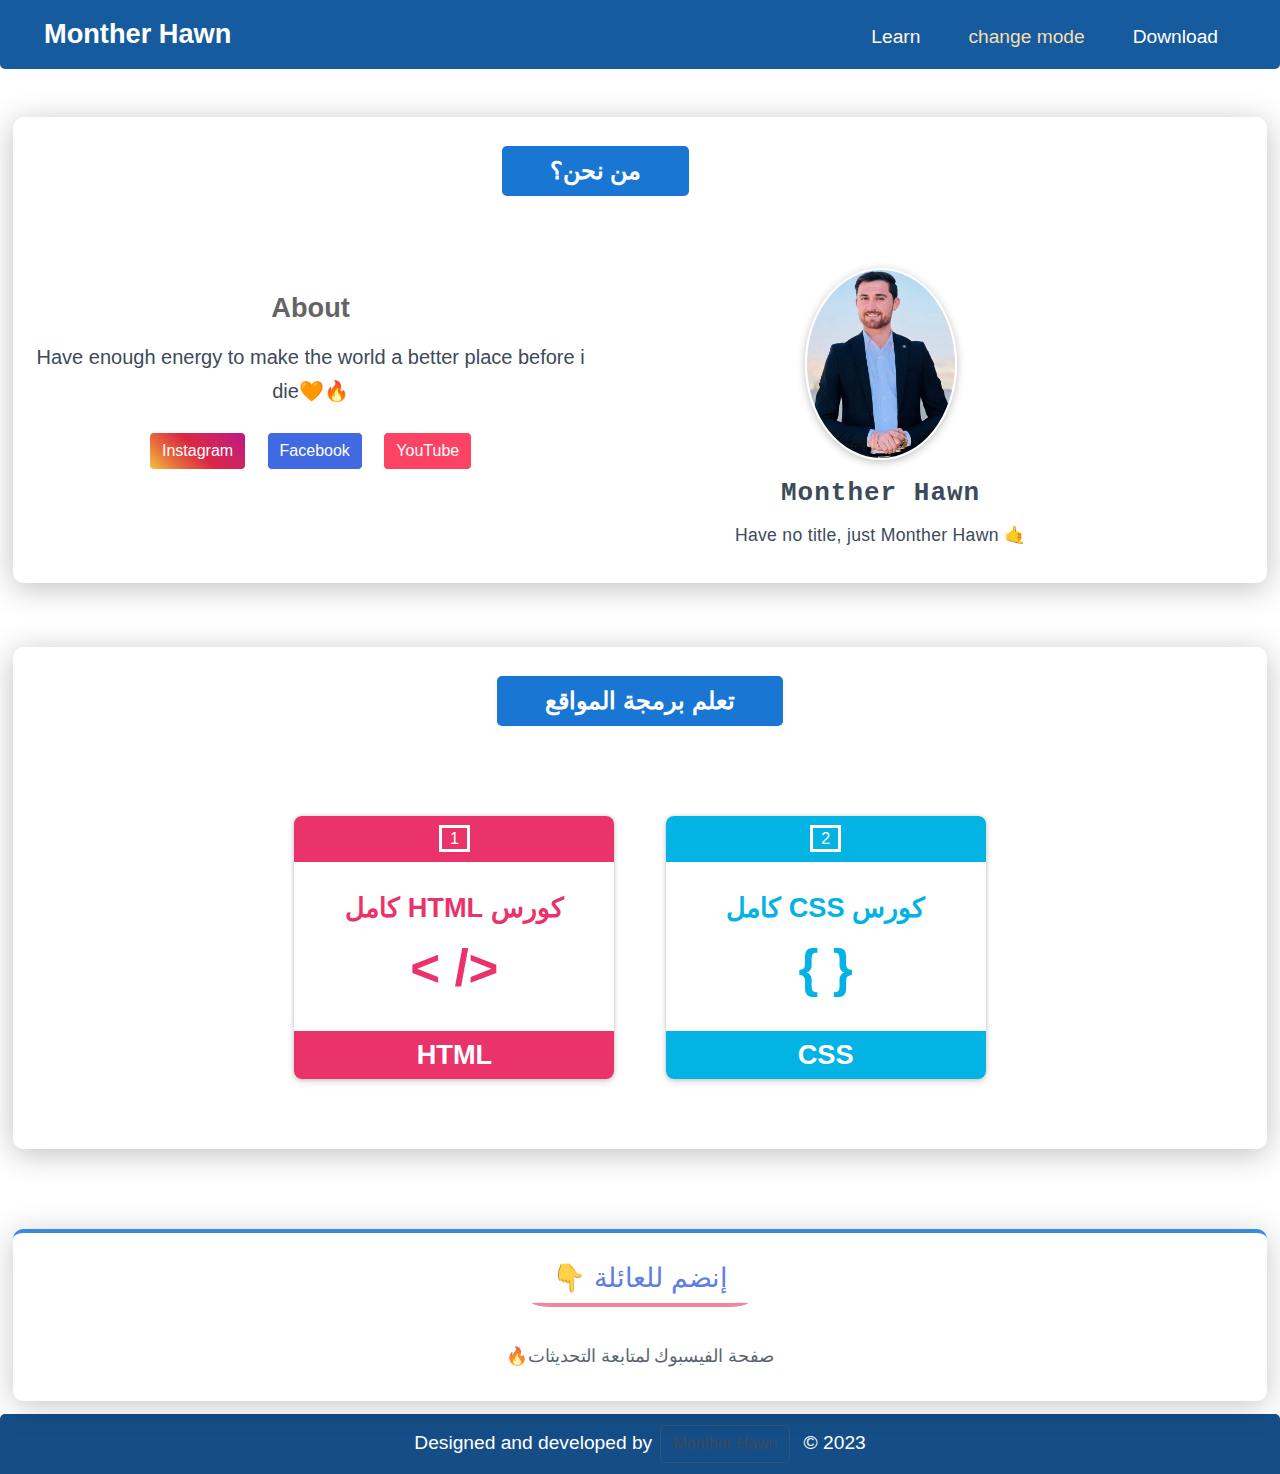
<file: index.html>
<!DOCTYPE html>
<html lang="ar">
    <head>
        <meta charset="UTF-8">
        <meta http-equiv="X-UA-Compatible" content="IE=edge">
        <meta name="viewport" content="width=device-width,initial-scale=1">
        <title>Monther Hawn ♥</title>
        <link rel="canonical" href="############">
        <meta name="description" content="هذا هو الموقع الرسمى لقناة منذر هاون على اليوتيوب">
        <link rel="Website Icon" type="png" href="monther.jpg">
      
        <style>
            .paragraph-bold {
                line-height: 1.9rem;
                font-size: 19px;
                font-weight: 700
            }

            .why-us-h3 {
                margin-bottom: 1.5rem;
                font-size: 1.45rem
            }

            @media (max-width: 572px) {
                .why-us-h3 {
                    font-size:1rem
                }
            }

            .check {
                font-size: 2.2rem;
                color: #007bff
            }

            .fullstack {
                padding: .5rem
            }

            .course-box {
                margin: 2vw;
                text-align: center
            }

            .number-box {
                text-align: center;
                padding: 14px 0;
                border-top-right-radius: 8px;
                border-top-left-radius: 8px;
                width: 20rem
            }

            .number-red {
                background-color: #ea336a
            }

            .number-vs {
                background-color: #0066b8
            }

            .number-paypal {
                background-color: #0070ba
            }

            .number-todo {
                background-color: #3d4a59
            }

            .number-fekra {
                background-color: #8256c5
            }

            .number-pug {
                background-color: #3756b1
            }

            .number-gulp {
                background-color: #ff5757
            }

            .number-react {
                background-color: #00a8d6
            }

            .number-git {
                background-color: #3a5a71
            }

            .number-multi {
                background-color: #10c08d
            }

            .number-deploy {
                background-color: #de3723
            }

            .number-flutter {
                background-color: #0468d7
            }

            .number-adsence {
                background-color: #ffae0c
            }

            .number-seo {
                background-color: #5f9ea0
            }

            .number-google {
                background-color: #38529f
            }

            .number-js {
                background-color: #ffae0c
            }

            .number-node {
                background-color: #0db484
            }

            .number-hsoub {
                background-color: #921a71
            }

            .num {
                color: #fff;
                border: 3px solid #fff;
                padding: 2px 8px
            }

            .html-course {
                color: #ea336a
            }

            .css-course {
                color: #02b3e4
            }

            .vs-course {
                color: #0066b8
            }

            .paypal-course {
                color: #0070ba
            }

            .todo-course {
                color: #3d4a59
            }

            .fekra-course {
                color: #8256c5
            }

            .pug-course {
                color: #3756b1
            }

            .gulp-course {
                color: #ff5757
            }

            .react-course {
                color: #00a8d6
            }

            .git-course {
                color: #3a5a71
            }

            .multi-course {
                color: #10c08d
            }

            .deploy-course {
                color: #de3723
            }

            .flutter-course {
                color: #0468d7
            }

            .adsence-course {
                color: #ffae0c
            }

            .seo-course {
                color: #5f9ea0
            }

            .google-course {
                color: #38529f
            }

            .js-course {
                color: #ffae0c
            }

            .node-course {
                color: #0db484
            }

            .hsoub-course {
                color: #921a71
            }

            .course-title {
                font-size: 1.7rem;
                padding: 30px 0 15px 0
            }

            p.click {
                color: #ea336a;
                font-size: 1.7rem;
                font-weight: 700;
                display: none;
                color: #fff;
                transform: translateY(-40px)
            }

            .course-box:hover p.click {
                display: block;
                margin: auto;
                width: 18rem
            }

            .course-box:hover .mark {
                display: none
            }

            .html-logo {
                background-color: #ea336a
            }

            .css-logo {
                background-color: #02b3e4
            }

            .vs-logo {
                background-color: #0066b8
            }

            .paypal-logo {
                background-color: #0070ba
            }

            .todo-logo {
                background-color: #3d4a59
            }

            .fekra-logo {
                background-color: #8256c5
            }

            .pug-logo {
                background-color: #3756b1
            }

            .gulp-logo {
                background-color: #ff5757
            }

            .react-logo {
                background-color: #00a8d6
            }

            .git-logo {
                background-color: #3a5a71
            }

            .multi-logo {
                background-color: #10c08d
            }

            .deploy-logo {
                background-color: #de3723
            }

            .flutter-logo {
                background-color: #0468d7
            }

            .adsence-logo {
                background-color: #ffae0c
            }

            .seo-logo {
                background-color: #5f9ea0
            }

            .google-logo {
                background-color: #38529f
            }

            .js-logo {
                background-color: #ffae0c
            }

            .node-logo {
                background-color: #0db484
            }

            .hsoub-logo {
                background-color: #921a71
            }

            .bottom-course {
                color: #fff;
                border-bottom-right-radius: 8px;
                border-bottom-left-radius: 8px;
                padding: 8px 0;
                margin-top: 19px;
                border-top: 3px solid #fff;
                font-size: 1.7rem
            }

            .mark {
                font-size: 3.2rem;
                height: 70px;
                display: block
            }

            .dark .course-box,.dark .course-title,.dark .last-two-parts {
                background-color: #f0f8ff
            }

            .html-container {
                color: #ea336a
            }

            .css-container {
                color: #02b3e4
            }

            .vs-container {
                color: #0066b8
            }

            .paypal-container {
                color: #0070ba
            }

            .todo-container {
                color: #3d4a59
            }

            .fekra-container {
                color: #8256c5
            }

            .pug-container {
                color: #3756b1
            }

            .gulp-container {
                color: #ff5757
            }

            .react-container {
                color: #00a8d6
            }

            .git-container {
                color: #3a5a71
            }

            .multi-container {
                color: #10c08d
            }

            .deploy-container {
                color: #de3723
            }

            .flutter-container {
                color: #0468d7
            }

            .adsence-container {
                color: #ffae0c
            }

            .seo-container {
                color: #5f9ea0
            }

            .google-container {
                color: #38529f
            }

            .js-container {
                color: #ffae0c
            }

            .node-container {
                color: #0db484
            }

            .hsoub-container {
                color: #921a71
            }

            .last-two-parts {
                font-weight: bolder;
                font-size: 2.5rem;
                border-bottom-right-radius: 8px;
                border-bottom-left-radius: 8px
            }

            .dark .course-box:hover .course-title,.dark .course-box:hover .last-two-parts {
                background-color: inherit
            }

            .free1:hover {
                background-color: #ea336a;
                box-shadow: 0 7px 93px 0 rgba(255,131,131,.47)
            }

            .future1:hover {
                background-color: #02b3e4;
                box-shadow: 0 7px 93px 0 rgba(255,131,131,.47)
            }

            .vs-box:hover {
                background-color: #0066b8;
                box-shadow: 0 7px 93px 0 rgba(255,131,131,.47)
            }

            .paypal-box:hover {
                background-color: #0070ba;
                box-shadow: 0 7px 93px 0 rgba(255,131,131,.47)
            }

            .todo-box:hover {
                background-color: #3d4a59;
                box-shadow: 0 7px 93px 0 rgba(255,131,131,.47)
            }

            .fekra-box:hover {
                background-color: #8256c5;
                box-shadow: 0 7px 93px 0 rgba(255,131,131,.47)
            }

            .pug-box:hover {
                background-color: #3756b1;
                box-shadow: 0 7px 93px 0 rgba(255,131,131,.47)
            }

            .gulp-box:hover {
                background-color: #ff5757;
                box-shadow: 0 7px 93px 0 rgba(255,131,131,.47)
            }

            .react-box:hover {
                background-color: #00a8d6;
                box-shadow: 0 7px 93px 0 rgba(255,131,131,.47)
            }

            .git-box:hover {
                background-color: #3a5a71;
                box-shadow: 0 7px 93px 0 rgba(255,131,131,.47)
            }

            .multi-box:hover {
                background-color: #10c08d;
                box-shadow: 0 7px 93px 0 rgba(255,131,131,.47)
            }

            .deploy-box:hover {
                background-color: #de3723;
                box-shadow: 0 7px 93px 0 rgba(255,131,131,.47)
            }

            .flutter-box:hover {
                background-color: #0468d7;
                box-shadow: 0 7px 93px 0 rgba(255,131,131,.47)
            }

            .adsence-box:hover {
                background-color: #ffae0c;
                box-shadow: 0 7px 93px 0 rgba(255,131,131,.47)
            }

            .seo-box:hover {
                background-color: #5f9ea0;
                box-shadow: 0 7px 93px 0 rgba(255,131,131,.47)
            }

            .google-box:hover {
                background-color: #38529f;
                box-shadow: 0 7px 93px 0 rgba(255,131,131,.47)
            }

            .js-box:hover {
                background-color: #ffae0c;
                box-shadow: 0 7px 93px 0 rgba(255,131,131,.47)
            }

            .node-box:hover {
                background-color: #0db484;
                box-shadow: 0 7px 93px 0 rgba(255,131,131,.47)
            }

            .hsoub-box:hover {
                background-color: #921a71;
                box-shadow: 0 7px 93px 0 rgba(255,131,131,.47)
            }

            .dark .free1:hover {
                background-color: #ea336a
            }

            .dark .future1:hover {
                background-color: #02b3e4
            }

            .dark .vs-box:hover {
                background-color: #0066b8
            }

            .dark .paypal-box:hover {
                background-color: #0070ba
            }

            .dark .todo-box:hover {
                color: #3d4a59
            }

            .dark .fekra-box:hover {
                color: #8256c5
            }

            .dark .pug-box:hover {
                color: #3756b1
            }

            .dark .gulp-box:hover {
                color: #ff5757
            }

            .dark .react-box:hover {
                color: #00a8d6
            }

            .dark .git-box:hover {
                color: #3a5a71
            }

            .dark .multi-box:hover {
                color: #10c08d
            }

            .dark .deploy-box:hover {
                color: #de3723
            }

            .dark .flutter-box:hover {
                color: #0468d7
            }

            .dark .adsence-box:hover {
                color: #ffae0c
            }

            .dark .seo-box:hover {
                color: #5f9ea0
            }

            .dark .google-box:hover {
                color: #38529f
            }

            .dark .js-box:hover {
                background-color: #ffae0c
            }

            .dark .node-box:hover {
                background-color: #0db484
            }

            .dark .hsoub-box:hover {
                background-color: #921a71
            }

            .Square {
                color: #fff;
                font-size: 2.5rem;
                position: relative;
                bottom: 3.1rem
            }

            .number-blue {
                background-color: #02b3e4
            }

            .number-yellow {
                background-color: #ffae0c
            }

            .number-purple {
                background-color: #8216c6
            }

            .course-box {
                border-radius: 8px;
                box-shadow: 0 0 4px 0 rgba(17,22,26,.16),0 2px 4px 0 rgba(17,22,26,.08),0 4px 8px 0 rgba(17,22,26,.08);
                transition: all .4s
            }

            .course-box:hover {
                animation-name: fade-down;
                animation-duration: .5s
            }

            @keyframes fade-down {
                0% {
                    opacity: 0;
                    transform: translateY(30px)
                }

                100% {
                    opacity: 1;
                    transform: translate(0)
                }
            }

            @media (max-width: 688px) {
                .dark .number-box {
                    background-color:#f0f8ff
                }

                .last-two-parts {
                    padding-top: 0
                }

                .mark {
                    display: none
                }

                .course-box {
                    margin-bottom: 3rem
                }

                .number-box {
                    width: 17rem;
                    background-color: #fff
                }

                .number-red .num {
                    color: #ea336a;
                    border-color: #ea336a
                }

                .number-blue .num {
                    color: #02b3e4;
                    border-color: #02b3e4
                }

                .number-vs .num {
                    color: #0066b8;
                    border-color: #0066b8
                }

                .number-paypal .num {
                    color: #0070ba;
                    border-color: #0070ba
                }

                .number-todo .num {
                    color: #3d4a59;
                    border-color: #3d4a59
                }

                .number-fekra .num {
                    color: #8256c5;
                    border-color: #8256c5
                }

                .number-pug .num {
                    color: #3756b1;
                    border-color: #3756b1
                }

                .number-gulp .num {
                    color: #ff5757;
                    border-color: #ff5757
                }

                .number-react .num {
                    color: #00a8d6;
                    border-color: #00a8d6
                }

                .number-git .num {
                    color: #3a5a71;
                    border-color: #3a5a71
                }

                .number-multi .num {
                    color: #10c08d;
                    border-color: #10c08d
                }

                .number-deploy .num {
                    color: #de3723;
                    border-color: #de3723
                }

                .number-flutter .num {
                    color: #0468d7;
                    border-color: #0468d7
                }

                .number-adsence .num {
                    color: #ffae0c;
                    border-color: #ffae0c
                }

                .number-seo .num {
                    color: #5f9ea0;
                    border-color: #5f9ea0
                }

                .number-google .num {
                    color: #38529f;
                    border-color: #38529f
                }

                .number-js .num {
                    color: #ffae0c;
                    border-color: #ffae0c
                }

                .number-node .num {
                    color: #0db484;
                    border-color: #0db484
                }

                .number-hsoub .num {
                    color: #921a71;
                    border-color: #921a71
                }

                .course-box:hover .number-red {
                    background-color: #ea336a
                }

                .course-box:hover .number-blue {
                    background-color: #02b3e4
                }

                .course-box:hover .number-vs {
                    background-color: #0066b8
                }

                .course-box:hover .number-paypal {
                    background-color: #0070ba
                }

                .course-box:hover .number-todo {
                    background-color: #3d4a59
                }

                .course-box:hover .number-fekra {
                    background-color: #8256c5
                }

                .course-box:hover .number-pug {
                    background-color: #3756b1
                }

                .course-box:hover .number-gulp {
                    background-color: #ff5757
                }

                .course-box:hover .number-react {
                    background-color: #00a8d6
                }

                .course-box:hover .number-git {
                    background-color: #3a5a71
                }

                .course-box:hover .number-multi {
                    background-color: #10c08d
                }

                .course-box:hover .number-deploy {
                    background-color: #de3723
                }

                .course-box:hover .number-flutter {
                    background-color: #0468d7
                }

                .course-box:hover .number-adsence {
                    background-color: #ffae0c
                }

                .course-box:hover .number-seo {
                    background-color: #5f9ea0
                }

                .course-box:hover .number-google {
                    background-color: #38529f
                }

                .course-box:hover .number-js {
                    background-color: #ffae0c
                }

                .course-box:hover .number-node {
                    background-color: #0db484
                }

                .course-box:hover .number-hsoub {
                    background-color: #921a71
                }

                .course-box:hover .num {
                    color: #fff;
                    border-color: #fff
                }

                .number-red {
                    border-top: 7px solid #ea336a
                }

                .number-blue {
                    border-top: 7px solid #02b3e4
                }

                .number-vs {
                    border-top: 7px solid #0066b8
                }

                .number-paypal {
                    border-top: 7px solid #0070ba
                }

                .number-todo {
                    border-top: 7px solid #3d4a59
                }

                .number-fekra {
                    border-top: 7px solid #8256c5
                }

                .number-pug {
                    border-top: 7px solid #3756b1
                }

                .number-gulp {
                    border-top: 7px solid #ff5757
                }

                .number-react {
                    border-top: 7px solid #00a8d6
                }

                .number-git {
                    border-top: 7px solid #3a5a71
                }

                .number-multi {
                    border-top: 7px solid #10c08d
                }

                .number-deploy {
                    border-top: 7px solid #de3723
                }

                .number-flutter {
                    border-top: 7px solid #0468d7
                }

                .number-adsence {
                    border-top: 7px solid #ffae0c
                }

                .number-seo {
                    border-top: 7px solid #5f9ea0
                }

                .number-google {
                    border-top: 7px solid #38529f
                }

                .number-js {
                    border-top: 7px solid #ffae0c
                }

                .number-node {
                    border-top: 7px solid #0db484
                }

                .number-hsoub {
                    border-top: 7px solid #921a71
                }
            }

            .whycontainer {
                width: 100%;
                padding-right: 15px;
                padding-left: 15px;
                margin-right: auto;
                margin-left: auto
            }

            @media (min-width: 992px) {
                .whycontainer {
                    max-width:960px
                }
            }

            @media (min-width: 1200px) {
                .whycontainer {
                    max-width:1140px
                }
            }
        </style>
        <link rel="stylesheet" href="../../style.css">
        <link rel="shortcut icon" href="../aastatic/favicon.ico" type="image/x-icon">
        <script data-ad-client="ca-pub-3369639023453934" async src="https://pagead2.googlesyndication.com/pagead/js/adsbygoogle.js"></script>
        <script async src="https://www.googletagmanager.com/gtag/js?id=UA-211768715-1"></script>
        <script>
            window.dataLayer = window.dataLayer || [];
            function gtag() {
                dataLayer.push(arguments);
            }
            gtag('js', new Date());
            gtag('config', 'UA-211768715-1');
        </script>
        <script defer="defer" src="/monther.js"></script>
    </head>
    <body>
        <style>
            @keyframes beat {
                0%,25%,50% {
                    transform: scale(1)
                }

                12.5%,37.5% {
                    transform: scale(1.2)
                }
            }

            .heart {
                color: #fc4364;
                animation-name: beat;
                animation-duration: 1s;
                animation-iteration-count: infinite
            }
        </style>
        <header>
            <nav class="nav">
                <div id="nav1">
                    <a class="a logo" href="/">
                        Monther Hawn
                        
                    </a>
                </div>
                <div class="navx">
                    <ul class="ul-header" dir="rtl">
                        <li class="header-li" dir="rtl">
                            <a class="link" href="/تحميل-كورس-برمجة-كامل.html">Download</a>
                        </li>
                        <li title="change your mode">
                            <button class="theme-btn" type="button">change mode</button>
                        </li>
                        <li class="header-li" dir="ltr">
                            Learn
                            <div class="ul-hidden" >
                                <ul >
                                    <li class="learn-li" style="padding:2px">Front-End &Back-End</li>
                                    <li class="learn-li" style="padding:2px">
                                        <a class="link" href="/html.html">
                                            <abbr class="list" title="HyperText Markup Language">HTML</abbr>
                                        </a>
                                    </li>
                                    <li class="learn-li" style="padding:0">
                                        <a class="link" href="/css.html">
                                            <abbr class="list" title="Cascading Style Sheets">CSS</abbr>
                                        </a>
                                    </li>
                                    <!-- <li class="learn-li" style="padding:0"> 
                                        <a class="link list" href="/javascript.html">JavaScript</a>
                                    </li>
                                    <li class="learn-li" style="padding:0">
                                        <a class="link list" href="/react.html">React &#11088;</a>
                                    </li>
                                    <li class="learn-li" style="padding:0">
                                        <a class="link list" href="/node.html">Node.js</a>
                                    </li>
                                    <li class="learn-li" style="padding:0">
                                        <a class="link list" href="/gulpjs.html">Gulp</a>
                                    </li>
                                    <li class="learn-li" style="padding:0">
                                        <a class="link list" href="/pugjs.html">Pug</a>
                                    </li>
                                    <li class="learn-li" style="padding:0">
                                        <a class="link list" href="/github.html">GitHub</a>
                                    </li>
                                    <li class="learn-li" style="padding:0">
                                        <a class="link list" href="/multi-page-website.html">multi-page-website</a>
                                    </li>
                                </ul>
                                <ul style="">
                                    <li class="learn-li" style="padding:2px">Mobile development</li>
                                    <li class="learn-li" style="padding:2px">
                                        <a class="link list" href="/flutter.html">
                                            Flutter &<br>Dart &Firebase
                                        </a>
                                    </li>
                                </ul>
                                <ul style="">
                                    <li class="learn-li" style="padding:2px">Other</li>
                                    <li class="learn-li" style="padding:2px">
                                        <a class="link list" href="/vs-code/vs-code2.html">VS Code</a>
                                    </li>
                                    <li class="learn-li" style="padding:0">
                                        <a class="link list" href="/how-to-deploy-website/what-is-domain-hosting.html">رفع الموقع</a>
                                    </li>
                                    <li class="learn-li" style="padding:0">
                                        <a class="link list" href="/seo.html">SEO</a>
                                    </li>
                                    <li class="learn-li" style="padding:0">
                                        <a class="link list" href="/money/create-paypal-account.html">PayPal</a>
                                    </li>
                                    <li class="learn-li" style="padding:0">
                                        <a class="link list" href="/google-adsense/what-is-google-adsence.html">Adsence</a>
                                    </li>
                                    <li class="learn-li" style="padding:0">
                                        <a class="link list" href="/#level2">MORE</a>
                                    </li>-->
                                </ul>
                            </div>
                        </li>
                    </ul>
                </div>
            </nav>
        </header>
        <section class="card mtttt" lang="ar">
            <div class="container">
                <h3 class="box" dir="rtl">من نحن؟</h3>
                <div class="flex" dir="rtl">
                    <div class="right-section">
                        <div class="fullstack">
                            <div class="pic"></div>
                            <p lang="en" title="Monther Hawn" style="margin:1.1rem 0;font-size:2em;font-family:monospace;font-weight:700;letter-spacing:1px">Monther Hawn</p>
                            <p style="font-size:1.1em;letter-spacing:.3px" lang="en" dir="ltr">
                                Have no title, just Monther Hawn <span role="img" aria-label="emoji">&#129305;</span>
                            </p>
                        </div>
                    </div>
                    <div class="left-section">
                        <h2 class="goal-title" dir="ltr">About</h2>
                        <p dir="ltr" style="font-size:20px;line-height:34px">Have enough energy to make the world a better place before i die🧡🔥</p>
                        <a class="mybtn youtube" target="_blank" rel="noreferrer" href="https://www.youtube.com/channel/UCeUSzgPp_cGqan3oHD2H--w">YouTube </a>
                        <a class="mybtn facebook" title="صفحتنا على الفيس بوك" target="_blank" rel="noreferrer" href="https://www.facebook.com/profile.php?id=100010851692019&mibextid=LQQJ4dhttps://www.facebook.com/profile.php?id=100010851692019&mibextid=LQQJ4d">Facebook </a>
                        <a class="mybtn instagram" target="_blank" rel="noreferrer" href="https://instagram.com/monther_hawn?igshid=YmMyMTA2M2Y=https://instagram.com/monther_hawn?igshid=YmMyMTA2M2Y=">instagram</a>
                    </div>
                </div>
            </div>
        </section>
        <main class="title">
            <section class="card" id="available-courses" lang="ar" dir="ltr">
                <!-- <h1 class="box">تعلم برمجة تطبيقات الموبايل</h1> -->
                <!-- <div class="flex title" style="padding-bottom:2rem" dir="ltr"> 
                    <article class="divcontainer">
                        <a href="/flutter.html">
                            <div class="course-box flutter-box">
                                <div class="number-box number-flutter">
                                    <span class="num">1</span>
                                </div>
                                <h3 class="flutter-course course-title" dir="rtl">كورس Flutter كامل</h3>
                                <p class="click" style="margin-bottom:0" dir="rtl">
                                    أكبر مُحتوى تعليمى<br>
                                    لشرح فلاتر <span role="img" aria-label="emoji">&#128076;</span>
                                </p>
                                <div class="flutter-container last-two-parts">
                                    <span class="mark" style="font-size:1.2rem;padding-top:2.7rem">widget</span>
                                    <h4 class="flutter-logo bottom-course" style="font-size:1.4rem">Flutter &Dart &Firebase</h4>
                                </div>
                            </div>
                        </a>
                    </article>
                </div>-->
                <h2 class="box">تعلم برمجة المواقع</h2>
                <div class="flex title" style="padding-bottom:2rem" dir="ltr">
                    <article class="divcontainer">
                        <a href="html.html">
                            <div class="course-box free1" title="HTML كورس">
                                <div class="number-box number-red">
                                    <span class="num">1</span>
                                </div>
                                <h2 class="html-course course-title" dir="rtl">
                                    كورس <abbr lang="en" title="HyperText Markup Language">HTML </abbr>
                                    كامل
                                </h2>
                                <p class="click" dir="rtl">
                                    شرح جميع الأكواد<br>من الصفر
                                </p>
                                <div class="html-container last-two-parts">
                                    <span class="mark" dir="ltr">&lt;&nbsp;/&gt;</span>
                                    <h4 class="html-logo bottom-course">
                                        <abbr lang="en" title="HyperText Markup Language">HTML</abbr>
                                    </h4>
                                </div>
                            </div>
                        </a>
                    </article>
                    <article class="divcontainer" title="CSS كورس">
                        <a href="/css.html">
                            <div class="course-box future1" title="CSS كورس">
                                <div class="number-box number-blue">
                                    <span class="num">2</span>
                                </div>
                                <h2 class="css-course course-title" dir="rtl">
                                    كورس <abbr lang="en" title="Cascading Style Sheets">CSS </abbr>
                                    كامل
                                </h2>
                                <p class="click" dir="rtl">
                                    أكثر من 30<br>مثال تطبيقى
                                </p>
                                <div class="css-container last-two-parts">
                                    <span class="mark">{ }</span>
                                    <h4 class="css-logo bottom-course">
                                        <abbr title="Cascading Style Sheets">CSS</abbr>
                                    </h4>
                                </div>
                            </div>
                        </a>
                    </article>
                    <!-- <article class="divcontainer"> 
                        <a href="/vs-code/vs-code2.html">
                            <div class="course-box vs-box">
                                <div class="number-box number-vs">
                                    <span class="num">3</span>
                                </div>
                                <h2 class="vs-course course-title" dir="rtl">شرح VS code</h2>
                                <p class="click" dir="rtl">
                                    للعمل على البرنامج<br>كالمُحترفين
                                </p>
                                <div class="vs-container last-two-parts">
                                    <span class="mark" style="font-size:1.3rem;padding-top:2.7rem">Visual Studio Code</span>
                                    <h4 class="vs-logo bottom-course">VS code</h4>
                                </div>
                            </div>
                        </a>
                    </article>
                    <article class="divcontainer">
                        <a href="/javascript.html">
                            <div class="course-box js-box">
                                <div class="number-box number-js">
                                    <span class="num">4</span>
                                </div>
                                <h3 class="js-course course-title" dir="rtl">
                                    كورس <abbr lang="en" title="JavaScript">JS </abbr>
                                    كامل
                                </h3>
                                <p class="click" dir="rtl">
                                    شرح الجافاسكريبت<br>من الصفر
                                </p>
                                <div class="js-container last-two-parts">
                                    <span class="mark" style="font-size:1.9rem;padding-top:1.7rem">Function ( &nbsp;)</span>
                                    <h4 class="js-logo bottom-course">JavaScript</h4>
                                </div>
                            </div>
                        </a>
                    </article>
                    <article class="divcontainer">
                        <a href="node.html">
                            <div class="course-box node-box">
                                <div class="number-box number-node">
                                    <span class="num">5</span>
                                </div>
                                <h3 class="node-course course-title" dir="rtl">كورس Node.js</h3>
                                <p class="click" dir="rtl">
                                    التطبيق على مشروع<br>مُهم جداً
                                </p>
                                <div class="node-container last-two-parts">
                                    <span class="mark" style="font-size:1.7rem;padding-top:1.7rem">(req, res)</span>
                                    <h4 class="node-logo bottom-course">Node.js &Express</h4>
                                </div>
                            </div>
                        </a>
                    </article>
                    <article class="divcontainer">
                        <a href="/how-to-deploy-website/what-is-domain-hosting.html">
                            <div class="course-box deploy-box">
                                <div class="number-box number-deploy">
                                    <span class="num">6</span>
                                </div>
                                <h3 class="deploy-course course-title" dir="rtl">رفع الموقع على الانترنت</h3>
                                <p class="click" style="margin-bottom:0" dir="rtl">
                                    إنشاء دومين<br>واستضافة للموقع
                                </p>
                                <div class="deploy-container last-two-parts">
                                    <span class="mark" style="font-size:1.2rem;padding-top:2.7rem">Namecheap &Godaddy</span>
                                    <h4 class="deploy-logo bottom-course" style="font-size:1.6rem">Domain &Hosting</h4>
                                </div>
                            </div>
                        </a>
                    </article>
                </div>
                <h2 class="box title" id="level2">Web development level 2</h2>
                <div class="flex">
                    <article class="divcontainer">
                        <a href="/gulpjs.html">
                            <div class="course-box gulp-box">
                                <div class="number-box number-gulp">
                                    <span class="num">1</span>
                                </div>
                                <h3 class="gulp-course course-title" dir="rtl">Gulp course 2022</h3>
                                <p class="click" dir="rtl">لتوفير الوقت</p>
                                <div class="gulp-container last-two-parts">
                                    <span class="mark" style="font-size:1.2rem;padding-top:2.7rem">.pipe( )</span>
                                    <h4 class="gulp-logo bottom-course">Gulp</h4>
                                </div>
                            </div>
                        </a>
                    </article>
                    <article class="divcontainer">
                        <a href="/pugjs.html">
                            <div class="course-box pug-box">
                                <div class="number-box number-pug">
                                    <span class="num">2</span>
                                </div>
                                <h3 class="pug-course course-title" dir="rtl">Pug course 2022</h3>
                                <p class="click" dir="rtl">لعمل موقع مُتعدد الصفحات</p>
                                <div class="pug-container last-two-parts">
                                    <span class="mark" style="font-size:1.2rem;padding-top:2.7rem">include ../*.pug</span>
                                    <h4 class="pug-logo bottom-course">Pug</h4>
                                </div>
                            </div>
                        </a>
                    </article>
                    <article class="divcontainer">
                        <a href="/github.html">
                            <div class="course-box git-box">
                                <div class="number-box number-git">
                                    <span class="num">3</span>
                                </div>
                                <h3 class="git-course course-title" dir="rtl">Git course 2022</h3>
                                <p class="click" dir="rtl">لحفظ المشاريع</p>
                                <div class="git-container last-two-parts">
                                    <span class="mark" style="font-size:1.2rem;padding-top:2.7rem">repository</span>
                                    <h4 class="git-logo bottom-course">GitHub &VS code</h4>
                                </div>
                            </div>
                        </a>
                    </article>
                    <article class="divcontainer">
                        <a href="/multi-page-website.html">
                            <div class="course-box multi-box">
                                <div class="number-box number-multi">
                                    <span class="num">4</span>
                                </div>
                                <h3 class="multi-course course-title" dir="rtl">مشروع موقع كبير</h3>
                                <p class="click" dir="rtl">إنشاء موقع مُتعدد الصفحات</p>
                                <div class="multi-container last-two-parts">
                                    <span class="mark" style="font-size:1.2rem;padding-top:2.7rem">pug &gulp &git</span>
                                    <h4 class="multi-logo bottom-course">Multi-Page website</h4>
                                </div>
                            </div>
                        </a>
                    </article>
                </div>
                <h2 class="box title" id="level2">React developers level 3</h2>
                <div class="flex">
                    <article class="divcontainer">
                        <a href="/react.html">
                            <div class="course-box react-box">
                                <div class="number-box number-react">
                                    <span class="num">1</span>
                                </div>
                                <h3 class="react-course course-title" dir="rtl">React Full Course</h3>
                                <p class="click" dir="rtl">للعمل على المشاريع الكبيرة</p>
                                <div class="react-container last-two-parts">
                                    <span class="mark" style="font-size:1.2rem;padding-top:2.7rem">JSX</span>
                                    <h4 class="react-logo bottom-course">React</h4>
                                </div>
                            </div>
                        </a>
                    </article>
                </div>
                <h4 class="box title">
                    <strong style="margin:0">كيفية الربح من الانترنت</strong>
                </h4>
                <div class="flex">
                    <article class="divcontainer">
                        <a href="/how-to-make-money-online/make-money-online.html">
                            <div class="course-box fekra-box">
                                <div class="number-box number-fekra">
                                    <span class="num">1</span>
                                </div>
                                <h3 class="fekra-course course-title" dir="rtl">كيفية الربح من الانترنت</h3>
                                <p class="click" dir="rtl">
                                    افضل الطُرق<br>
                                    للربح من الانترنت<span role="img" aria-label="emoji">&#128076;</span>
                                </p>
                                <div class="fekra-container last-two-parts">
                                    <span class="mark" style="font-size:1.2rem;padding-top:2.7rem">الربح من إنشاء المواقع</span>
                                    <h4 class="fekra-logo bottom-course" style="font-size:1.4rem">طُرق الربح من الانترنت</h4>
                                </div>
                            </div>
                        </a>
                    </article>
                    <article class="divcontainer">
                        <a href="/website-project/javascript-project.html">
                            <div class="course-box todo-box">
                                <div class="number-box number-todo">
                                    <span class="num">2</span>
                                </div>
                                <h3 class="todo-course course-title" dir="rtl">إنشاء موقع و الربح منه</h3>
                                <p class="click" dir="ltr">
                                    Website Project <span role="img" aria-label="emoji">&#129505;</span>
                                </p>
                                <div class="todo-container last-two-parts">
                                    <span class="mark" style="font-size:1.2rem;padding-top:2.7rem">إنشاء موقع من الصفر</span>
                                    <h4 class="todo-logo bottom-course" style="font-size:1.4rem">HTML &CSS &JavaScript</h4>
                                </div>
                            </div>
                        </a>
                    </article>
                    <article class="divcontainer">
                        <a href="/how-to-deploy-website/what-is-domain-hosting.html">
                            <div class="course-box deploy-box">
                                <div class="number-box number-deploy">
                                    <span class="num">3</span>
                                </div>
                                <h3 class="deploy-course course-title" dir="rtl">رفع الموقع على الانترنت</h3>
                                <p class="click" style="margin-bottom:0" dir="rtl">
                                    إنشاء دومين<br>واستضافة للموقع
                                </p>
                                <div class="deploy-container last-two-parts">
                                    <span class="mark" style="font-size:1.2rem;padding-top:2.7rem">Namecheap &Godaddy</span>
                                    <h4 class="deploy-logo bottom-course" style="font-size:1.6rem">Domain &Hosting</h4>
                                </div>
                            </div>
                        </a>
                    </article>
                    <article class="divcontainer">
                        <a href="/google-adsense/what-is-google-adsence.html">
                            <div class="course-box adsence-box">
                                <div class="number-box number-adsence">
                                    <span class="num">4</span>
                                </div>
                                <h3 class="adsence-course course-title" dir="rtl">الربح من ادسنس</h3>
                                <p class="click" dir="rtl">
                                    إربح من موقعك <span role="img" aria-label="emoji">&#128293;</span>
                                </p>
                                <div class="adsence-container last-two-parts">
                                    <span class="mark" style="font-size:1.2rem;padding-top:2.7rem">اضافة اعلانات للموقع</span>
                                    <h4 class="adsence-logo bottom-course" style="font-size:1.6rem">Google AdSense</h4>
                                </div>
                            </div>
                        </a>
                    </article>
                    <article class="divcontainer">
                        <a href="/seo.html">
                            <div class="course-box seo-box">
                                <div class="number-box number-seo">
                                    <span class="num">5</span>
                                </div>
                                <h3 class="seo-course course-title" dir="rtl">إظهار موقعك على جوجل</h3>
                                <p class="click" dir="rtl">
                                    الحصول على زوار من بحث جوجل<span role="img" aria-label="emoji">&#128293;</span>
                                </p>
                                <div class="seo-container last-two-parts">
                                    <span class="mark" style="font-size:1rem;padding-top:2.7rem">Search Engine Optimization</span>
                                    <h4 class="seo-logo bottom-course" style="font-size:2rem">SEO</h4>
                                </div>
                            </div>
                        </a>
                    </article>
                </div>
                <h4 class="title box">فيديوهات عامة</h4>
                <div class="flex mb">
                    <article class="divcontainer">
                        <a href="/money/create-paypal-account.html">
                            <div class="course-box paypal-box">
                                <div class="number-box number-paypal">
                                    <span class="num">1</span>
                                </div>
                                <h3 class="paypal-course course-title" dir="rtl">PayPal</h3>
                                <p class="click" dir="rtl">PayPal</p>
                                <div class="paypal-container last-two-parts">
                                    <span class="mark" style="font-size:1.3rem;padding-top:2.7rem">تفعيل البايبال</span>
                                    <h4 class="paypal-logo bottom-course">PayPal</h4>
                                </div>
                            </div>
                        </a>
                    </article>
                </div>-->
            </section>
        </main>
        <div id="detect"></div>
        <div class="wrapper" dir="rtl" style="position:fixed;color:#000">
            <div class="content">
                <div class="warn-icon">
                    <span class="icon">
                        <i class="emojimove" style="font-style:normal">&#128545;</i>
                    </span>
                </div>
                <div class="big2">انت مشغل الـ AdBlock !!</div>
                <p>ياريت تقفله لوسمحت &#128522;&#128522;</p>
                <div class="border" lang="ar" dir="rtl">
                    <p class="center">تنبيه هام ✋</p>
                    <p>
                        إذا كانت الإعلانات مزعجة بالنسبة لك، فيُمكنك التبرع ب50$ وسيتم إيقاف الإعلانات لمدة شهر لجميع زوار الموقع<span role="img" aria-label="heart emoji">&#129505;</span>
                        ويُمكنك التواصل معنا عن طريق صفحة<a class="mybtn" style="color:#333" target="_blank" rel="noreferrer" href="https://www.facebook.com/courses4arab/">الفيس بوك</a>
                    </p>
                </div>
            </div>
        </div>
        <footer>
            <div class="card start-with-us">
                <div class="bluegold join-family" dir="rtl">إنضم للعائلة 👇</div>
                <ul class="family">
                    <li>
                        <a class="link fam-link" lang="ar" target="_blank" rel="noreferrer" href="https://www.facebook.com/courses4arab/">&#128293;صفحة الفيسبوك لمتابعة التحديثات</a>
                    </li>
                </ul>
            </div>
            <p class="footer" style="margin:0">
                Designed and developed by<a class="mybtn" target="_blank" rel="noreferrer" href="https://instagram.com/monther_hawn?igshid=YmMyMTA2M2Y=https://instagram.com/monther_hawn?igshid=YmMyMTA2M2Y=">Monther Hawn</a>
                © 2023
            </p>
        </footer>
    </body>
</html>
</file>
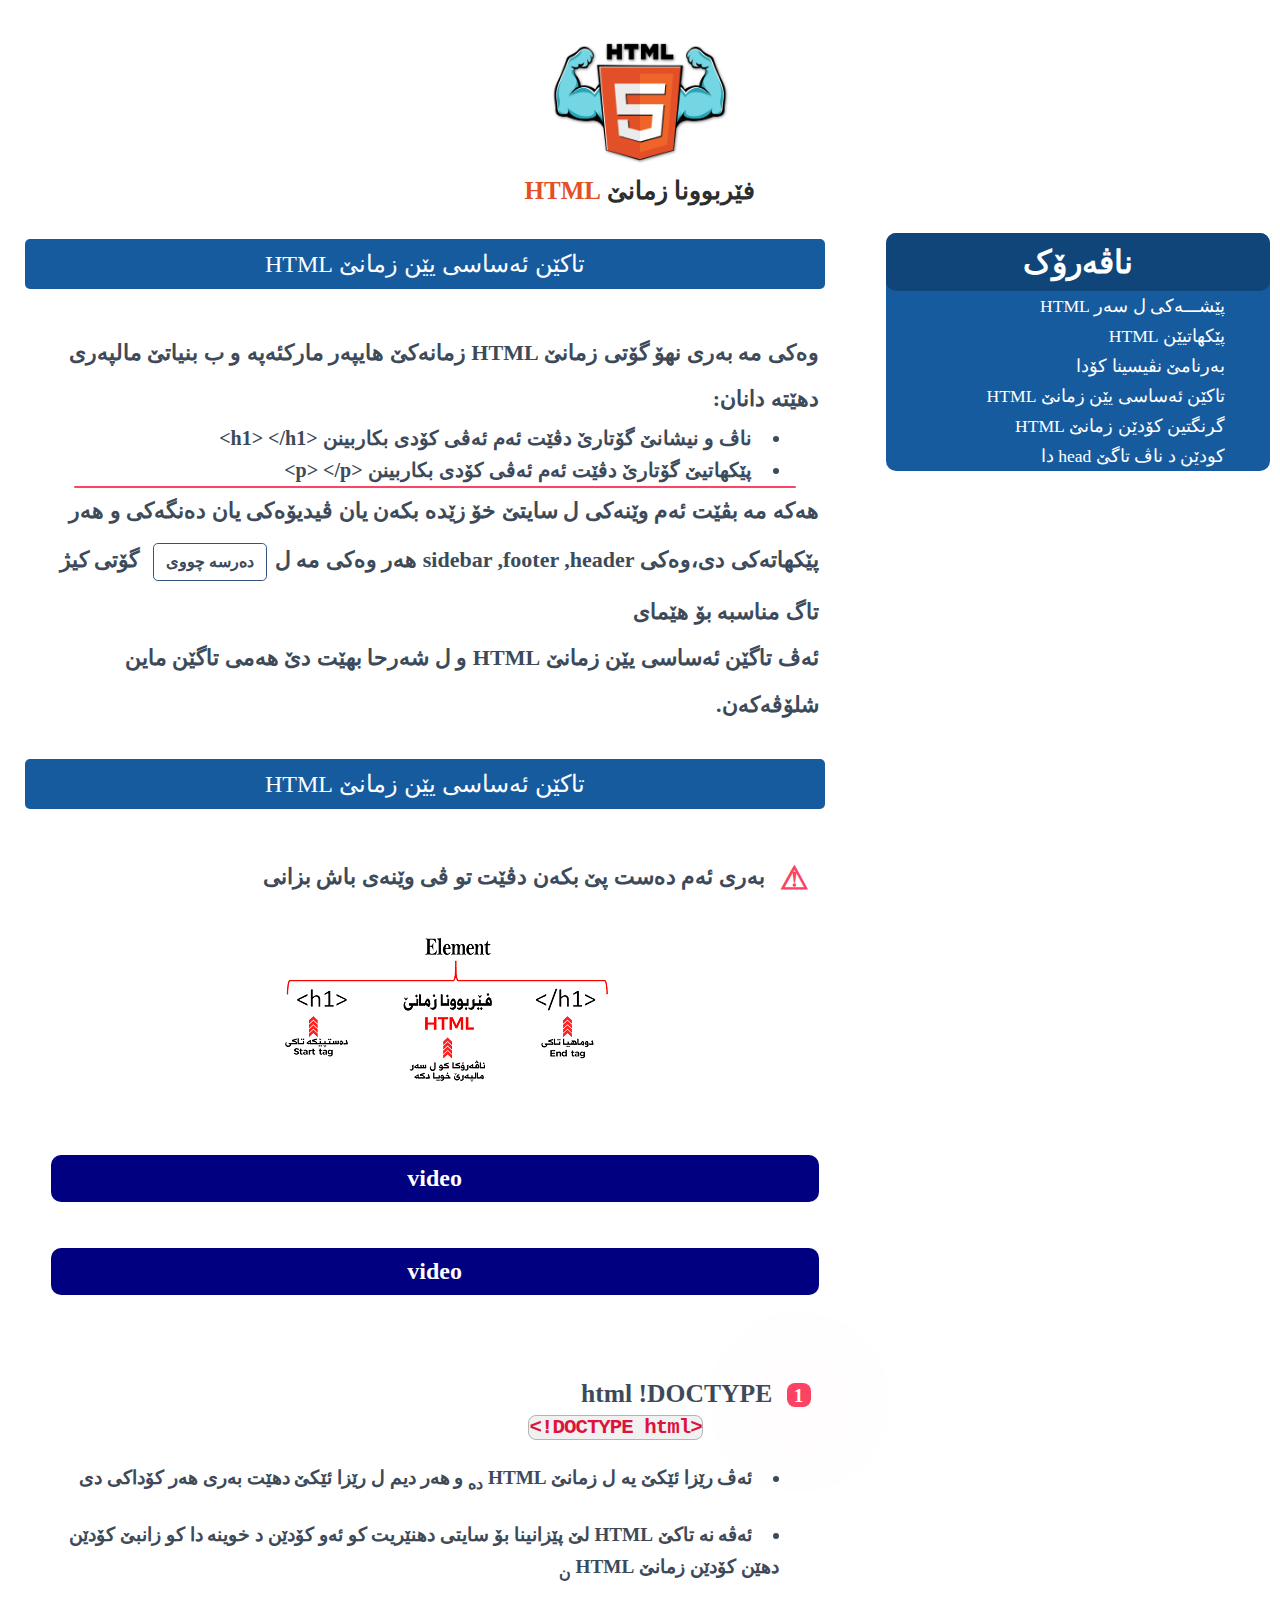
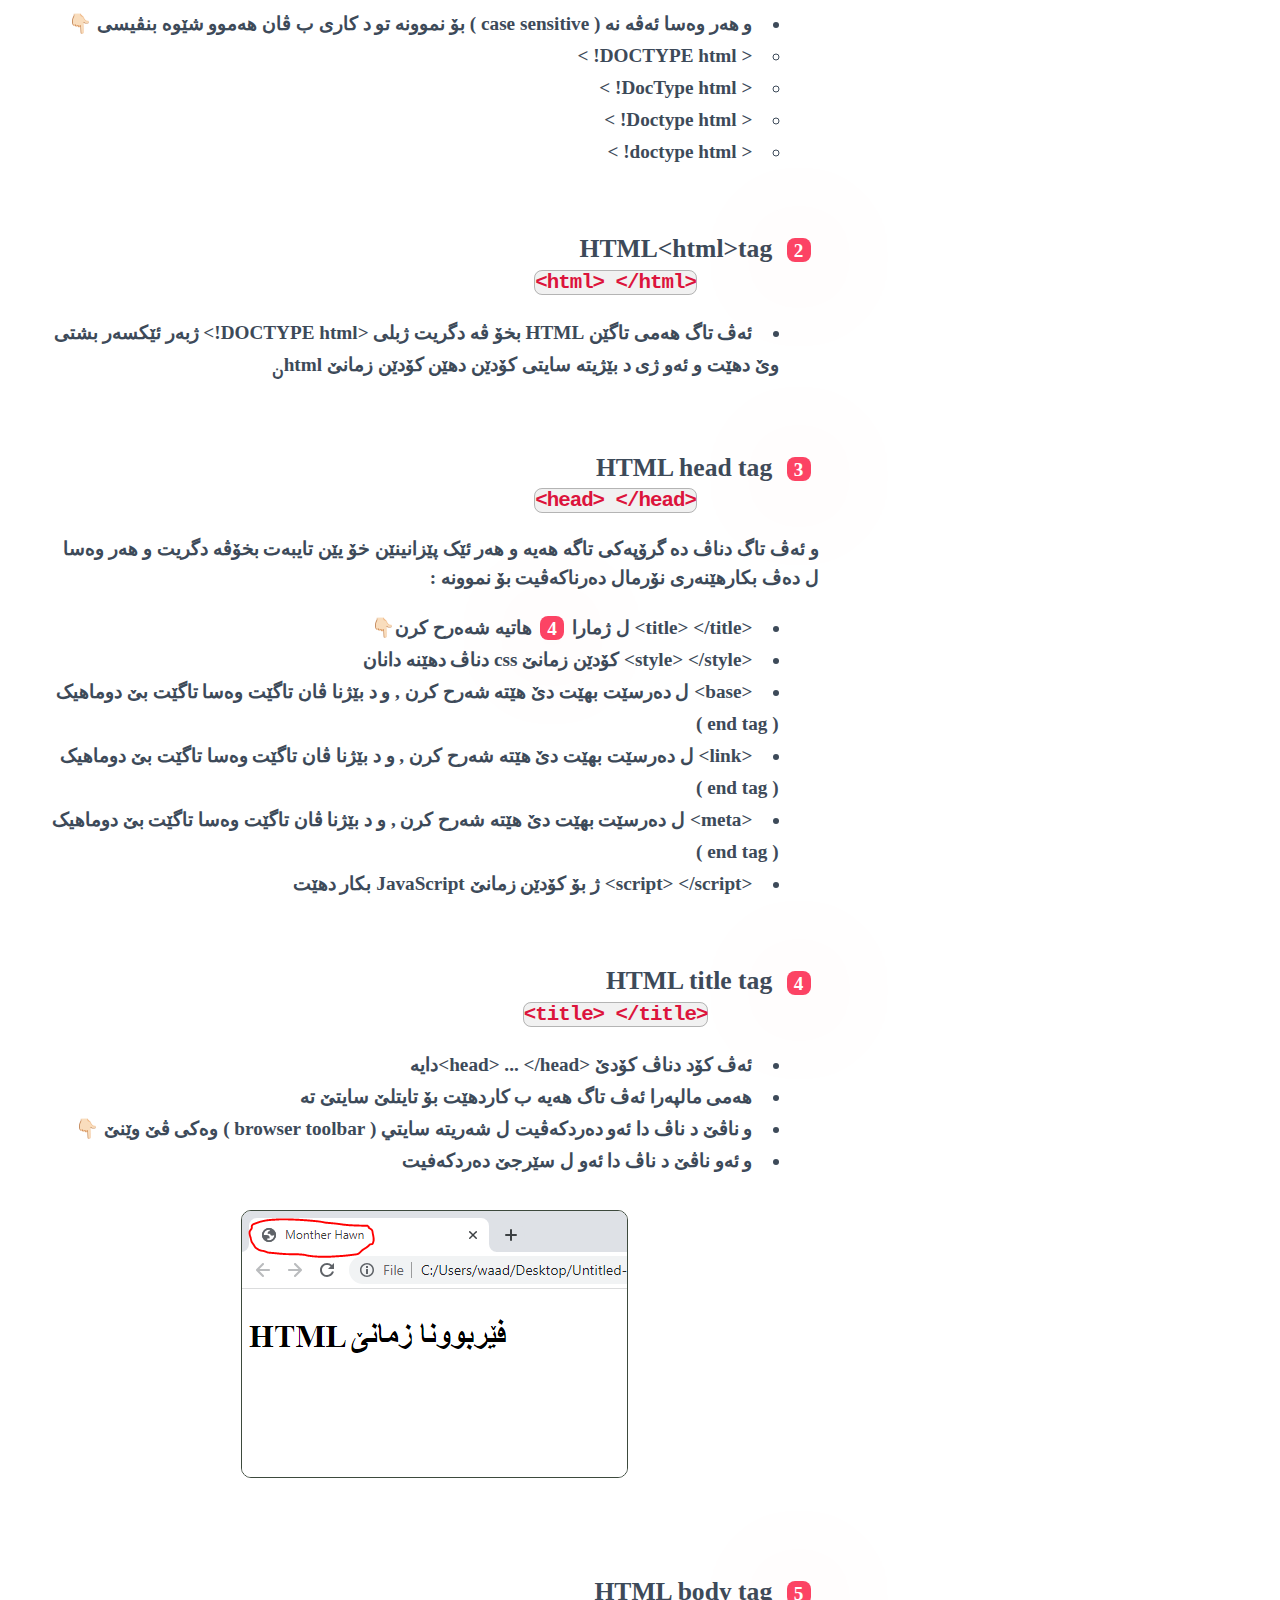
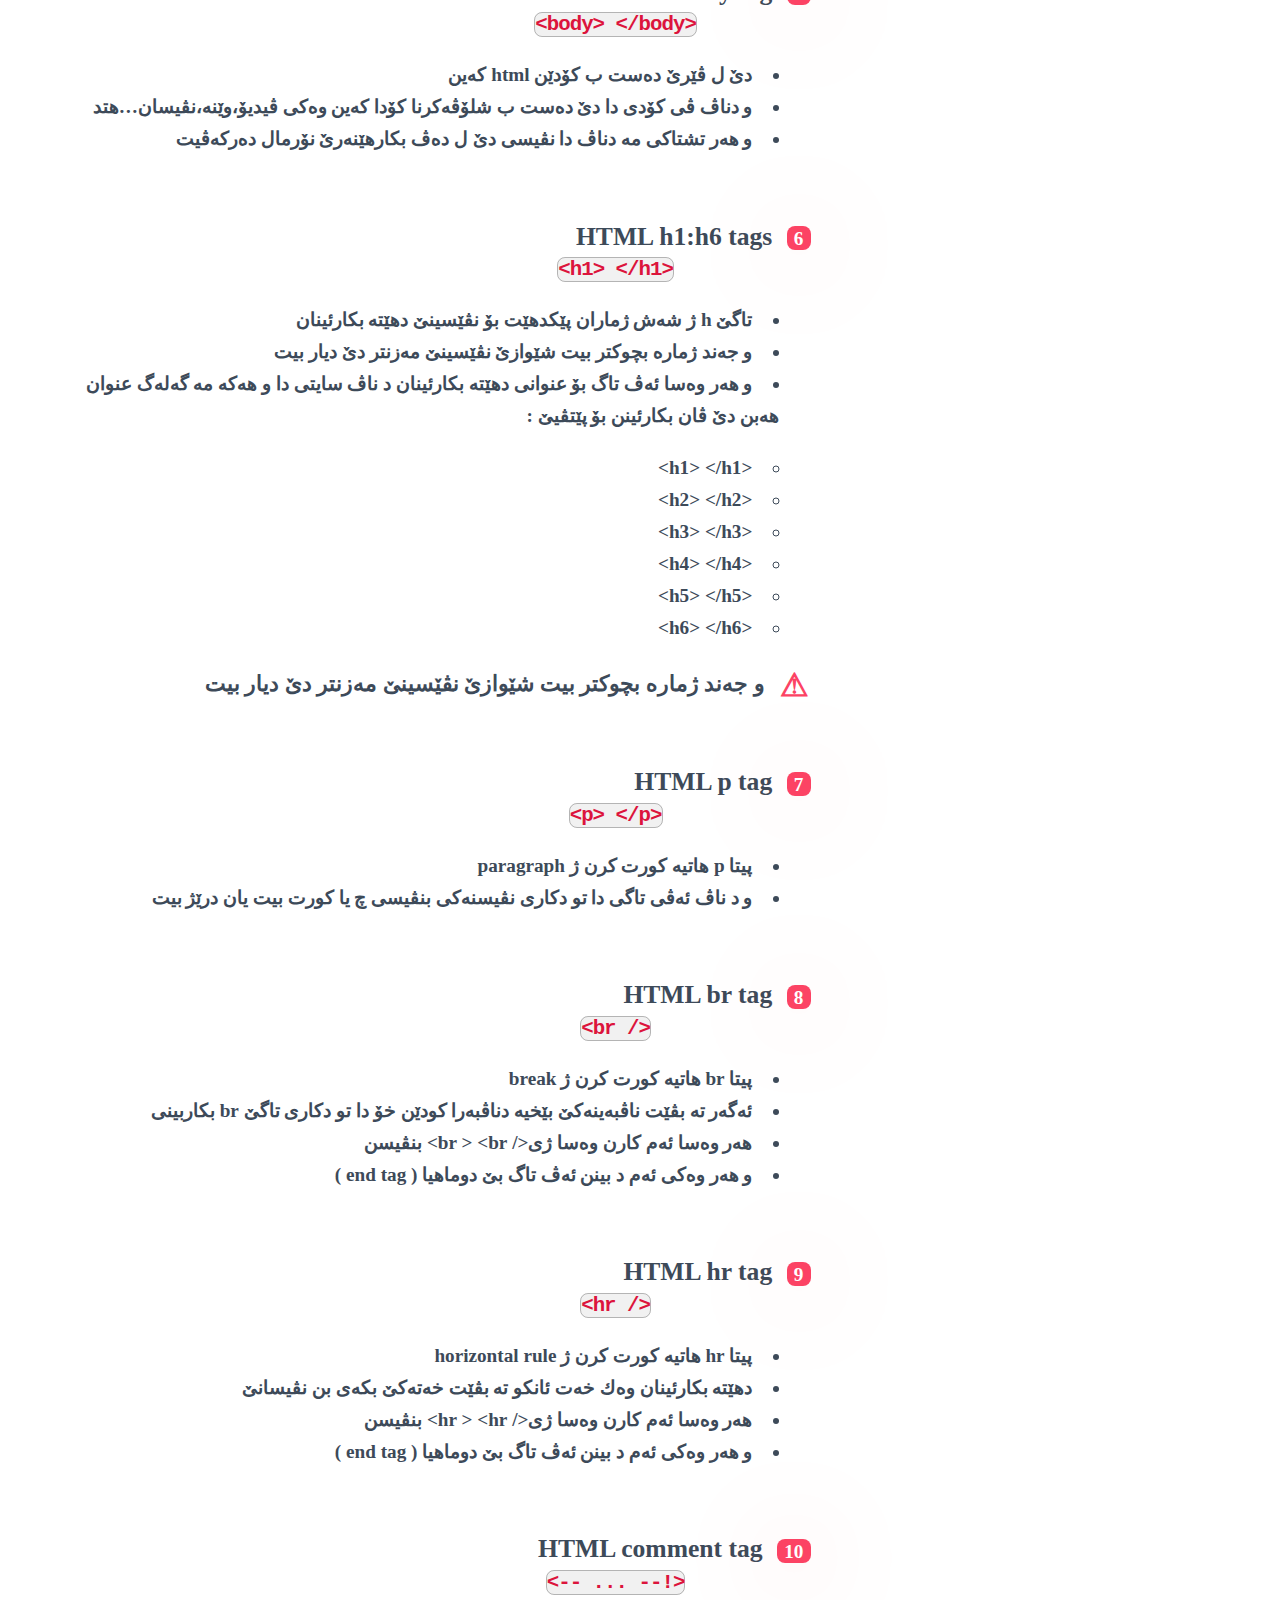
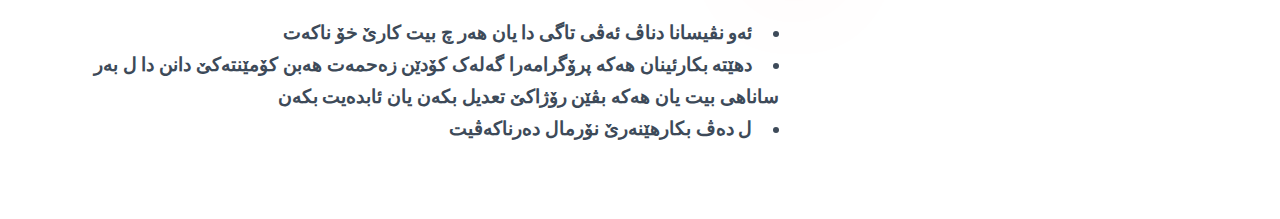
<file: html tags.html>
<!DOCTYPE html>
<html lang="en">
<head>
    <meta charset="UTF-8">
    <meta http-equiv="X-UA-Compatible" content="IE=edge">
    <meta name="viewport" content="width=device-width, initial-scale=1.0">
    <link rel="stylesheet" href="style2.css">
    <title> courses html</title>
</head>
<body>

    <br><br>
    <section>
        <img class="im1" src="html.png" alt="">
        <h1 style="color: #2d2d2d; font-size: 25px;">فێربوونا زمانێ <span style="color:#e34f26 ;"> HTML</span> </h1><br>
    </section>
        <aside >
            <h1>ناڤەرۆک</h1>
            <ul >
                <li ><a href="http://127.0.0.1:5500/html.html" >پێشـــەكى ل سەر HTML</a></li>
                <li><a href="html1.html"> پێکهاتیێن HTML</a></li>
                <li><a href="vscode.html">بەرنامێ نڤیسینا کۆدا </a></li>
                <li><a href="html tags.html">تاکێن ئەساسی یێن زمانێ HTML</a></li>
                <li><a href="گرنگترین کۆد.html">گرنگتین کۆدێن زمانێ HTML</a></li>
                <li><a href="داhead كودێن د ناڤ تاگێ.html">كودێن د ناڤ تاگێ head دا</a></li>
            </ul>
        </aside>


        <h1 class="box" dir="rtl"> تاکێن ئەساسی یێن زمانێ HTML</h1>

    <article class="article1" dir="rtl"  >  
        <P class="p-vs" style="text-align: right;">وەکی مە بەری نهۆ گۆتی زمانێ  HTML  زمانەکێ هایپەر مارکئەپە و ب بنیاتێ مالپەری دهێتە دانان:</P>
        <ul style="color: #3d4a59;">
            <li class="litags">  ناڤ و نیشانێ گۆتارێ دڤێت ئەم ئەڤی کۆدی بکاربینن &lt;h1&gt; &lt;/h1&gt;</li>
            <li class="litags">  پێکهاتیێ گۆتارێ دڤێت ئەم ئەڤی کۆدی بکاربینن &lt;p&gt; &lt;/p&gt;</li>
        </ul><hr>
        <p class="p-vs" style="text-align: right;">هەکە مە بڤێت ئەم وێنەکی ل سایتێ خۆ زێده‌ بکەن یان ڤیدیۆەکی یان دەنگەکی و هەر پێکهاتەکی دی،وەکی sidebar ,footer ,header هەر وەکی مە ل<a class="mybtn" href="html.html">دەرسە چووی</a> گۆتی کیژ تاگ مناسبە بۆ هێمای</p>
        <p class="p-vs" style="text-align: right;">ئەڤ تاگێن ئەساسی یێن زمانێ HTML و ل شەرحا بهێت دێ هەمی تاگێن ماین شلۆڤەکەن.</p>
    </article>
    <h1 class="box" dir="rtl"> تاکێن ئەساسی یێن زمانێ HTML</h1>

    <article  class="article1" dir="rtl" >
        <p class="p-vs" style="text-align:right;"><span class="warning" style="font-size: 2rem; " >⚠</span> بەری ئەم دەست پێ بکەن دڤێت تو ڤی وێنەی باش بزانی</p>
        <img class="article-img" src="html2.png" alt="شرح الفرق بين html element و html tag">
        <div style="width: 100; height:100; background-color:navy; color:#fff" >
            video
        </div><br>
        <div style="width: 100; height:100; background-color:navy; color:#fff" >
            video
        </div>
    </article>
    <article class="article1" dir="rtl">
        <dl>
            <dt lang="en" dir="ltr" style="text-align:right;  font-size: 1.6rem; margin-bottom:15px"><span class="why-us" >1</span> html !DOCTYPE<div  lang="en" dir="ltr"><span class="code1" style="margin-left: 370px;">&lt;DOCTYPE html!&gt;</span></dt>
            <dd>
                <ul>
                    <li style="text-align: right;">
                        ئەڤ رێزا ئێکێ یە ل زمانێ HTML <sub>دە</sub> و هەر دیم ل رێزا ئێکێ دهێت بەری هەر کۆداکی دی
                    </li>
                </ul>
            </dd>
            <dd>
                <ul>
                    <li style="text-align: right;">
                        ئەڤە نە تاکێ HTML لێ پێزانینا بۆ سایتی دهنێریت کو ئەو کۆدێن د خوینە دا کو زانبێ کۆدێن دهێن کۆدێن زمانێ HTML <sub>ن</sub>
                    </li>
                </ul>
            </dd>
            <dd>
                <ul>
                    <li style="text-align: right;">
                        و هەر وەسا ئەڤە نە ( case sensitive ) بۆ نموونە تو د کاری ب ڤان هەموو شێوە بنڤیسی 👇🏻
                    </li>
                    <li class="li-doc">&lt; DOCTYPE html! &gt;</li>
                    <li class="li-doc">&lt; DocType html! &gt;</li>
                    <li class="li-doc">&lt; Doctype html! &gt;</li>  
                    <li class="li-doc">&lt; doctype html! &gt;</li>  
                </ul>
            </dd>
        </dl> 
        <dl>
            <dt lang="en" dir="ltr" style="text-align:right;  font-size: 1.6rem; margin-bottom:15px"><span class="why-us" >2</span> HTML&lt;html&gt;tag<div  lang="en" dir="ltr"><span class="code1" style="margin-left: 370px;">&lt;html&gt; &lt;/html&gt;</span></dt>
              <dd>
                <ul>
                    <li style="text-align: right;">
                        ئەڤ تاگ هەمی تاگێن HTML بخۆ ڤە دگریت ژبلی <span>&lt;DOCTYPE html!&gt;</span> ژبەر ئێکسەر بشتی وێ دهێت و ئەو ژی د بێژیتە سایتی کۆدێن دهێن کۆدێن زمانێ html<sub>ن</sub> 
                    </li>
                </ul>
              </dd>  
        </dl>
        <dl>
            <dt lang="en" dir="ltr" style="text-align:right;  font-size: 1.6rem; margin-bottom:15px"><span class="why-us" >3</span> HTML head tag<div  lang="en" dir="ltr"><span class="code1" style="margin-left: 370px;">&lt;head&gt; &lt;/head&gt;</span></dt>
                <dd>
                    و ئەڤ تاگ دناڤ دە گرۆپەکی تاگە هەیە و هەر ئێک پێزانینێن خۆ یێن تایبەت بخۆڤە دگریت و هەر وەسا ل دەڤ بکارهێنەری نۆرمال دەرناکەڤیت بۆ نموونە :
                </dd>
                <dd>
                    <ul>
                        <li style="text-align: right;">
                            &lt;title&gt; &lt;/title&gt;  ل ژمارا<span class="why-us" >4</span>هاتیە شەەرح کرن👇🏻
                        </li>
                        <li style="text-align: right;">
                            &lt;style&gt; &lt;/style&gt; کۆدێن زمانێ css دناڤ دهێنە دانان
                        </li>
                        <li style="text-align: right;">
                            &lt;base&gt; ل دەرسێت بهێت دێ هێتە شەرح کرن , و د بێژنا ڤان تاگێت وەسا تاگێت بێ دوماهیک ( end tag )
                        </li>
                        <li style="text-align: right;">
                            &lt;link&gt; ل دەرسێت بهێت دێ هێتە شەرح کرن , و د بێژنا ڤان تاگێت وەسا تاگێت بێ دوماهیک ( end tag )
                        </li>
                        <li style="text-align: right;">
                            &lt;meta&gt; ل دەرسێت بهێت دێ هێتە شەرح کرن , و د بێژنا ڤان تاگێت وەسا تاگێت بێ دوماهیک ( end tag )
                        </li>
                        <li style="text-align: right;">
                            &lt;script&gt; &lt;/script&gt;  ژ بۆ کۆدێن زمانێ JavaScript بکار دهێت
                        </li>
                    </ul>
                </dd>
        </dl>
        
        <dl>
            <dt lang="en" dir="ltr" style="text-align:right;  font-size: 1.6rem; margin-bottom:15px"><span class="why-us" >4</span> HTML title tag<div  lang="en" dir="ltr"><span class="code1" style="margin-left: 370px;">&lt;title&gt; &lt;/title&gt;</span></dt>
                <dd>
                    <ul>
                        <li style="text-align: right;">
                            ئەڤ کۆد دناڤ کۆدێ &lt;head&gt; ... &lt;/head&gt;دايه
                        </li>
                        <li style="text-align: right;">
                            هەمی مالپەرا ئەڤ تاگ هەیە ب کاردهێت بۆ تایتلێ سایتێ تە
                        </li>
                        <li style="text-align: right;">
                            و ناڤێ د ناڤ دا ئەو دەردکەڤیت ل شەریتە سايتي ( browser toolbar ) وەکی ڤێ وێنێ 👇🏻
                        </li>
                        </li>
                        <li style="text-align: right;">
                            و ئەو ناڤێ د ناڤ دا ئەو ل سێرجێ دەردکەفیت
                        </li>
                    </ul>
                </dd>
        </dl>
        <div class="article-img" style="margin-top: -40px;"><img class="article-img" src="title.PNG" alt="شرح الفرق بين html element و html tag" style="border:1px solid;"></div>
        <dl>
            <dt lang="en" dir="ltr" style="text-align:right;  font-size: 1.6rem; margin-bottom:15px"><span class="why-us" >5</span> HTML body tag<div  lang="en" dir="ltr"><span class="code1" style="margin-left: 370px;">&lt;body&gt; &lt;/body&gt;</span></dt>
                <dd>
                    <ul>
                        <li style="text-align: right;">
                            دێ ل ڤێرێ دەست ب کۆدێن html کەین
                        </li>
                        <li style="text-align: right;">
                            و دناڤ ڤی کۆدی دا دێ دەست ب شلۆڤەکرنا کۆدا کەین وەکی ڤیدیۆ،وێنە،نڤیسان…هتد
                        </li>
                        <li style="text-align: right;">
                            و هەر تشتاکی مە دناڤ دا نڤیسی دێ ل دەڤ بکارهێنەرێ نۆرمال دەرکەڤیت
                        </li>
                       
                    </ul>
                </dd>
        </dl>
        <dl>
            <dt lang="en" dir="ltr" style="text-align:right;  font-size: 1.6rem; margin-bottom:15px"><span class="why-us" >6</span> HTML h1:h6 tags<div  lang="en" dir="ltr"><span class="code1" style="margin-left: 370px;">&lt;h1&gt; &lt;/h1&gt;</span></dt>
                <dd>
                    <ul>
                        <li style="text-align: right;">
                            تاگێ h ژ شەش ژماران پێکدهێت بۆ نڤێسینێ دهێتە بکارئینان
                        </li>
                        <li style="text-align: right;">
                            و جەند ژمارە بچوکتر بیت شێوازێ نڤێسینێ مەزنتر دێ دیار بیت
                        </li>
                        <li style="text-align: right;">
                            و هەر وەسا ئەڤ تاگ بۆ عنوانی دهێتە بکارئینان د ناڤ سایتی دا و هەکە مە گەلەگ عنوان هەبن دێ ڤان بکارئینن بۆ پێتڤیێ :
                        </li>
                    </ul>
                </dd>
                <dd>
                    <ul>
                        <li class="li-doc">
                            &lt;h1&gt; &lt;/h1&gt;
                        </li>
                        <li class="li-doc">
                            &lt;h2&gt; &lt;/h2&gt;
                        </li>
                        <li class="li-doc">
                            &lt;h3&gt; &lt;/h3&gt;
                        </li>
                        <li class="li-doc">
                            &lt;h4&gt; &lt;/h4&gt;
                        </li>
                        <li class="li-doc">
                            &lt;h5&gt; &lt;/h5&gt;
                        </li>
                        <li class="li-doc">
                            &lt;h6&gt; &lt;/h6&gt;
                        </li>
                    </ul>
                </dd>
                <dd class="p-vs" style="text-align:right;"><span class="warning" style="font-size: 2rem; " >⚠</span> و جەند ژمارە بچوکتر بیت شێوازێ نڤێسینێ مەزنتر دێ دیار بیت </dd>
        </dl>
        <dl>
            <dt lang="en" dir="ltr" style="text-align:right;  font-size: 1.6rem; margin-bottom:15px"><span class="why-us" >7</span> HTML p tag<div  lang="en" dir="ltr"><span class="code1" style="margin-left: 370px;">&lt;p&gt; &lt;/p&gt;</span></dt>
                <dd>
                    <ul>
                        <li style="text-align: right;">
                            پیتا p هاتیە کورت کرن ژ paragraph
                        </li>
                    </ul>
                    <ul>
                        <li style="text-align: right;">
                            و د ناڤ ئەڤی تاگی دا تو دکاری نڤیسنەکی بنڤیسی چ یا کورت بیت یان درێژ بیت
                        </li>
                    </ul>
                </dd>
        </dl>
        <dl>
            <dt lang="en" dir="ltr" style="text-align:right;  font-size: 1.6rem; margin-bottom:15px"><span class="why-us" >8</span> HTML br tag<div  lang="en" dir="ltr"><span class="code1" style="margin-left: 370px;">&lt;/ br&gt;</span></dt>
                <dd>
                    <ul>
                        <li style="text-align: right;">
                            پیتا br هاتیە کورت کرن ژ break
                        </li>
                        <li style="text-align: right;">
                            ئەگەر تە بڤێت ناڤبەینەکێ بێخیە دناڤبەرا کودێن خۆ دا  تو دکاری تاگێ br بکاربینی
                        </li>
                        <li style="text-align: right;">
                            هەر وەسا ئەم کارن وەسا ژی&lt;/ br &gt; &lt;br&gt; بنڤیسن
                        </li>
                        <li style="text-align: right;">
                            و هەر وەکی ئەم د بینن ئەڤ تاگ بێ دوماهیا ( end tag )
                        </li>
                    </ul>
                </dd>
        </dl>
        <dl>
            <dt lang="en" dir="ltr" style="text-align:right;  font-size: 1.6rem; margin-bottom:15px"><span class="why-us" >9</span> HTML hr tag<div  lang="en" dir="ltr"><span class="code1" style="margin-left: 370px;">&lt;/ hr&gt;</span></dt>
                <dd>
                    <ul>
                        <li style="text-align: right;">
                            پیتا hr هاتیە کورت کرن ژ horizontal rule
                        </li>
                        <li style="text-align: right;">
                            دهێتە بکارئینان وەك خەت ئانکو تە بڤێت خەتەکێ بکەی بن نڤیسانێ
                        </li>
                        <li style="text-align: right;">
                            هەر وەسا ئەم کارن وەسا ژی&lt;/ hr &gt; &lt;hr&gt; بنڤیسن
                        </li>
                        <li style="text-align: right;">
                            و هەر وەکی ئەم د بینن ئەڤ تاگ بێ دوماهیا ( end tag )
                        </li>
                    </ul>
                </dd>
        </dl>
        <dl>
            <dt lang="en" dir="ltr" style="text-align:right;  font-size: 1.6rem; margin-bottom:15px"><span class="why-us" >10</span> HTML comment tag<div  lang="en" dir="ltr"><span class="code1" style="margin-left: 370px;">&lt;!-- ... --&gt; </span></dt>
                <dd>
                    <ul>
                        <li style="text-align: right;">
                            ئەو نڤیسانا دناڤ ئەڤی تاگی دا یان هەر چ بیت کارێ خۆ ناکەت
                        </li>
                        <li style="text-align: right;">
                            دهێتە بکارئینان هەکە پرۆگرامەرا گەلەک کۆدێن زەحمەت هەبن کۆمێنتەکێ دانن دا ل بەر ساناهی بیت یان هەکە بڤێن رۆژاکێ تعدیل بکەن یان ئابدەیت بکەن
                        </li style="text-align: right;">
                        <li style="text-align: right;">
                            ل دەڤ بکارهێنەرێ نۆرمال دەرناکەڤیت
                        </li>
                    </ul>
                </dd>
        </dl>
       
    </article>
    
</body>
</html>
</file>
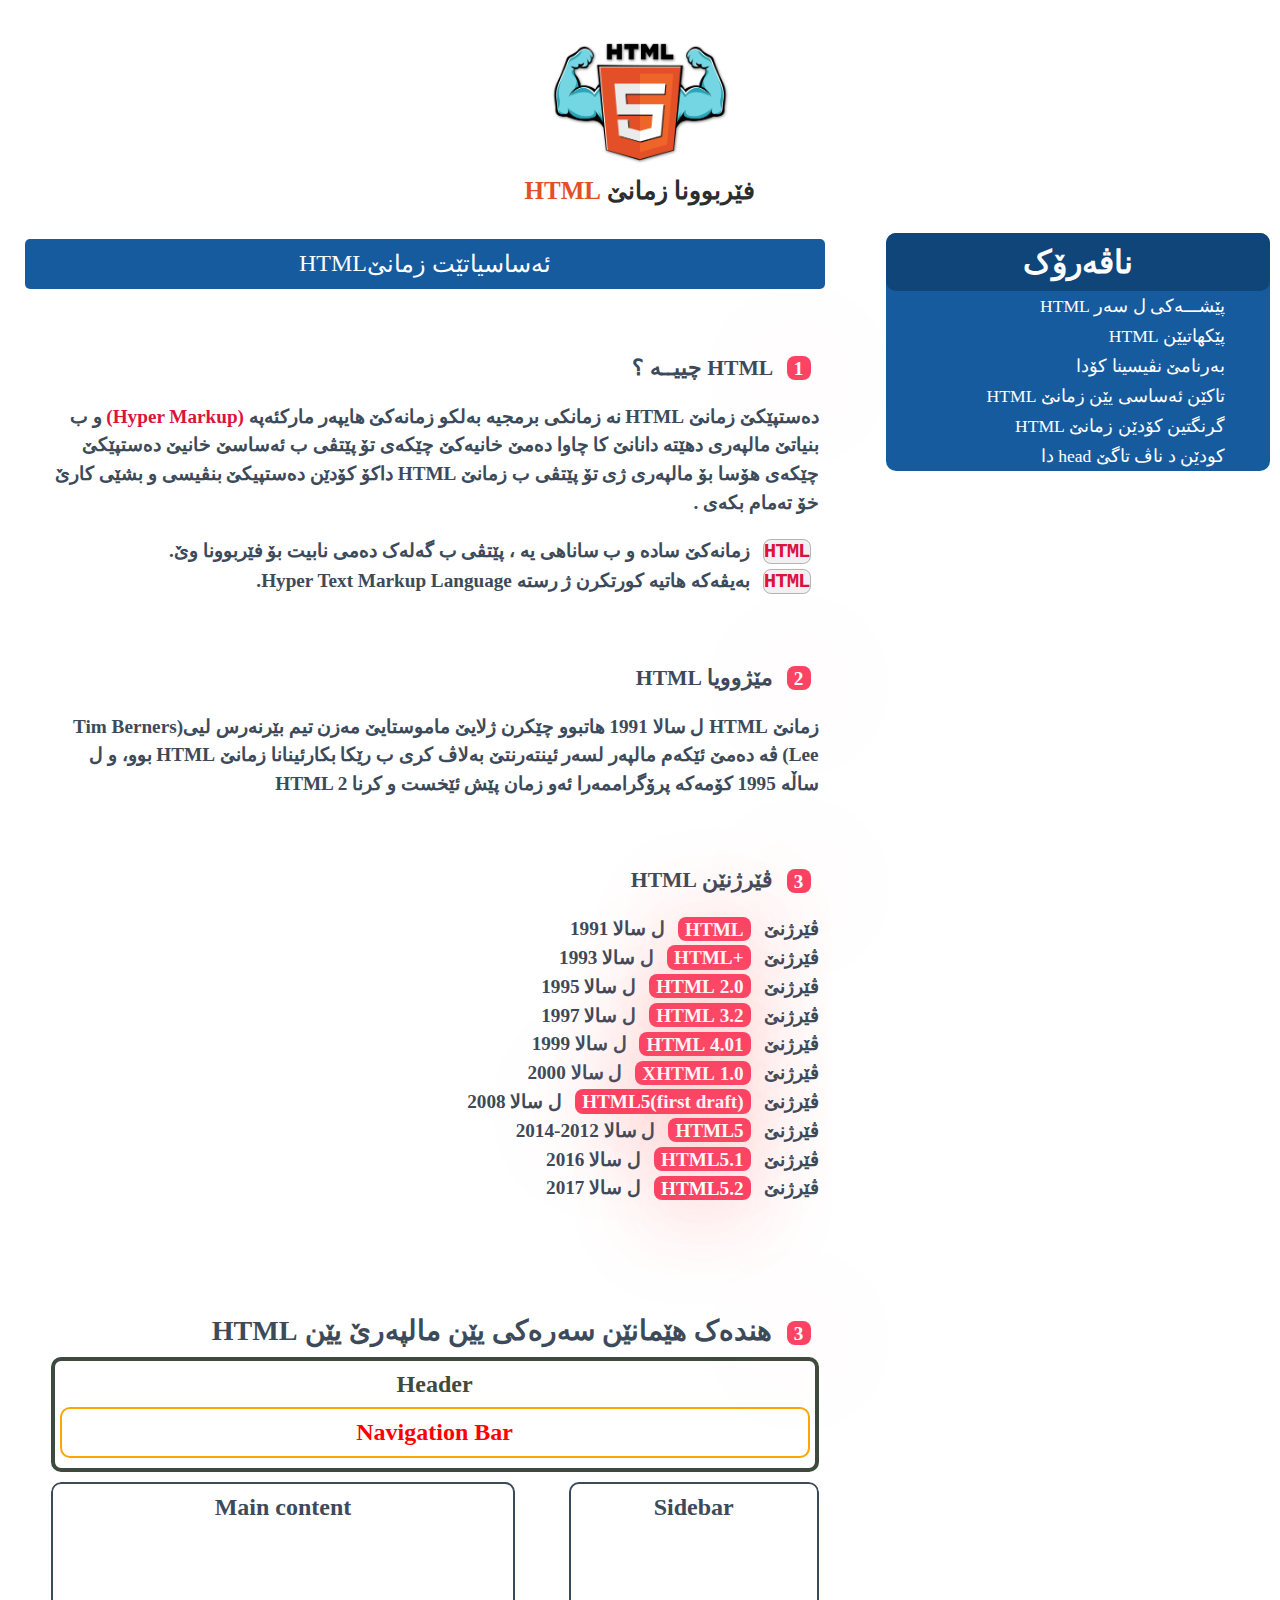
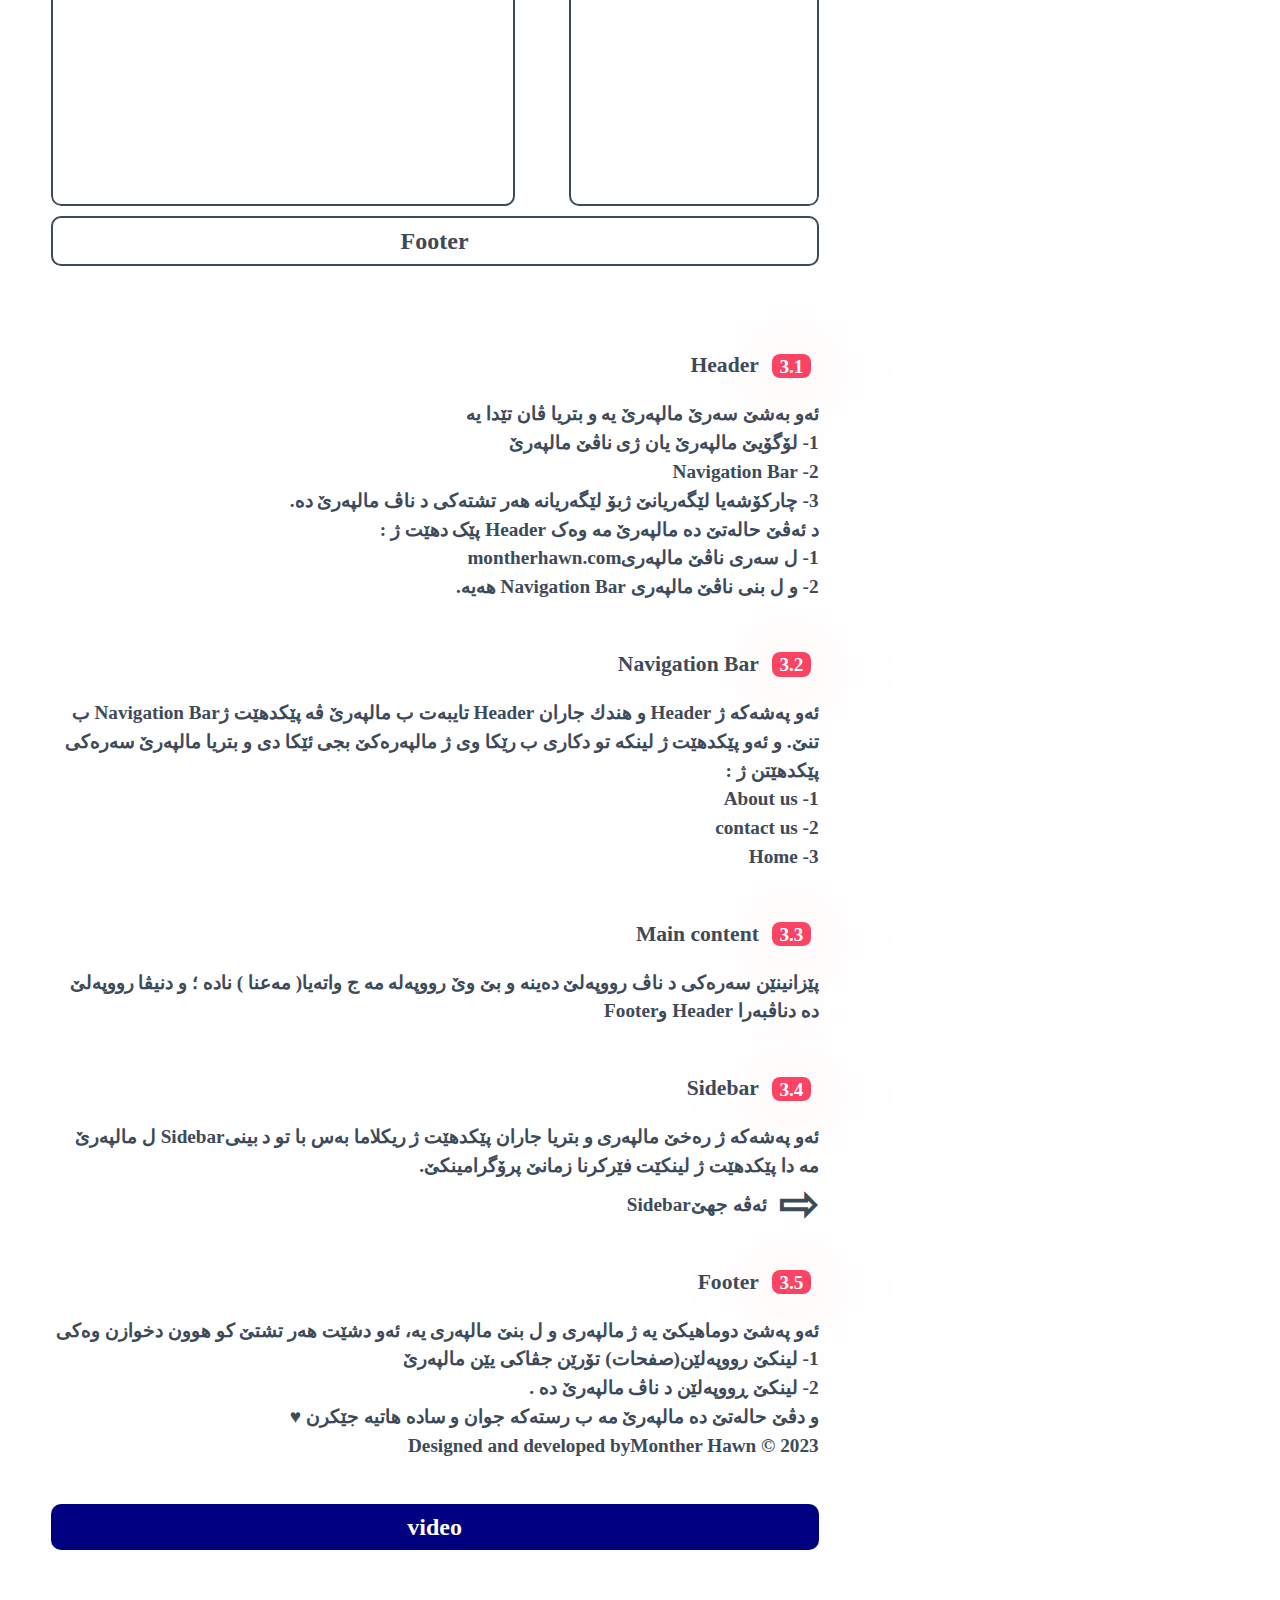
<file: html.html>
<!DOCTYPE html>
<html lang="en">
<head>
    <meta charset="UTF-8">
    <meta http-equiv="X-UA-Compatible" content="IE=edge">
    <meta name="viewport" content="width=device-width, initial-scale=1.0">
    <link rel="stylesheet" href="/style2.css">
    <title>courses html</title>
</head>
<body>
    <br><br>
    <section>
        <img class="im1" src="html.png" alt="">
        <h1 style="color: #2d2d2d; font-size: 25px;">فێربوونا زمانێ <span style="color:#e34f26 ;"> HTML</span> </h1><br>
        
    </section>
        <aside >
            <h1>ناڤەرۆک</h1>
            <ul >
            <li ><a href="http://127.0.0.1:5500/html.html" >پێشـــەكى ل سەر HTML</a></li>
            <li><a href="html1.html"> پێکهاتیێن HTML</a></li>
            <li><a href="vscode.html">بەرنامێ نڤیسینا کۆدا </a></li>
            <li><a href="html tags.html">تاکێن ئەساسی یێن زمانێ HTML</a></li>
            <li><a href="گرنگترین کۆد.html">گرنگتین کۆدێن زمانێ HTML</a></li>
            <li><a href="داhead كودێن د ناڤ تاگێ.html">كودێن د ناڤ تاگێ head دا</a></li>
            </ul>
        </aside>


        <h1 class="box" dir="rtl">ئەساسیاتێت زمانێ <abbr lang="en" title="HyperText Markup Language">HTML</abbr></h1>
    <article class="article1" dir="rtl"  >    
                <dl style="color: #3d4a59;">
                    <dt lang="en" dir="ltr" style="text-align:right;"><span class="why-us" >1</span><abbr lang="en" title="HyperText Markup Language"> HTML</abbr>   چییــە  ؟<div  lang="en" dir="ltr"></div></dt>
                    <dd>
                        دەستپێکێ زمانێ <abbr lang="en" title="HyperText Markup Language">HTML</abbr>
                        نە زمانکی برمجیە بەلکو زمانەکێ هایپەر مارکئەپە <span style="color: #dc143c;"> (Hyper Markup) </span>و ب بنیاتێ مالپەری دهێتە دانانێ کا چاوا دەمێ خانیەکێ چێکەی تۆ پێتڤی ب ئەساسێ خانیێ
                         دەستپێکێ چێکەی هۆسا بۆ مالپەری ژی تۆ پێتڤی ب زمانێ HTML داکۆ کۆدێن دەستپیکێ بنڤیسی و بشێی کارێ خۆ تەمام بکەی .
                        
                    <dd>
                        <span class="code1">HTML</span>  زمانەکێ سادە و ب ساناهی یە ، پێتڤی ب گەلەک دەمی نابیت بۆ فێربوونا وێ.
                       <br> <span class="code1">HTML</span>  بەیڤەکه هاتیە کورتکرن ژ رستە Hyper Text Markup Language.
                    </dd>
                </dl>
                <dl style="color: #3d4a59;">
                    <dt lang="en" dir="ltr" style="text-align:right;"><span class="why-us" >2</span> مێژوویا <abbr lang="en" title="HyperText Markup Language"> HTML</abbr><div  lang="en" dir="ltr"></div></dt>
                    <dd>
                        زمانێ HTML ل سالا 1991 هاتبوو چێکرن ژلایێ ماموستایێ مەزن تیم بێرنەرس لیی(Tim Berners Lee) 
                        ڤە دەمێ ئێکەم مالپەر لسەر ئینتەرنتێ بەلاڤ کری ب رێکا بکارئینانا زمانێ HTML بوو، و ل ساڵە 1995 کۆمه‌کە پرۆگراممەرا ئه‌و زمان پێش ئێخست و کرنا HTML 2
                        
                </dl> 
                <dl style="color: #3d4a59;">
                    <dt lang="en" dir="ltr" style="text-align:right;"><span class="why-us" >3</span> ڤێرژنێن <abbr lang="en" title="HyperText Markup Language"> HTML</abbr><div  lang="en" dir="ltr"></div>
                        <dd>
                            ڤێرژنێ <span class="why-us">HTML</span> ل سالا 1991 <br>
                            ڤێرژنێ <span class="why-us">+HTML</span> ل سالا 1993 <br>
                            ڤێرژنێ <span class="why-us"> 2.0 HTML</span> ل سالا 1995 <br>
                            ڤێرژنێ <span class="why-us">3.2 HTML</span> ل سالا 1997 <br>
                            ڤێرژنێ <span class="why-us">4.01 HTML</span> ل سالا 1999 <br>
                            ڤێرژنێ <span class="why-us">1.0 XHTML</span> ل سالا 2000 <br>
                            ڤێرژنێ <span class="why-us">HTML5(first draft)</span> ل سالا 2008 <br>
                            ڤێرژنێ <span class="why-us">HTML5</span> ل سالا 2012-2014 <br>
                            ڤێرژنێ <span class="why-us">HTML5.1</span> ل سالا 2016 <br>
                            ڤێرژنێ <span class="why-us">HTML5.2</span> ل سالا 2017 <br>
                        </dd>
                    </dt>   
                   
                </dl>    
    </article>
    
    <article class="article1">
            <h3 lang="en" dir="ltr" style="text-align:right; color:#3d4a59"><span class="why-us" >3</span> هندەک هێمانێن سه‌ره‌کی یێن مالپه‌رێ یێن<abbr lang="en" title="HyperText Markup Language"> HTML</abbr><div  lang="en" dir="ltr"></div></h3>   
            <div style="border:4px solid"><span lang=" en">Header</span>
                <div  style="border:2px solid; color:orange;margin-bottom:10px;  margin-right: 5px; ;  margin-left: 5px; "><span style="color:red;font-size:1.5rem" lang=" en">Navigation Bar</span></div>
            </div>

            <div style="overflow:hidden;margin-top:10px "><div style="width:32%;float:right;height:20rem; border:2px solid; color:#3d4a59" ><span lang="en">Sidebar</span></div>
             <div style="width:60%;float:left;height:20rem;border:2px solid; color:#3d4a59" ><span lang="en">Main content</span></div>
            </div>
            <div style="border:2px solid; color:#3d4a59;margin-top:10px;">Footer</div>

    </article>
    <article class="article1">
        <dl>
            <dt lang="en" dir="ltr" style="text-align:right;"><span class="why-us" >3.1</span> Header   <div  lang="en" dir="ltr"></div></dt>
                <dd>ئەو بەشێ سەرێ مالپەرێ یە و بتریا ڤان تێدا یە<br>
                    1- لۆگۆیێ مالپەرێ یان ژی ناڤێ مالپەرێ<br>
                    2- <span lang="en">Navigation Bar</span><br>
                    3- چارکۆشەیا لێگەریانێ ژبۆ لێگەریانە هەر تشتەکی د ناڤ مالپەرێ دە.<br>د ئەڤێ حالەتێ دە مالپەرێ مە وەک 
                    <span lang="en">Header </span>پێک دهێت ژ :<br>
                    1- ل سەری ناڤێ مالپەری<span lang="en">montherhawn.com</span><br>2- و ل بنی ناڤێ مالپەری<span lang="en"> Navigation Bar هەیە</span>.
                </dd><br>
            <dt lang="en" dir="ltr" style="text-align:right;"><span class="why-us">3.2</span> <span lang="en">Navigation Bar</span></dt>
                <dd> ئەو پەشەکە ژ<span lang="en"> Header </span> و هندك جاران <span lang="en">Header </span>تایبەت ب مالپەرێ ڤە پێکدهێت ژ<span lang="en">Navigation Bar </span>ب تنێ. و ئەو پێکدهێت ژ لینکە تو دکاری ب رێکا وی ژ مالپەرەکێ بجی ئێکا دی و بتریا مالپەرێ سەرەکی پێکدهێتن ژ :<br>
                    1- <span lang="en">About us</span><br>
                    2- <span lang="en">contact us</span><br>
                    3- <span lang="en">Home</span></dd><br>
             <dt lang="en" dir="ltr" style="text-align:right;"><span class="why-us">3.3</span> <span lang="en">Main content</span></dt>
                <dd> پێزانینێن سەرەکی د ناڤ رووپەلێ دەینە و بێ وێ رووپەلە مە ج واتەیا( مەعنا ) نادە ؛ و دنیڤا رووپەلێ دە دناڤبەرا <span lang="en"> Header </span> و<span lang="en">Footer</span></dd><br>
            <dt lang="en" dir="ltr" style="text-align:right;"><span class="why-us">3.4</span> <span lang="en">Sidebar</span></dt>
                <dd>ئەو پەشەکە ژ رەخێ مالپەری و بتریا جاران پێکدهێت ژ ریکلاما بەس با تو د بینی<span lang="en">Sidebar </span> ل مالپەرێ مە دا پێکدهێت ژ لینکێت فێرکرنا زمانێ پرۆگرامینکێ.<br><span class="showBig"><span style="font-size:3rem;position:relative;top:.6rem">⇨ </span>ئەڤە جهێ<span lang="en">Sidebar</span></span></dd><br>   
            <dt lang="en" dir="ltr" style="text-align:right;"><span class="why-us">3.5</span> <span lang="en">Footer</span></dt>
            <dd>ئەو پەشێ دوماهیکێ یە ژ مالپەری و ل بنێ مالپەری یە،   ئه‌و دشێت هه‌ر تشتێ کو هوون  دخوازن وەکی<br>
                1-  لینکێ رووپەلێن(صفحات) تۆرێن جڤاکی یێن مالپەرێ <br>
                2-   لینکێ ڕووپه‌لێن د ناڤ مالپه‌رێ ده .<br> و دڤێ حالەتێ دە مالپەرێ مە ب رستەکە جوان و سادە هاتیە جێکرن ♥<br>
                <span lang="en">Designed and developed byMonther Hawn © 2023</span></dd>    
        </dl>
        <div style="width: 100; height:100; background-color:navy; color:#fff" >
            video
        </div> <br>

    </article>
    <br>
    
    
   
</body>
</html>
</file>
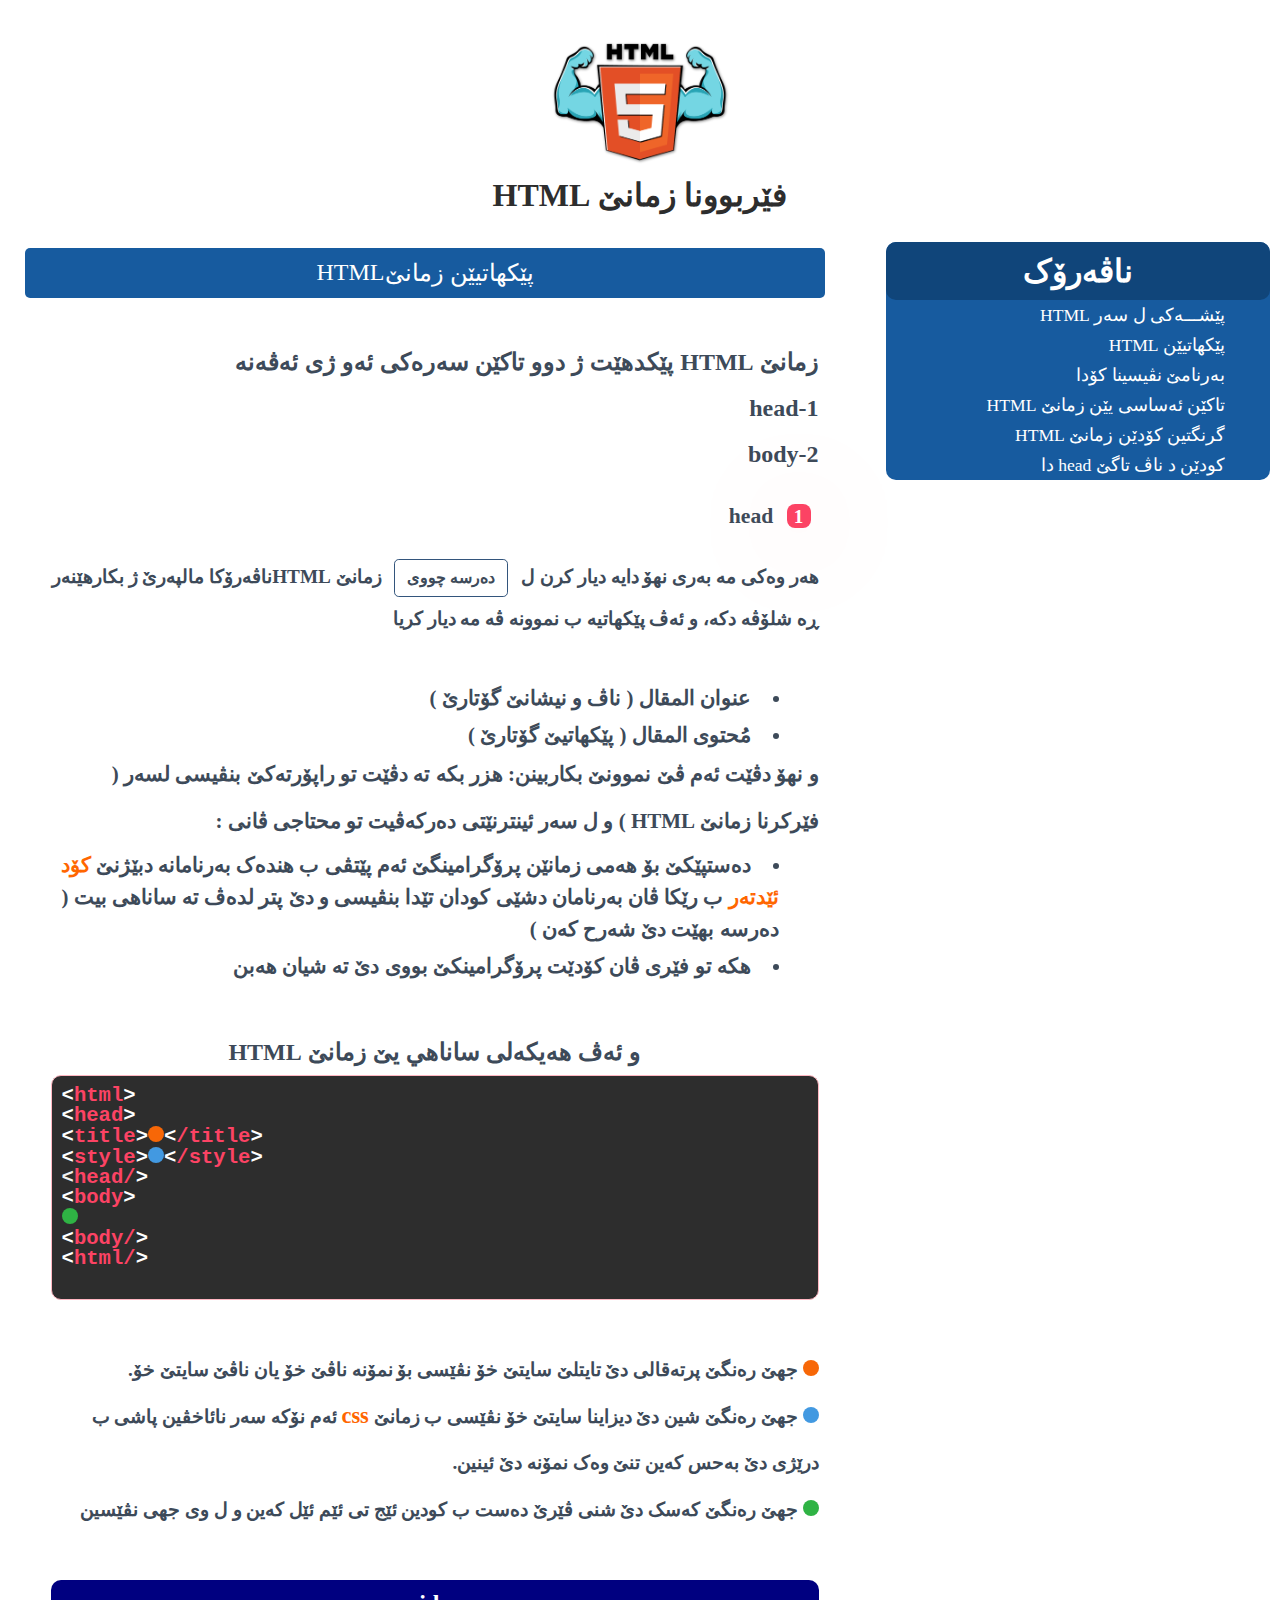
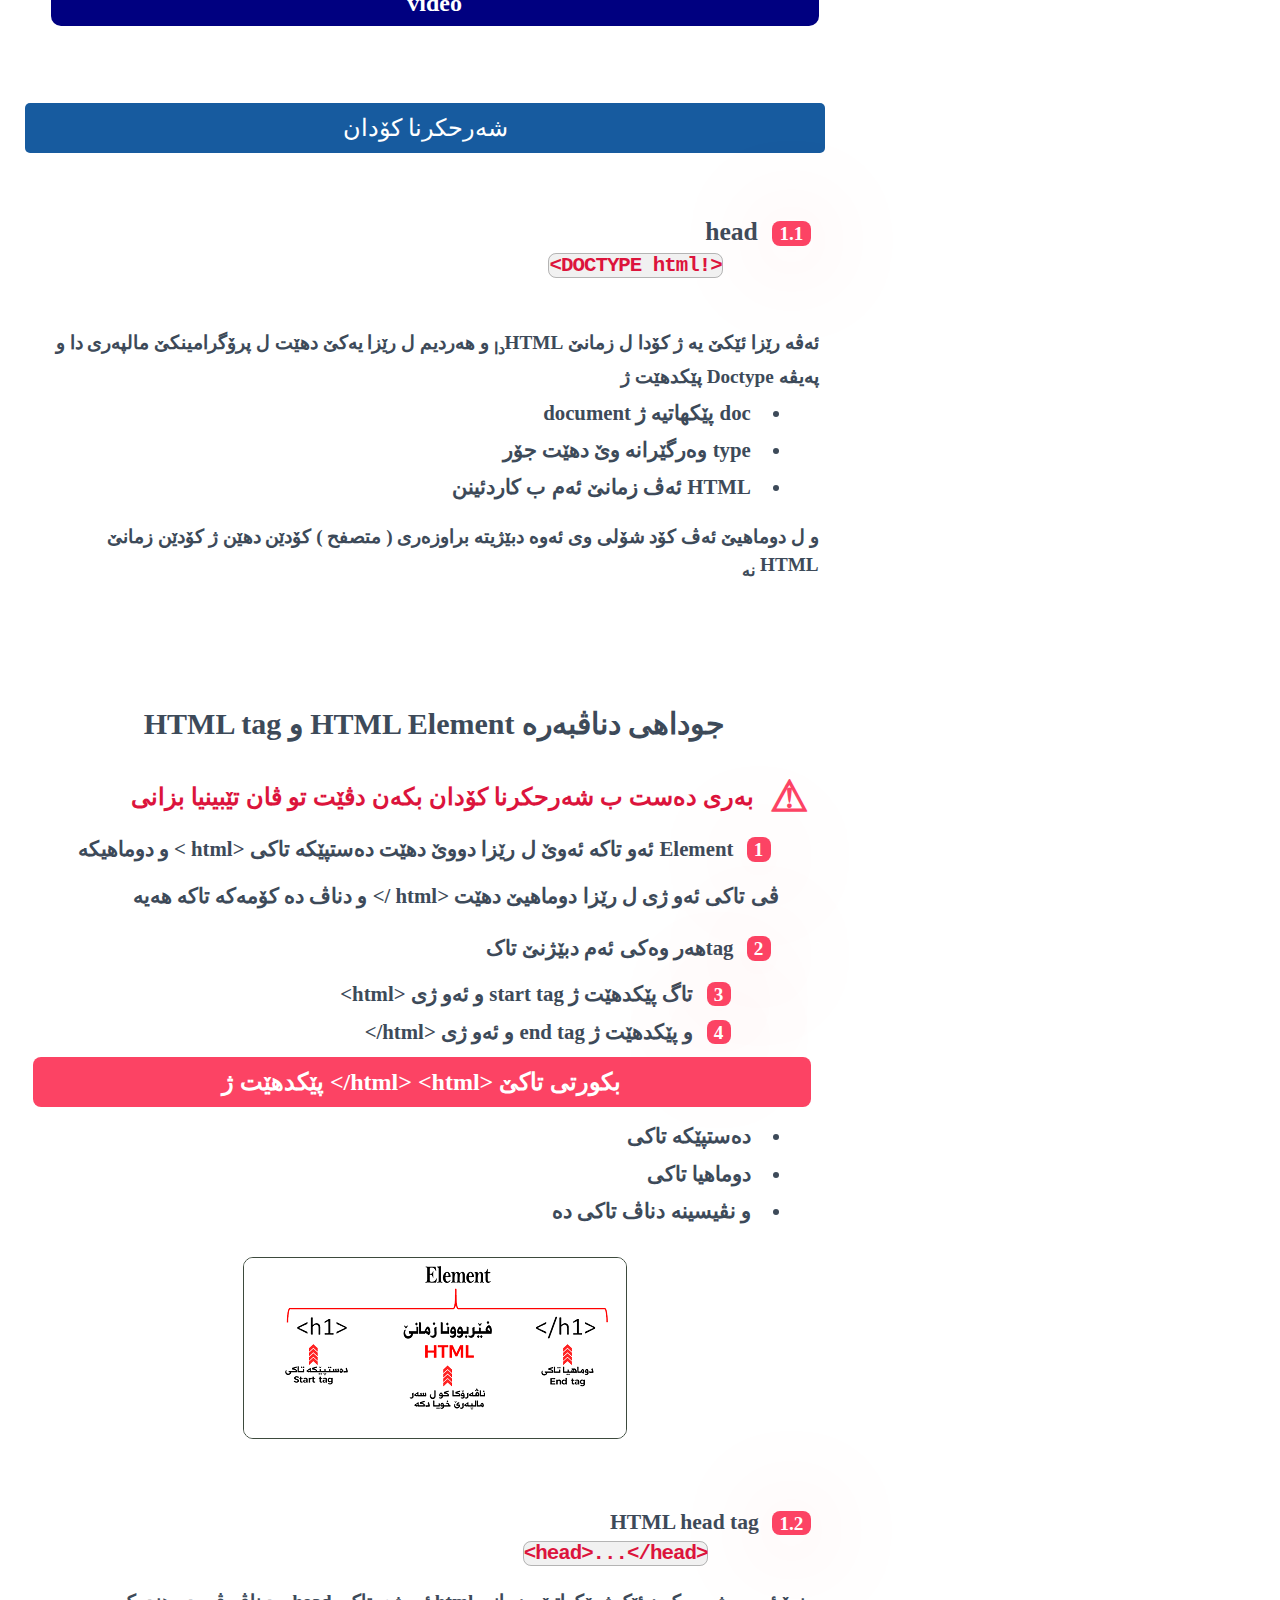
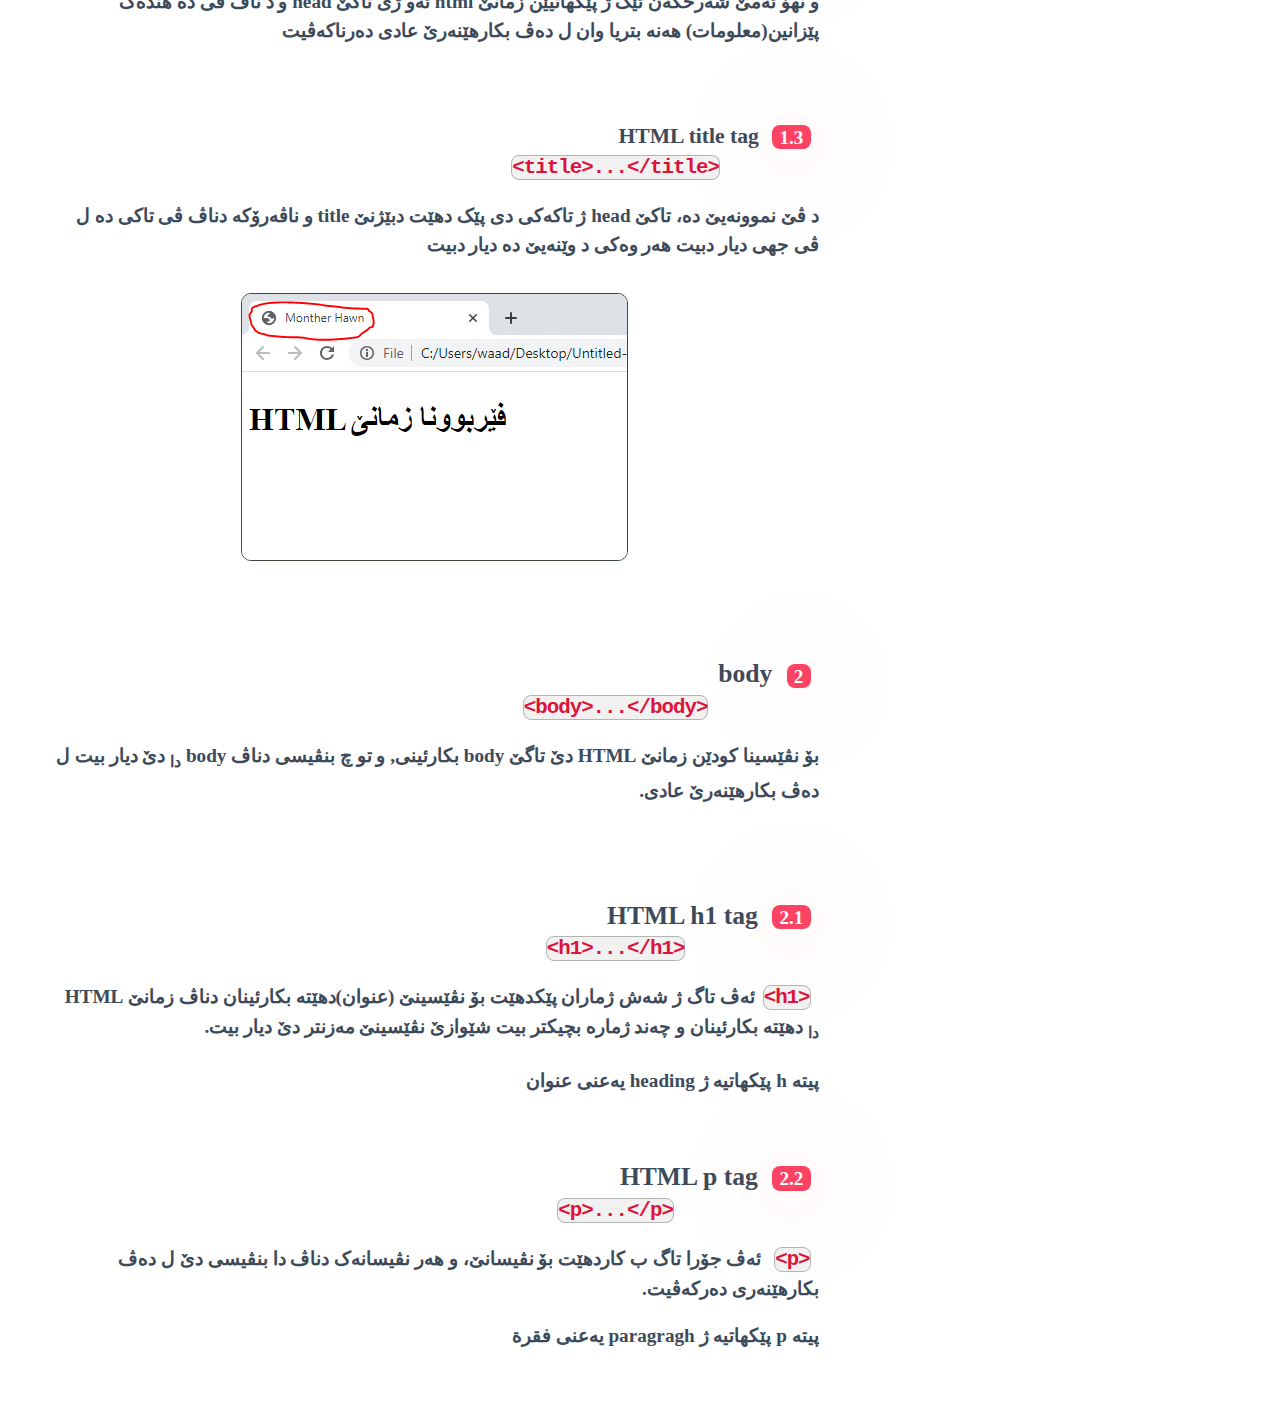
<file: html1.html>
<!DOCTYPE html>
<html lang="en">
<head>
    <meta charset="UTF-8">
    <meta http-equiv="X-UA-Compatible" content="IE=edge">
    <meta name="viewport" content="width=device-width, initial-scale=1.0">
    <link rel="stylesheet" href="/style2.css">
    <title>courses html</title>
    <style>
   
    </style>
</head>
<body>
    <br><br>
    <section>
        <img class="im1" src="html.png" alt="">
        <h1 style="color: #2d2d2d;">فێربوونا زمانێ HTML</h1><br>
        
    </section>
    <aside >
        <h1>ناڤەرۆک</h1>
        <ul >
            <li ><a href="http://127.0.0.1:5500/html.html" >پێشـــەكى ل سەر HTML</a></li>
            <li><a href="html1.html"> پێکهاتیێن HTML</a></li>
            <li><a href="vscode.html">بەرنامێ نڤیسینا کۆدا </a></li>
            <li><a href="html tags.html">تاکێن ئەساسی یێن زمانێ HTML</a></li>
            <li><a href="گرنگترین کۆد.html">گرنگتین کۆدێن زمانێ HTML</a></li>
            <li><a href="داhead كودێن د ناڤ تاگێ.html">كودێن د ناڤ تاگێ head دا</a></li>
        </ul>
    </aside>
   
    <h1 class="box" dir="rtl" > پێکهاتیێن زمانێ <abbr lang="en" title="HyperText Markup Language">HTML</abbr></h1>

    <article class="article1" dir="rtl"  style="color: #3d4a59;">     
                <p dir="rtl" style="text-align: right;">  زمانێ <abbr lang="en" title="HyperText Markup Language">HTML</abbr> پێکدهێت ژ دوو تاکێن سەرەکی ئەو ژی ئەڤەنە 
                    <br>
                    1-head
                    <br>
                    2-body
                </p>
                <dl>
                    <dt lang="en" dir="ltr" style="text-align:right;"><span class="why-us" >1</span> head<div  lang="en" dir="ltr"></div></dt>
                    <dd>هەر وەکی مە بەری نهۆ دایە دیار کرن ل
                        <a class="mybtn" href="html.html">دەرسە چووی</a>
                        زمانێ  <abbr lang="en" title="HyperText Markup Language"> HTML</abbr>ناڤه‌رۆکا مالپه‌رێ ژ بکارهێنه‌ر ڕه‌ شلۆڤە دکە،
                        و ئەڤ پێکهاتیە ب نموونە ڤە مە دیار کریا</dd>
                </dl>
                <ul >
                    <li class="li1">
                         عنوان المقال
                         ( ناڤ و نيشانێ گۆتارێ )

                    </li >
                    <li class="li1">
                        مُحتوى المقال
                        (  پێکهاتیێ گۆتارێ )
                    </li>
                </ul>
                <p class="paragragh" >
                    و نهۆ دڤێت ئەم  ڤێ نموونێ بکاربینن: هزر بکە تە دڤێت تو راپۆرتەکێ بنڤیسی لسەر ( فێرکرنا زمانێ  HTML ) و ل سەر ئینترنێتی دەرکەڤیت تو محتاجی ڤانی :
                </p>
                <ul>
                    <li class="li1" >دەستپێکێ بۆ هەمی زمانێن پرۆگرامینگێ ئەم پێتڤی ب هندەک بەرنامانە دبێژنێ  <span style="color: #ff6600!important;">کۆد ئێدتەر </span>  ب رێکا ڤان بەرنامان دشێی کودان تێدا بنڤیسی و دێ پتر لدەڤ تە ساناهی بیت
                        ( دەرسە بهێت دێ شەرح کەن )</li>
                    <li class="li1" >هكه تو فێری ڤان کۆدێت پرۆگرامینکێ بووی دێ تە شیان هەبن</li>
                </ul><br>
                <strong>  و ئەڤ هەیکەلی ساناهي یێ زمانێ  <abbr lang="en" title="HyperText Markup Language">HTML</abbr></strong>
                <br>
                <pre class="highliguht"><span ><span style="color:rgb(255, 255, 255)">&lt;</span>html<span style="color:rgb(255, 255, 255)">&gt;</span></span><br><span ><span style="color:rgb(255, 255, 255)">&lt;</span>head<span style="color:rgb(255, 255, 255)">&gt;</span></span><br><span ><span style="color:rgb(255, 255, 255)">&lt;</span>title<span style="color:rgb(255, 255, 255)">&gt;</span></span><span class="badge bg-orange"></span><span ><span style="color:rgb(255, 255, 255)">&lt;</span>/title<span style="color:rgb(255, 255, 255)">&gt;</span></span><br><span ><span style="color:rgb(255, 255, 255);" >&lt;</span>style<span style="color:rgb(255, 255, 255)">&gt;</span></span><span class="badge bg-azure"></span><span><span style="color:rgb(255, 255, 255)">&lt;</span>/style<span style="color:rgb(255, 255, 255)">&gt;</span></span>
                    <span ><span style="color:rgb(255, 255, 255)">&lt;</span>/head<span style="color:rgb(240, 240, 240)">&gt;</span></span><br><span ><span style="color:rgb(255, 255, 255)">&lt;</span>body<span style="color:rgb(255, 255, 255)">&gt;</span></span><br><span class="badge bg-green"></span>
                    <span ><span style="color:rgb(255, 255, 255)">&lt;</span>/body<span style="color:rgb(255, 255, 255)">&gt;</span></span><br><span ><span style="color:rgb(255, 255, 255)">&lt;</span>/html<span style="color:rgb(255, 255, 255)">&gt;</span></span>
                </pre><br>
                <p style="font-size: 1.2rem;  text-align:right">
					<span style="width: 12;height: 12" class="badge bg-orange"></span>
                    
					جهێ رەنگێ پرتەقالی دێ تایتلێ سایتێ خۆ نڤێسی بۆ نمۆنە ناڤێ خۆ یان ناڤێ سایتێ خۆ.

				</p>
                <p style="font-size: 1.2rem;text-align:right ">
					<span style="width: 12;height: 12" class="badge bg-azure"></span>
						جهێ رەنگێ شین دێ دیزاینا سایتێ خۆ نڤێسی ب زمانێ <abbr lang="en" title="Cascading Style Sheets" style="color: #ff6600; font-size: 1.4rem; "> css</abbr> ئەم نۆکە سەر نائاخڤین پاشی ب درێژی دێ بەحس کەین تنێ وەک نمۆنە دێ ئینین.		
					
				</p>
                <p style="font-size: 1.2rem;text-align:right ">
                    <span style="width: 12;height: 12" class="badge bg-green"></span>
                    جهێ رەنگێ کەسک دێ شنی ڤێرێ دەست ب کودین ئێج تی ئێم ئێل کەین و ل وی جهی نڤێسین  

                </p>
                
                    <br>
                <div style="width: 100; height:100; background-color:navy; color:#fff" >
                    video
                </div> <br>
                
    </article>
    <h1 class="box" dir="rtl" > شەرحکرنا کۆدان</h1>
    <article class="article1">
        <dl>
            <dt lang="en" dir="ltr" style="text-align:right;  font-size: 1.6rem;"><span class="why-us" >1.1</span> head<div  lang="en" dir="ltr"><span class="code1" style="margin-left: 410px;">&lt;!DOCTYPE html&gt;</span></div></dt><br>
            <dd dir="rtl" style="text-align: right;">ئەڤە رێزا ئێکێ یە ژ کۆدا ل زمانێ
                <abbr lang="en" title="HyperText Markup Language"> HTML<sub>دا</sub> </abbr>و هەردیم ل رێزا یەکێ دهێت ل پرۆگرامینکێ مالپەری دا 
                و  پەیڤە Doctype پێکدهێت ژ
                 <ul dir="rtl">
                    <li class="li1">doc پێکهاتیە ژ<span lang="en"> document </span></li>
                    <li class="li1" >type  وەرگێرانە وێ دهێت جۆر</li>
                    <li class="li1" ><abbr lang="en" title="HyperText Markup Language">HTML </abbr>ئەڤ زمانێ ئەم ب کاردئینن</li>
                </ul>
            </dd>
            <dd dir="rtl" style="text-align:right;">و ل دوماهیێ ئەڤ کۆد شۆلی وی ئەوە دبێژیتە براوزەری ( متصفح ) کۆدێن دهێن ژ کۆدێن زمانێ <abbr title="HyperText Markup Language">HTML</abbr> <sub>نە</sub> </dd>
        </dl>
        <h2 class="h-paragraph" dir="rtl" style="font-size: 30px; " > جوداهی دناڤبەرە <abbr lang="en" title="HyperText Markup Language">HTML </abbr><span lang="en">Element</span> و <abbr lang="en" title="HyperText Markup Language">HTML </abbr>tag</h2>  
        <h4 class="" style="text-align: right;  color:#dc143c"><span class="warning">⚠</span> بەری دەست ب شەرحکرنا کۆدان بکەن دڤێت تو ڤان تێبینیا بزانی</h4>

        <ol style="color: #3d4a59;"><li class="li1" ><span lang="en">Element <span class="why-us">1</span></span> ئەو تاکە ئەوێ ل رێزا دووێ دهێت دەستپێکە تاکی  &lt;html &gt; و دوماهیکە ڤی تاکی ئەو ژی  ل رێزا دوماهیێ دهێت &lt;html /&gt;  و دناڤ دە کۆمەکە تاکە هەیە </li>
            <li class="li1">tag <span class="why-us">2</span>هەر وەکی ئەم دبێژنێ تاک </li>
                <ul>
                    <li class="li1" > <span class="why-us">3</span> تاگ پێکدهێت ژ  <span lang="en">start tag </span>و ئەو ژی &lt;html&gt;</li>
                    <li class="li1"> <span class="why-us">4</span> و پێکدهێت ژ <span lang="en">end tag </span>و ئەو ژی &lt;html/&gt;</li>
                </ul>
            
        </ol>
        <mark>بکورتی تاکێ  &lt;html&gt; &lt;html/&gt; پێکدهێت ژ  </mark>
        <ul style="color: #3d4a59;">
            <li class="li1"> دەستپێکە تاکی</li>
            <li class="li1"> دوماهیا تاکی</li>
            <li class="li1">و نڤیسینە دناڤ تاکی دە</li>
        </ul>
        <img class="article-img"style="border:1px solid" src="html2.png" alt="شرح الفرق بين html element و html tag">

        <dl style="color: #3d4a59;">
            <dt lang="en" dir="ltr" style="text-align:right; margin-bottom:15px "><span class="why-us" >1.2</span> HTML head tag<div  lang="en" dir="ltr"><span class="code1" style="margin-left: 370px; ">&lt;head&gt;...&lt;/head&gt;</span></div></dt>
            <dd >و نهۆ ئەمێ شەرحکەن ئێک ژ پێکهاتیێن زمانێ html ئەو ژی تاکێ head و د ناڤ ڤی دە هندەک پێزانین(معلومات) هەنە بتریا وان ل دەڤ بکارهێنەرێ عادی دەرناکەڤیت</dd><br><br>
            <dt lang="en" dir="ltr" style="text-align: right; margin-bottom:15px "><span class="why-us" >1.3</span> HTML title tag<div lang="en" dir="ltr"><span dir="ltr" class="code1" style="margin-left: 370px;">&lt;title&gt;...&lt;/title&gt;</span></div></dt>
            <dd >د ڤێ نموونەیێ دە، تاکێ head ژ تاکەکی دی پێک دهێت دبێژنێ title و ناڤەرۆکە دناڤ ڤی تاکی دە ل ڤی جهی دیار دبیت هەر وەکی د وێنەیێ دە دیار دبیت</dd>  
        </dl>
        <div class="article-img" style="margin-top: -40px;"><img class="article-img" src="title.PNG" alt="شرح الفرق بين html element و html tag" style="border:1px solid;"></div>
        <dl>
            <dt lang="en" dir="ltr" style="text-align:right;  font-size: 1.6rem; margin-bottom:15px"><span class="why-us" >2</span> body<div  lang="en" dir="ltr"><span class="code1" style="margin-left: 370px;">&lt;body&gt;...&lt;/body&gt;</span></div></dt>
            <dd >بۆ نڤێسینا کودێن زمانێ  HTML دێ تاگێ body بکارئینی, و تو چ بنڤیسی دناڤ  body <sub>دا</sub> دێ دیار بیت ل دەڤ بکارهێنەرێ عادى. </dd><br>
        </dl>
        <dl style="color: #3d4a59;">
            <dt lang="en" dir="ltr" style="text-align:right;  font-size: 1.6rem; margin-bottom:15px"><span class="why-us" >2.1</span> HTML h1 tag<div  lang="en" dir="ltr"><span class="code1" style="margin-left: 370px;">&lt;h1&gt;...&lt;/h1&gt;</span></div></dt>
            <dd><span class="code1">&lt;h1&gt;</span>ئەڤ تاگ ژ شەش ژماران پێکدهێت بۆ نڤێسینێ (عنوان)دهێتە بکارئینان دناڤ زمانێ HTML <sub>دا</sub> دهێتە بکارئینان و چەند ژمارە بچیکتر بیت شێوازێ نڤێسینێ مەزنتر دێ دیار بیت.</dd>
            <dd>پیتە h  پێکهاتیە  ژ<span lang="en"> heading  </span>یەعنی عنوان </dd>
        </dl>
        <dl>
            <dt lang="en" dir="ltr" style="text-align:right;  font-size: 1.6rem; margin-bottom:15px"><span class="why-us" >2.2</span> HTML p tag<div  lang="en" dir="ltr"><span class="code1" style="margin-left: 370px;">&lt;p&gt;...&lt;/p&gt;</span></div></dt>
            <dd><span class="code1">&lt;p&gt;</span> ئەڤ جۆرا تاگ ب کاردهێت بۆ نڤیسانێ، و هەر نڤیسانەک دناڤ دا بنڤیسی دێ ل دەڤ بکارهێنەری دەرکەڤیت. <dd>
            <dd>پیتە p  پێکهاتیە  ژ<span lang="en"> paragragh  </span>یەعنی فقرة </dd>
        </dl>

        


    </article>
    
   
</body>
</html>
</file>
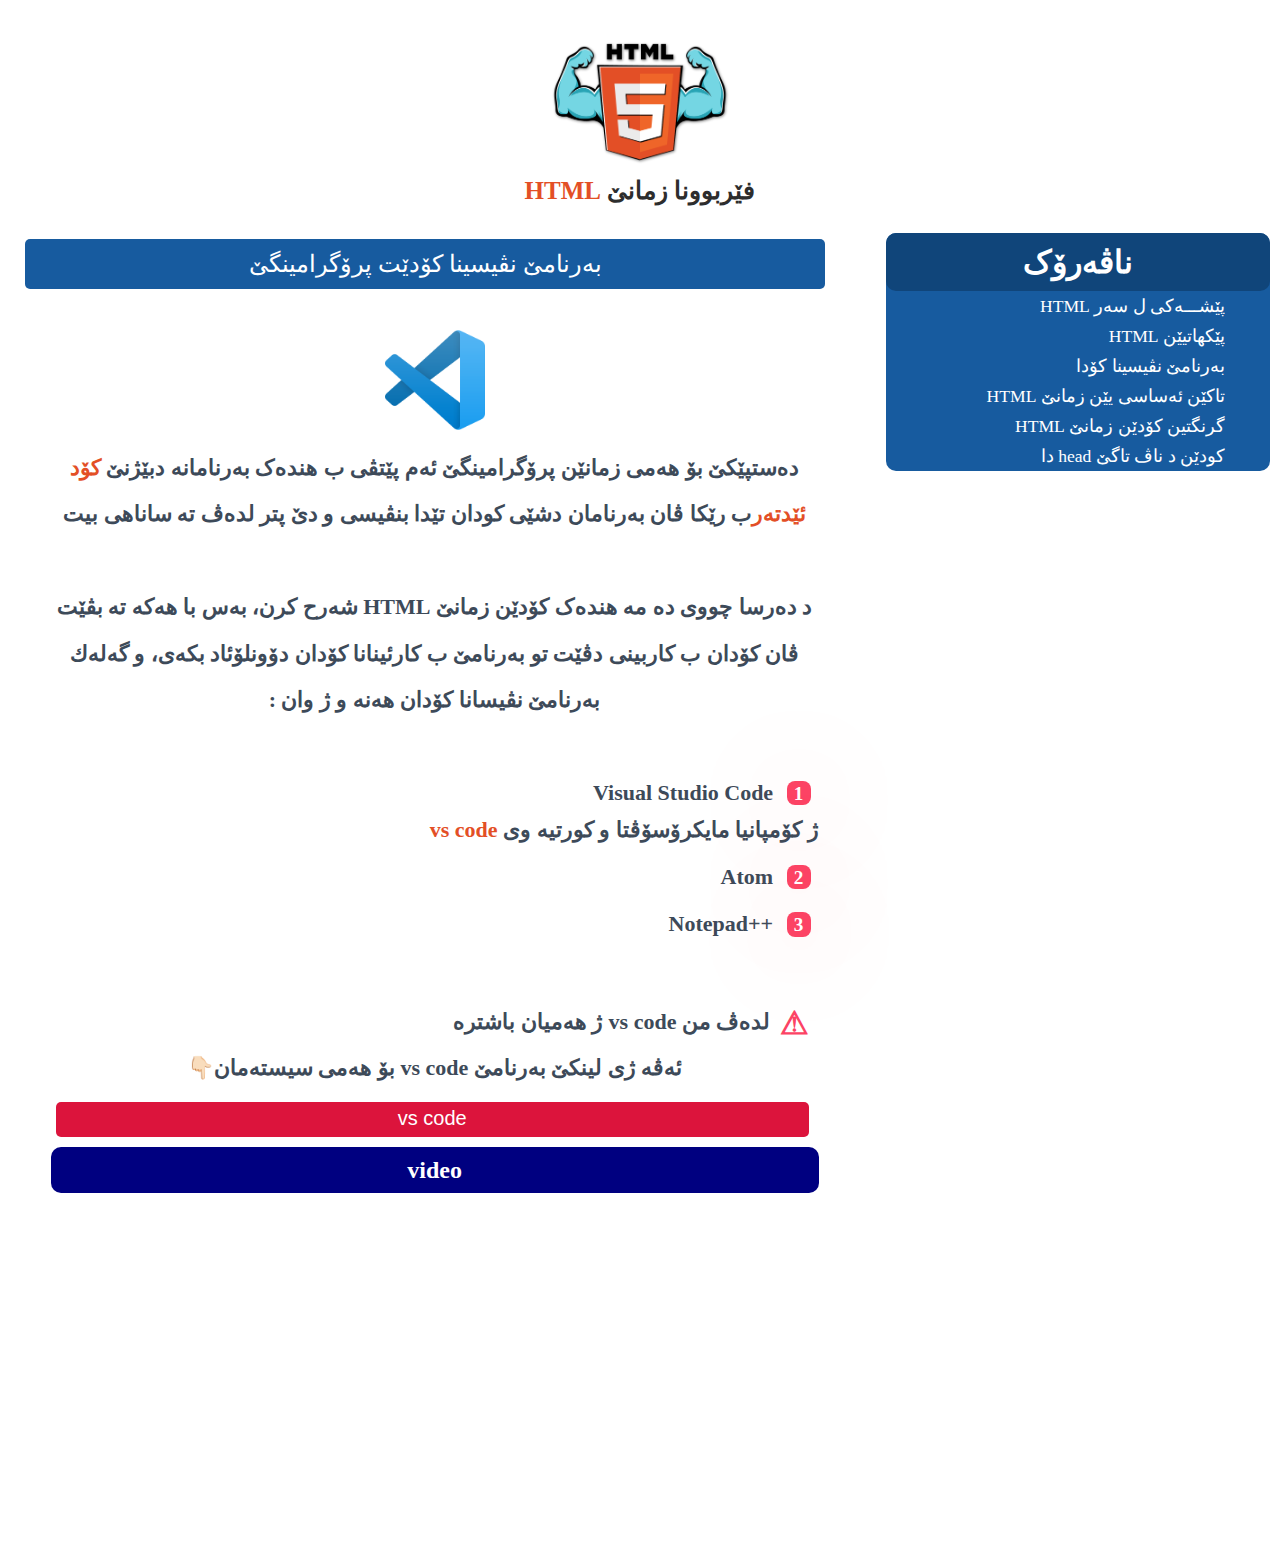
<file: vscode.html>
<!DOCTYPE html>
<html lang="en">
<head>
    <meta charset="UTF-8">
    <meta http-equiv="X-UA-Compatible" content="IE=edge">
    <meta name="viewport" content="width=device-width, initial-scale=1.0">
    <link rel="stylesheet" href="/style2.css">
    <title> courses html</title>
</head>
<body>

    <br><br>
    <section>
        <img class="im1" src="html.png" alt="">
        <h1 style="color: #2d2d2d; font-size: 25px;">فێربوونا زمانێ <span style="color:#e34f26 ;"> HTML</span> </h1><br>
    </section>
        <aside >
            <h1>ناڤەرۆک</h1>
            <ul >
                <li ><a href="http://127.0.0.1:5500/html.html" >پێشـــەكى ل سەر HTML</a></li>
            <li><a href="html1.html"> پێکهاتیێن HTML</a></li>
            <li><a href="vscode.html">بەرنامێ نڤیسینا کۆدا </a></li>
            <li><a href="html tags.html">تاکێن ئەساسی یێن زمانێ HTML</a></li>
            <li><a href="گرنگترین کۆد.html">گرنگتین کۆدێن زمانێ HTML</a></li>
            <li><a href="داhead كودێن د ناڤ تاگێ.html">كودێن د ناڤ تاگێ head دا</a></li>
            </ul>
        </aside>


        <h1 class="box" dir="rtl"> بەرنامێ نڤیسینا کۆدێت پرۆگرامینگێ </h1>

    <article class="article1" dir="rtl"  >  
        <img src="/vs.png" width="100"> 
        <p class="p-vs">دەستپێکێ بۆ هەمی زمانێن پرۆگرامینگێ ئەم پێتڤی ب هندەک بەرنامانە دبێژنێ   <span style="color: #e34f26;">کۆد ئێدتەر</span>ب رێکا ڤان بەرنامان دشێی کودان تێدا بنڤیسی و دێ پتر لدەڤ تە ساناهی بیت</p> <br>
        <p class="p-vs">د دەرسا چووی دە مە هندەک کۆدێن زمانێ HTML شەرح کرن، بەس با هەکە تە بڤێت ڤان كۆدان ب کاربینی دڤێت تو بەرنامێ  ب کارئینانا کۆدان دۆونلۆئاد بکەی، و گەلەك بەرنامێ نڤیسانا کۆدان هەنە و ژ وان :</p><br>
        <p class="p-vs" style="text-align:right;"><span class="why-us" >1</span> Visual Studio Code</p>
        <p class="p-vs" style="text-align:right; margin-top:-10px; ">ژ کۆمپانیا مایکرۆسۆڤتا و کورتیە وی <span style="color: #e34f26;">vs code</span></p>
        <p class="p-vs" style="text-align:right;"><span class="why-us" >2</span> Atom </p>
        <p class="p-vs" style="text-align:right;"><span class="why-us" >3</span> ++Notepad</p><br>
        <p class="p-vs" style="text-align:right;"><span class="warning" style="font-size: 2rem; " >⚠</span>لدەڤ من vs code ژ هەمیان باشترە</p>

        <p class="p-vs" >ئەڤە ژی لینکێ بەرنامێ vs code بۆ هەمی سیستەمان👇🏻</p>
       <button class="divs" >
        <a href="https://code.visualstudio.com/download"> vs code </a>
       </button>
      
       <br>
       <div style="width: 100; height:100; background-color:navy; color:#fff" >
           video
       </div> <br>
       <br>
       <br>
       <br>
       <br>
       <br>
       <br>
    </article>
    
</body>
</html>
</file>
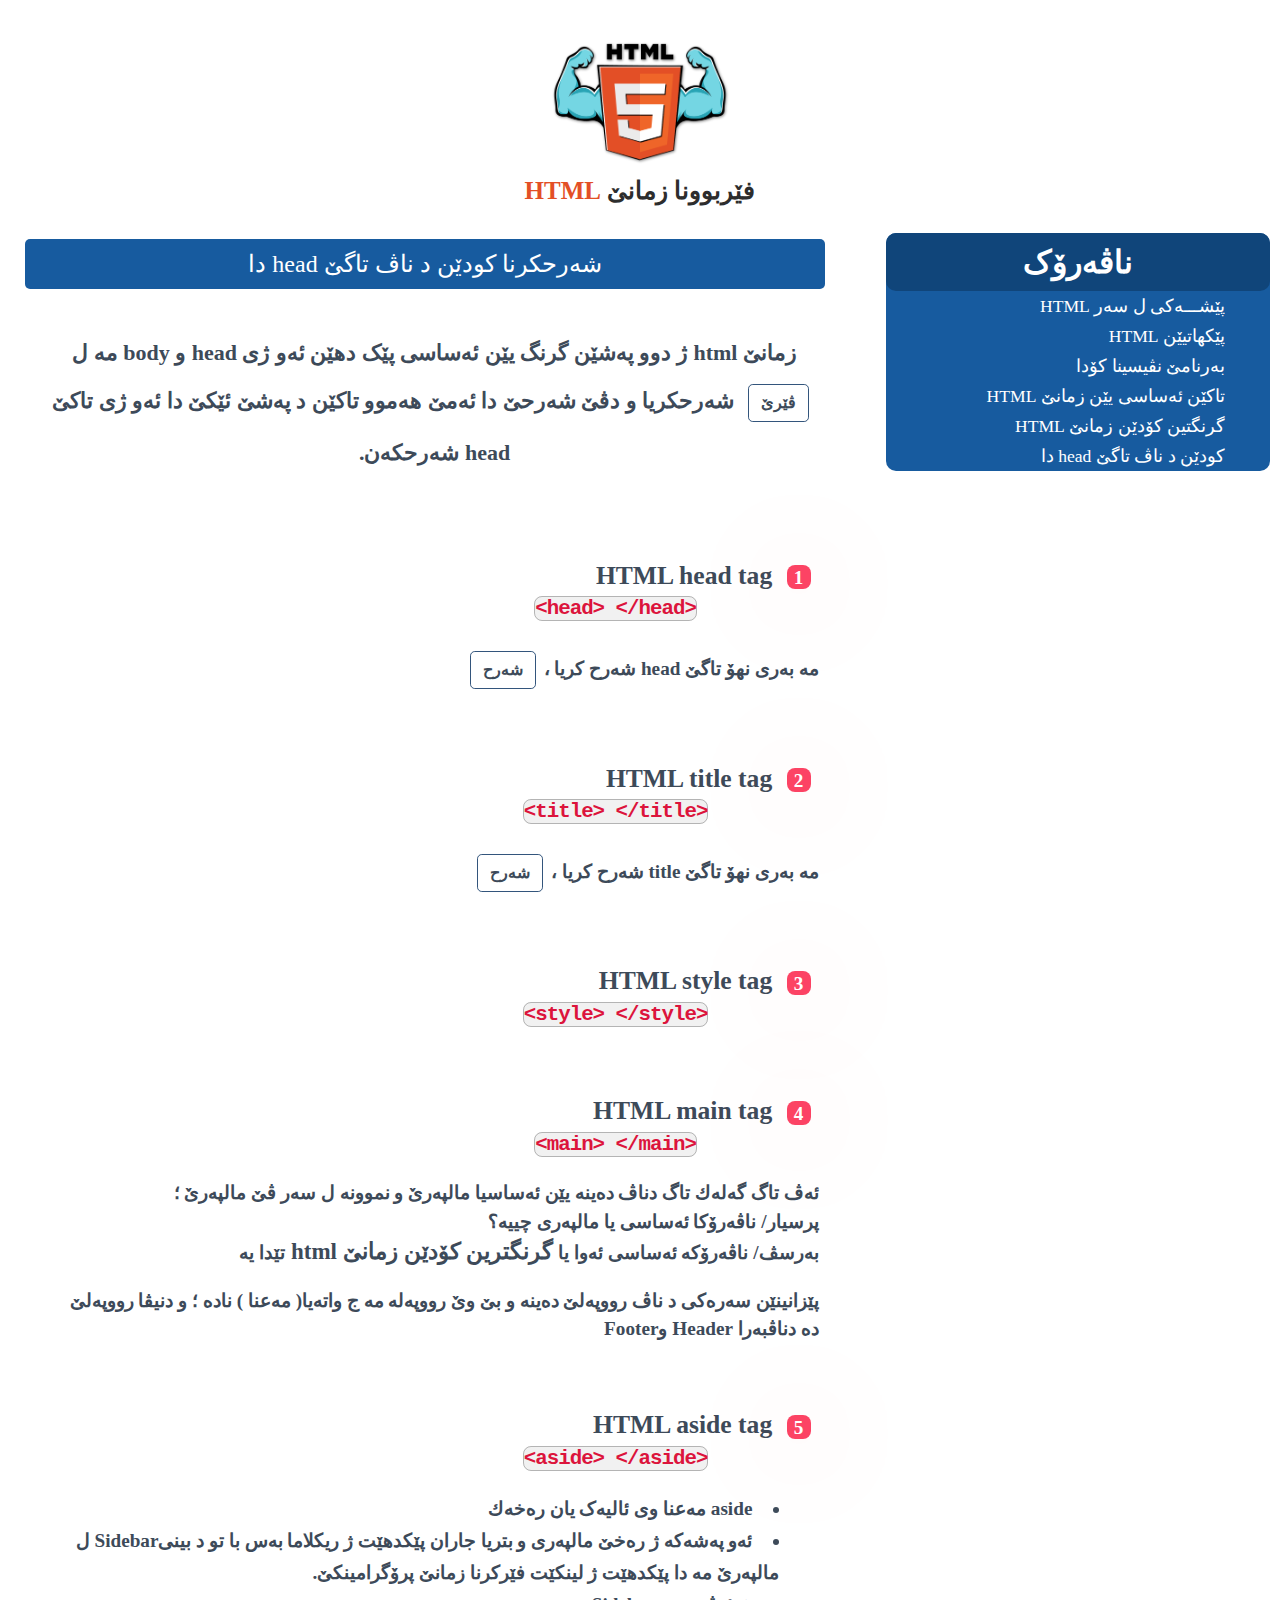
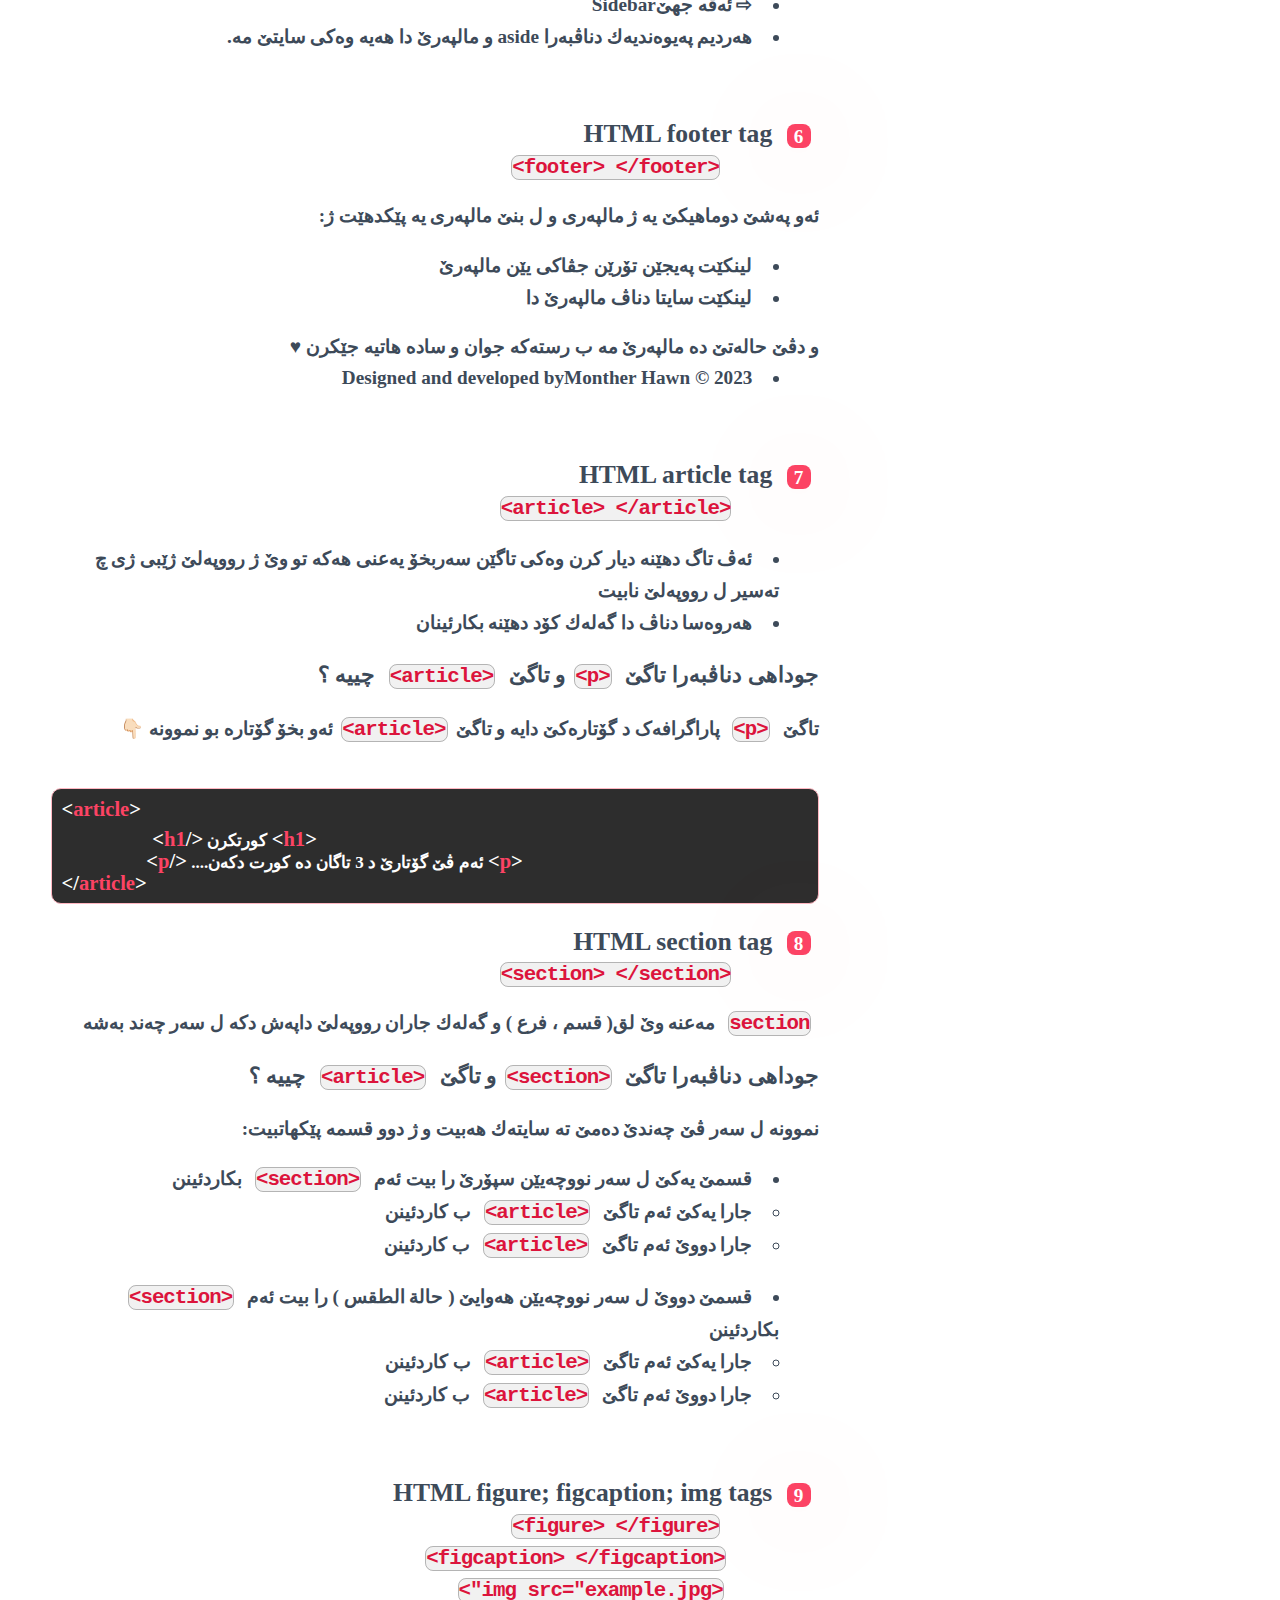
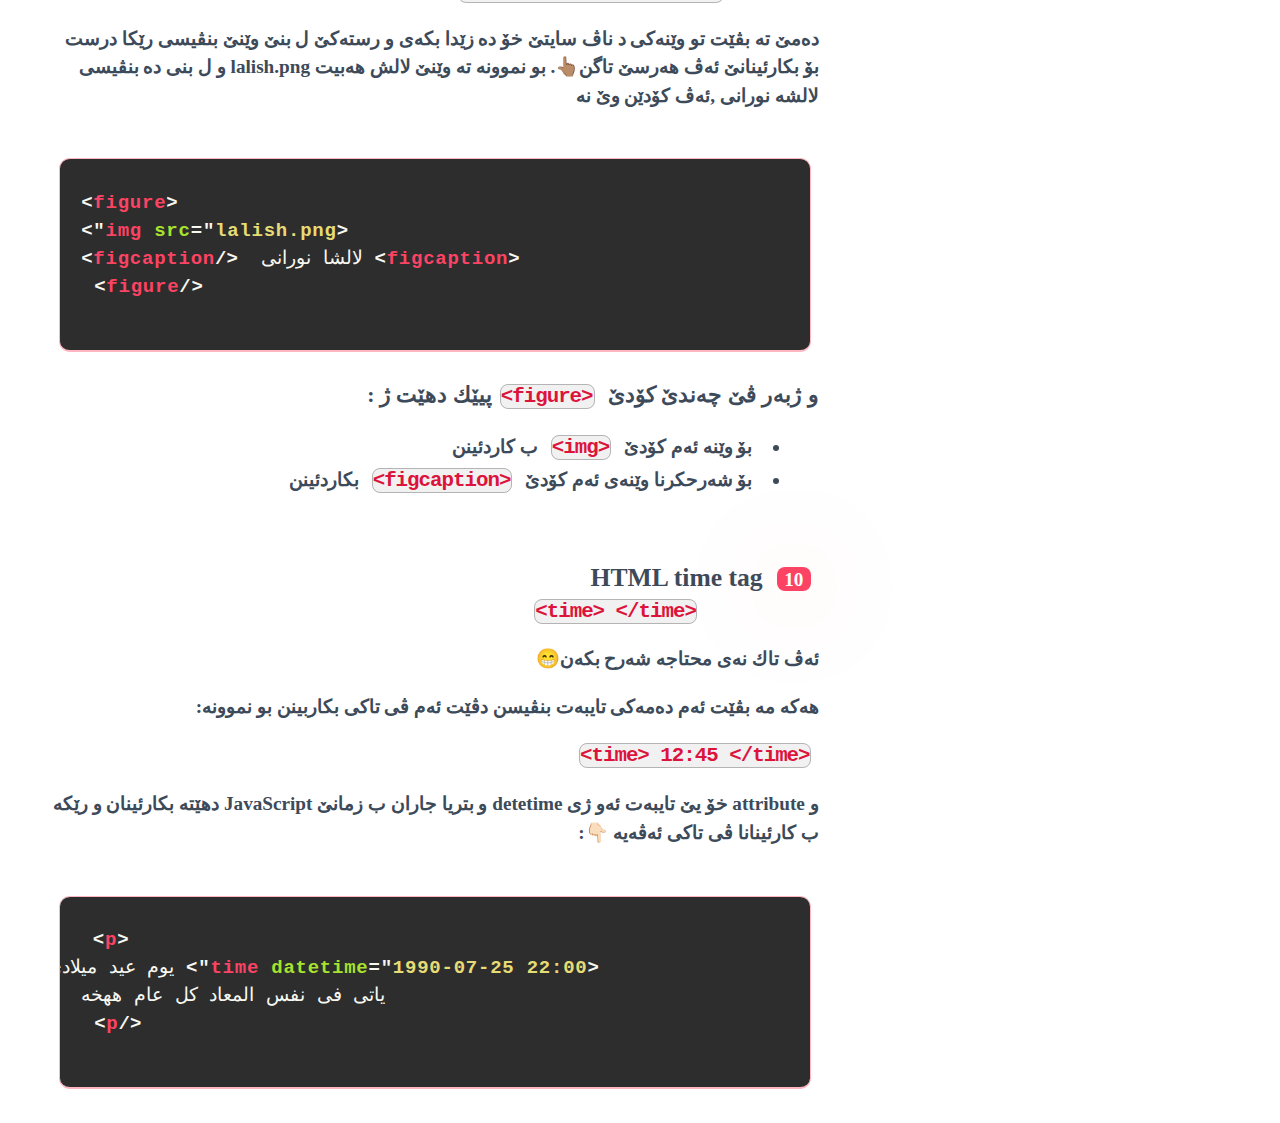
<file: داhead كودێن د ناڤ تاگێ.html>
<!DOCTYPE html>
<html lang="en">
<head>
    <meta charset="UTF-8">
    <meta http-equiv="X-UA-Compatible" content="IE=edge">
    <meta name="viewport" content="width=device-width, initial-scale=1.0">
    <link rel="stylesheet" href="style2.css">
    <title> courses html</title>
</head>
<body>

    <br><br>
    <section>
        <img class="im1" src="html.png" alt="">
        <h1 style="color: #2d2d2d; font-size: 25px;">فێربوونا زمانێ <span style="color:#e34f26 ;"> HTML</span> </h1><br>
    </section>
        <aside >
            <h1>ناڤەرۆک</h1>
            <ul >
                <li ><a href="http://127.0.0.1:5500/html.html" >پێشـــەكى ل سەر HTML</a></li>
                <li><a href="html1.html"> پێکهاتیێن HTML</a></li>
                <li><a href="vscode.html">بەرنامێ نڤیسینا کۆدا </a></li>
                <li><a href="html tags.html">تاکێن ئەساسی یێن زمانێ HTML</a></li>
                <li><a href="گرنگترین کۆد.html">گرنگتین کۆدێن زمانێ HTML</a></li>
                <li><a href="داhead كودێن د ناڤ تاگێ.html">كودێن د ناڤ تاگێ head دا</a></li>
            </ul>
        </aside>


        <h1 class="box" dir="rtl">شەرحکرنا كودێن د ناڤ تاگێ head دا</h1>

    <article class="article1" dir="rtl"  >  
        <p class="p-vs">زمانێ html ژ دوو پەشێن گرنگ یێن ئەساسی پێک دهێن ئەو ژی head و body مە ل <a class="mybtn" href="/html1.html">ڤێرێ</a> شەرحکریا و دڤێ شەرحێ دا ئەمێ هەموو تاکێن د پەشێ ئێکێ دا ئەو ژی تاکێ head شەرحکەن. </p>
        
    </article>
    <article class="article1" dir="rtl"  >
        <dl style="color: #3d4a59;">
            <dt lang="en" dir="ltr" style="text-align:right;  font-size: 1.6rem; margin-bottom:15px"><span class="why-us" >1</span> HTML head tag<div  lang="en" dir="ltr"><span class="code1" style="margin-left: 370px;">&lt;head&gt; &lt;/head&gt; </span></dt>
                <dd>
                    مە بەری نهۆ تاگێ head شەرح کریا ،<a class="mybtn" href="/html tags.html">شەرح</a>
                </dd>
        </dl>
        <dl style="color: #3d4a59;">
            <dt lang="en" dir="ltr" style="text-align:right;  font-size: 1.6rem; margin-bottom:15px"><span class="why-us" >2</span> HTML title tag<div  lang="en" dir="ltr"><span class="code1" style="margin-left: 370px;">&lt;title&gt; &lt;/title&gt; </span></dt>
                <dd>
                    مە بەری نهۆ تاگێ title شەرح کریا ،<a class="mybtn" href="/html tags.html">شەرح</a>
                </dd>
        </dl>
        <dl style="color: #3d4a59;">
            <dt lang="en" dir="ltr" style="text-align:right;  font-size: 1.6rem; margin-bottom:15px"><span class="why-us" >3</span> HTML style tag<div  lang="en" dir="ltr"><span class="code1" style="margin-left: 370px;">&lt;style&gt; &lt;/style&gt; </span></dt>
                <dd style="color: #3d4a59;">
                    
                </dd>
        </dl >
        <dl>
    <dt lang="en" dir="ltr" style="text-align:right;  font-size: 1.6rem; margin-bottom:15px"><span class="why-us" >4</span> HTML main tag<div  lang="en" dir="ltr"><span class="code1" style="margin-left: 370px;">&lt;main&gt; &lt;/main&gt; </span></dt>
        <dd style="color: #3d4a59;">
            ئەڤ تاگ گەلەك تاگ دناڤ دەینە یێن ئەساسیا مالپەرێ و نموونە ل سەر ڤێ مالپەرێ ؛ <br>پرسیار/ ناڤەرۆکا ئەساسی یا مالپەری چییە؟
            <br>بەرسڤ/ ناڤەرۆکە ئەساسی ئەوا یا <span style="font-size: larger;">گرنگترین کۆدێن زمانێ html </span>  تێدا یە
        </dd>
        <dd style="color: #3d4a59;">
            پێزانینێن سەرەکی د ناڤ رووپەلێ دەینە و بێ وێ رووپەلە مە ج واتەیا( مەعنا ) نادە ؛ و دنیڤا رووپەلێ دە دناڤبەرا Header وFooter
        </dd>
        </dl>
        <dl style="color: #3d4a59;">
            <dt lang="en" dir="ltr" style="text-align:right;  font-size: 1.6rem; margin-bottom:15px"><span class="why-us" >5</span> HTML aside tag<div  lang="en" dir="ltr"><span class="code1" style="margin-left: 370px;">&lt;aside&gt; &lt;/aside&gt; </span></dt>
                <dd>
                    <ul>
                        <li style="text-align: right;">
                            aside مەعنا وی ئاليەک یان رەخەك
                        </li>
                        <li style="text-align: right;">
                            ئەو پەشەکە ژ رەخێ مالپەری و بتریا جاران پێکدهێت ژ ریکلاما بەس با تو د بینیSidebar ل مالپەرێ مە دا پێکدهێت ژ لینکێت فێرکرنا زمانێ پرۆگرامینکێ.
                        </li>
                        <li style="text-align: right;">
                            ⇨ ئەڤە جهێSidebar
                        </li>
                        <li style="text-align: right;">
                            هەردیم  په‌یوه‌ندیەك دناڤبەرا aside و مالپەرێ دا هەیە وەکی سایتێ مە.                        </li>
                    </ul>
                </dd>
        </dl>
        <dl style="color: #3d4a59;">
            <dt lang="en" dir="ltr" style="text-align:right;  font-size: 1.6rem; margin-bottom:15px"><span class="why-us" >6</span> HTML footer tag<div  lang="en" dir="ltr"><span class="code1" style="margin-left: 370px;">&lt;footer&gt; &lt;/footer&gt; </span></dt> 
                <dd>
                    ئەو پەشێ دوماهیکێ یە ژ مالپەری و ل بنێ مالپەری یە پێکدهێت ژ:
               </dd> 
                <dd>
                    <ul >
                        <li style="text-align: right;">
                            لینکێت پەیجێن تۆرێن جڤاکی یێن مالپه‌رێ
                        </li>
                        <li style="text-align: right;">
                            لینکێت سایتا دناڤ مالپەرێ دا
                        </li>
                    </ul>
                </dd>
                <dd>
                    و دڤێ حالەتێ دە مالپەرێ مە ب رستەکە جوان و سادە هاتیە جێکرن ♥
                    <ul>
                        <li style="text-align: right;">
                            Designed and developed byMonther Hawn © 2023                        
                        </li>
                    </ul>
                </dd>
        </dl>

        <dl style="color: #3d4a59;">
            <dt lang="en" dir="ltr" style="text-align:right;  font-size: 1.6rem; margin-bottom:15px"><span class="why-us" >7</span> HTML article tag<div  lang="en" dir="ltr"><span class="code1" style="margin-left: 370px;">&lt;article&gt; &lt;/article&gt; </span></dt>
                <dd>
                    <ul>
                        <li  style="text-align: right;">
                            ئەڤ تاگ دهێنە دیار کرن وەکی تاگێن سەربخۆ یەعنی هەکە تو وێ ژ رووپەلێ ژێبی ژی چ تەسیر ل رووپەلێ نابیت
                        </li>
                        <li  style="text-align: right;">
                            هەروەسا دناڤ دا گەلەك کۆد دهێنە بکارئینان
                        </li>
                        
                    </ul>
                </dd> 
                <dd style="font-size: 1.4rem;">
                    جوداهی دناڤبەرا تاگێ <span class="code1">&lt;p&gt;</span>و تاگێ <span class="code1">&lt;article&gt;</span> چییە ؟
                </dd>
                <dd>
                    تاگێ <span class="code1">&lt;p&gt;</span> پاراگرافه‌ک د گۆتاره‌کێ دايه و تاگێ<span class="code1">&lt;article&gt;</span>ئەو بخۆ گۆتارە بو نموونە 👇🏻
                </dd>
        </dl>
        <div class="highliguht">
            <span ><span style="color: #fff;">&lt;</span>article<span style="color: #fff;">&gt;</span></span> 
            <div style="margin-right: 400px;padding-top:10px;">
                <span ><span style="color: #fff;">&lt;</span>h1<span style="color: #fff;">&gt;</span></span><span style="color: #fff; font-size:17px;"> كورتكرن </span> <span > <span style="color: #fff;">&lt;/</span>h1<span style="color: #fff;">&gt;</span></span> 
            </div>
            <div class="div-code" >
                <span ><span style="color: #fff;">&lt;</span>p<span style="color: #fff;">&gt;</span></span><span style="color: #fff; font-size:17px;"> ئه‌م ڤێ گۆتارێ د 3 تاگان ده‌ کورت دکەن.... </span> <span > <span style="color: #fff;">&lt;/</span>p<span style="color: #fff;">&gt;</span></span>
            </div>
            <span ><span style="color: #fff;">&lt;</span>article<span style="color: #fff;">/&gt;</span></span>
            
        </div>

        <dl  style="color: #3d4a59;">
            <dt lang="en" dir="ltr" style="text-align:right;  font-size: 1.6rem; margin-bottom:15px"><span class="why-us" >8</span> HTML section tag<div  lang="en" dir="ltr"><span class="code1" style="margin-left: 370px;">&lt;section&gt; &lt;/section&gt; </span></dt>
                <dd>
                    <span class="code1">section</span>  مەعنە وێ لق( قسم ، فرع ) و گەلەك جاران رووپەلێ داپەش دکە ل سەر چەند بەشە 
                </dd>
                <dd style="font-size: 1.4rem;">
                    جوداهی دناڤبەرا تاگێ <span class="code1">&lt;section&gt;</span>و تاگێ <span class="code1">&lt;article&gt;</span> چییە ؟
                </dd>
                <dd>
                    نموونە ل سەر ڤێ چەندێ دەمێ تە سایتەك هەبیت و ژ دوو  قسمە پێکهاتبیت:
                </dd>
                <dd>
                    <ul>
                        <li  style="text-align: right;">
                            قسمێ یەکێ ل سەر نووچه‌یێن سپۆرێ را بيت ئەم <span class="code1">&lt;section&gt;</span> بکاردئینن
                        </li>
                        <li class="li-doc">
                            جارا یەکێ ئەم تاگێ <span class="code1">&lt;article&gt;</span> ب کاردئینن
                        </li>
                        <li class="li-doc">
                            جارا دووێ ئەم تاگێ <span class="code1">&lt;article&gt;</span> ب کاردئینن
                        </li>
                    </ul>
                </dd>

                <dd>
                    <ul>
                        <li  style="text-align: right;">
                            قسمێ دووێ ل سەر نووچه‌یێن هه‌وایێ ( حالة الطقس ) را بيت ئەم <span class="code1">&lt;section&gt;</span> بکاردئینن
                        </li>
                        <li class="li-doc">
                            جارا یەکێ ئەم تاگێ <span class="code1">&lt;article&gt;</span> ب کاردئینن
                        </li>
                        <li class="li-doc">
                            جارا دووێ ئەم تاگێ <span class="code1">&lt;article&gt;</span> ب کاردئینن
                        </li>
                    </ul>
                </dd>
        </dl>

        <dl style="color: #3d4a59;">
            <dt lang="en" dir="ltr" style="text-align:right;  font-size: 1.6rem; margin-bottom:15px"><span class="why-us" >9</span> HTML figure; figcaption; img tags<div  lang="en" dir="ltr"><span class="code1" style="margin-left: 370px;">&lt;figure&gt; &lt;/figure&gt;</span> <br>
                <span class="code1" style="margin-left: 290px;" >&lt;figcaption&gt; &lt;/figcaption&gt;</span><br><span class="code1" style="margin-left: 320px;" >&lt;img src="example.jpg"&gt; </span>
            </dt>
            <dd>
                دەمێ تە بڤێت تو وێنەکی د ناڤ سایتێ خۆ دە زێدا بکەی و رستەکێ ل بنێ وێنێ بنڤیسی رێکا درست بۆ بکارئینانێ ئەڤ هەرسێ تاگن👆🏽. بو نموونە تە وێنێ لالش هەبیت lalish.png و ل بنی دە بنڤیسی لالشە نورانی ,ئەڤ کۆدێن وێ نە
            </dd>
        </dl>
        <pre class=" language-html" dir="ltr" tabindex="0"> 
            <code class=" language-html"><span class="token tag"><span class="token tag"><span class="token punctuation">&lt;</span>figure</span><span class="token punctuation">&gt;</span></span>
                <span class="token tag"><span class="token tag"><span class="token punctuation">&lt;</span>img</span> <span class="token attr-name">src</span><span class="token attr-value"><span class="token punctuation attr-equals">=</span><span class="token punctuation">"</span>lalish.png<span class="token punctuation">"</span></span><span class="token punctuation">&gt;</span></span>
                <span class="token tag"><span class="token tag"><span class="token punctuation">&lt;</span>figcaption</span><span class="token punctuation">&gt;</span></span> لالشا نورانى  <span class="token tag"><span class="token tag"><span class="token punctuation">&lt;/</span>figcaption</span><span class="token punctuation">&gt;</span></span>
            <span class="token tag"><span class="token tag"><span class="token punctuation">&lt;/</span>figure</span><span class="token punctuation">&gt;</span></span></code> 
            </pre>
            <dl  style="color: #3d4a59;">
                <dt style="text-align:right;">
                    و ژبەر ڤێ چەندێ کۆدێ <code class="code1">&lt;figure&gt;</code>پیێك دهێت ژ :
                </dt>
                <dd>
                    <ul>
                        <li style="text-align: right;">
                            بۆ وێنە ئەم کۆدێ <code class="code1">&lt;img&gt;</code> ب کاردئینن
                        </li>
                        <li style="text-align: right;">
                            بۆ شەرحکرنا وێنەی ئەم کۆدێ <code class="code1">&lt;figcaption&gt;</code> بکاردئینن
                        </li>
                    </ul>
                </dd>
            </dl>
            <dl style="color: #3d4a59;">
                <dt lang="en" dir="ltr" style="text-align:right;  font-size: 1.6rem; margin-bottom:15px"><span class="why-us" >10</span> HTML time tag<div  lang="en" dir="ltr"><span class="code1" style="margin-left: 370px;">&lt;time&gt; &lt;/time&gt; </span></dt>
                    <dd>
                        ئەڤ تاك نەی محتاجە شەرح بکەن😁
                    </dd>
                    <dd>
                        هەکە مە بڤێت ئەم دەمەکی تایبەت بنڤیسن دڤێت ئەم ڤی تاکی بکاربینن بو نموونە:
                    </dd>
                    <dd>
                        <code class="code1">&lt;time&gt; 12:45 &lt;/time&gt;</code>
                    </dd>
                    <dd>
                        و attribute خۆ یێ تایبەت ئەو ژی detetime و بتريا جاران ب زمانێ JavaScript دهێتە بکارئینان و رێکە ب کارئینانا ڤی تاکی ئەڤەیە 👇🏻:
                    </dd>
            </dl>
            <pre class=" language-html" dir="ltr" tabindex="0"> 
                <code class=" language-html"><span class="token tag"><span class="token tag"><span class="token punctuation">&lt;</span>p</span><span class="token punctuation">&gt;</span></span> 
                  <span class="token tag"><span class="token tag"><span class="token punctuation">&lt;</span>time</span> <span class="token attr-name">datetime</span><span class="token attr-value"><span class="token punctuation attr-equals">=</span><span class="token punctuation">"</span>1990-07-25 22:00<span class="token punctuation">"</span></span><span class="token punctuation">&gt;</span></span> يوم عيد ميلادى <span class="token tag"><span class="token tag"><span class="token punctuation">&lt;/</span>time</span><span class="token punctuation">&gt;</span></span> 
                  ياتى فى نفس المعاد كل عام ههخه
                <span class="token tag"><span class="token tag"><span class="token punctuation">&lt;/</span>p</span><span class="token punctuation">&gt;</span></span></code> 
                </pre>
        
    </article>

    

   
    
</body>
</html>
</file>
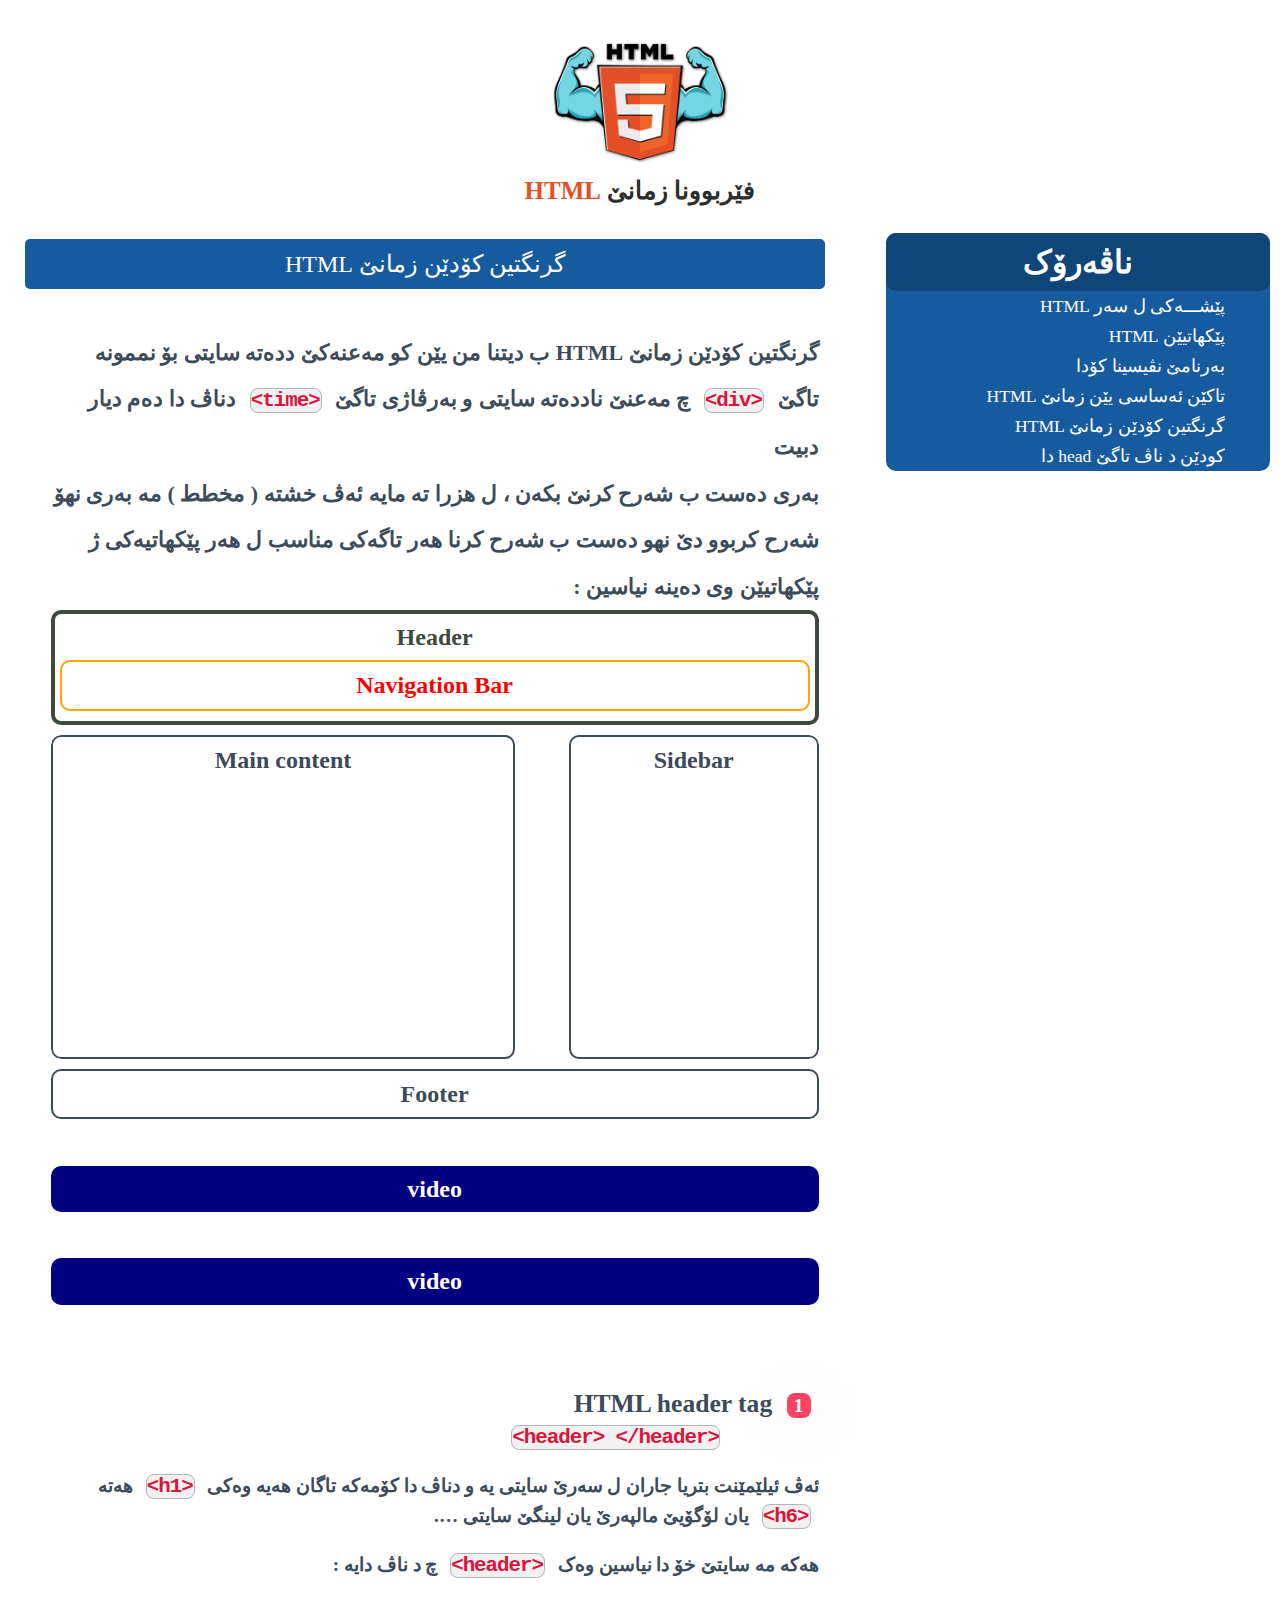
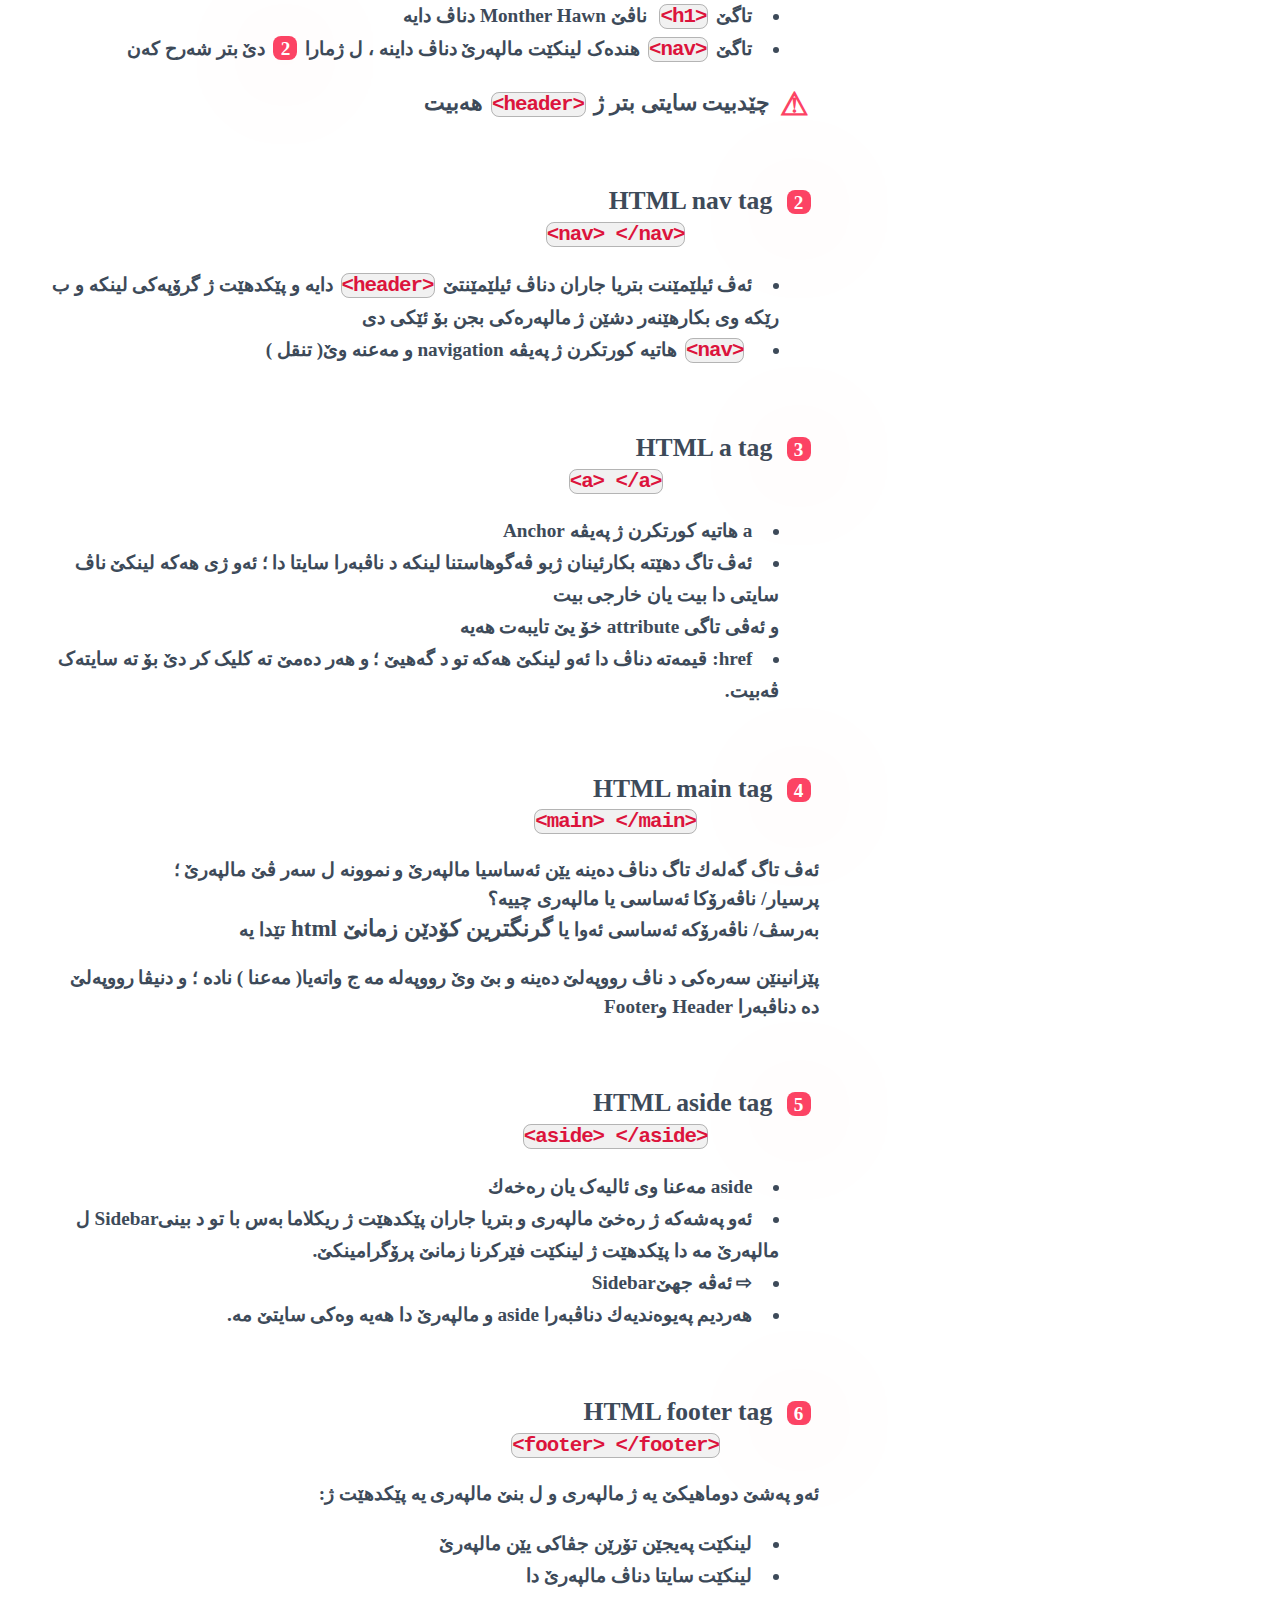
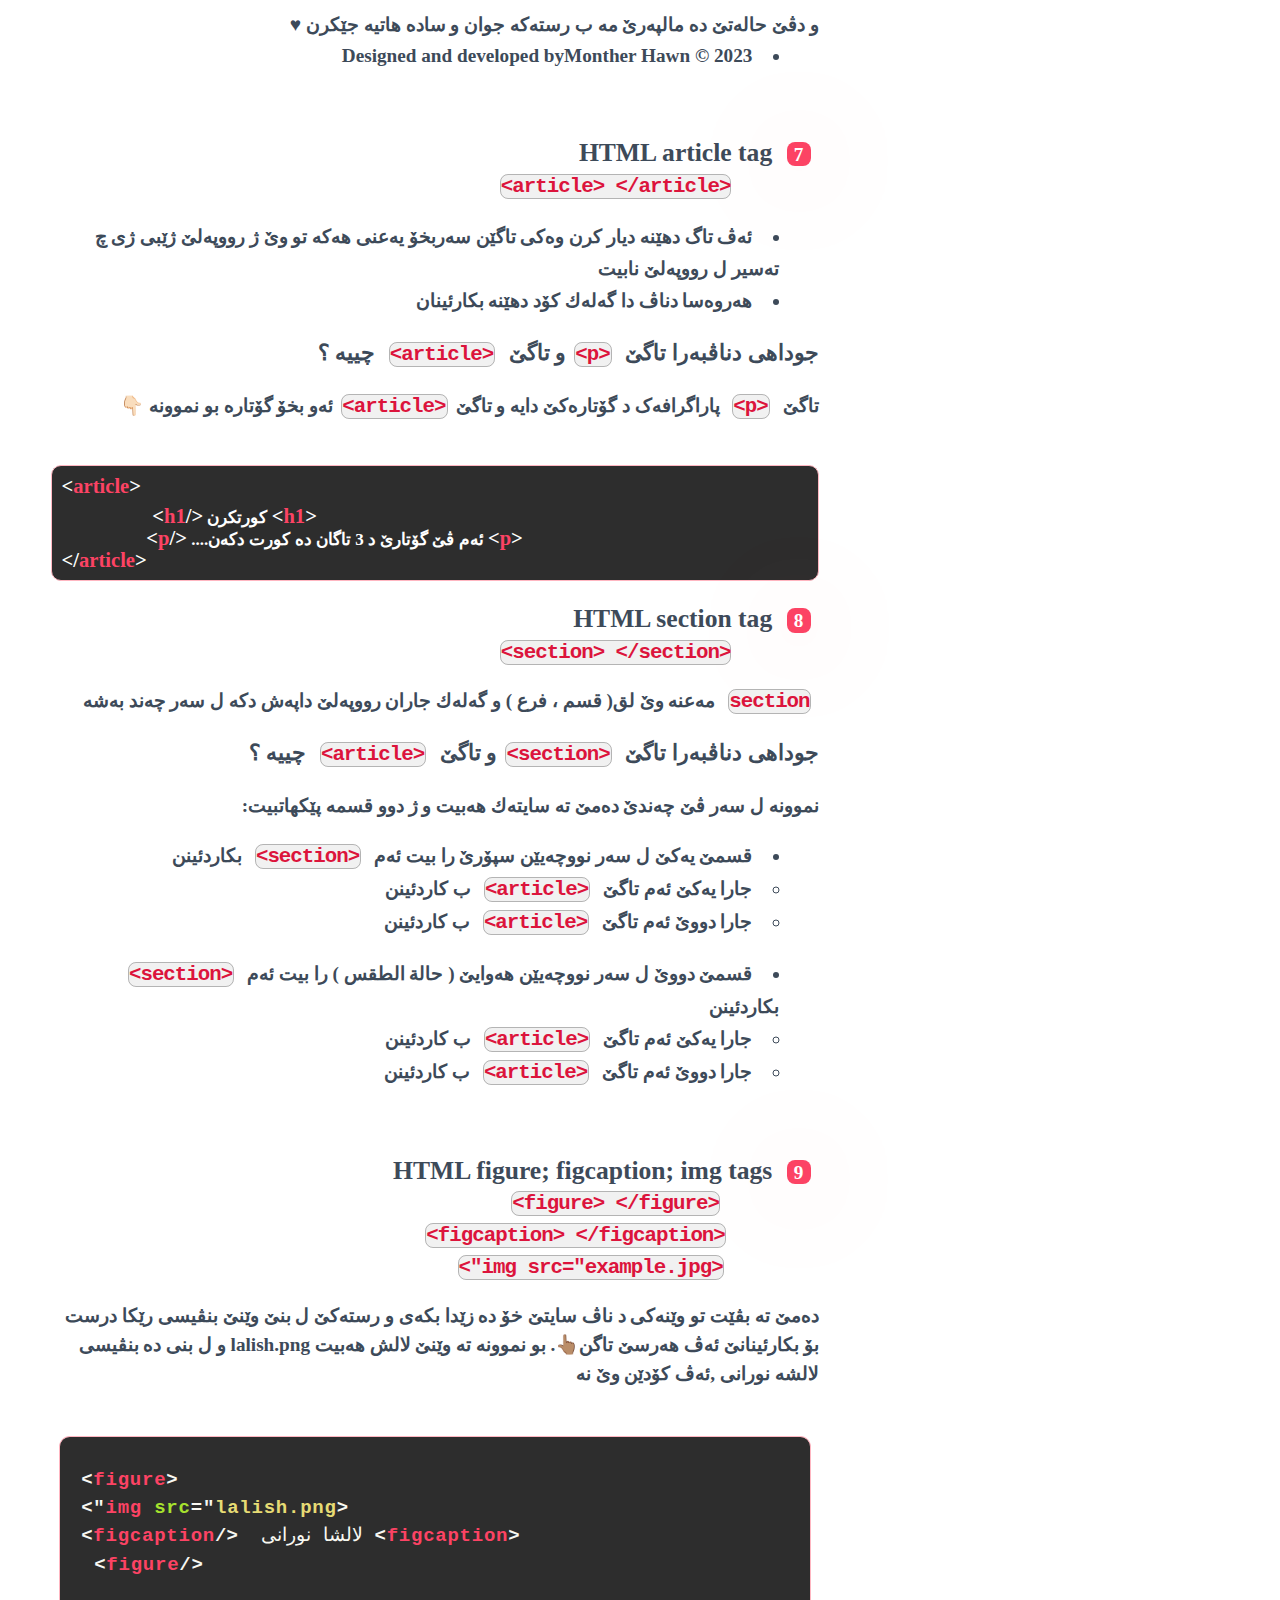
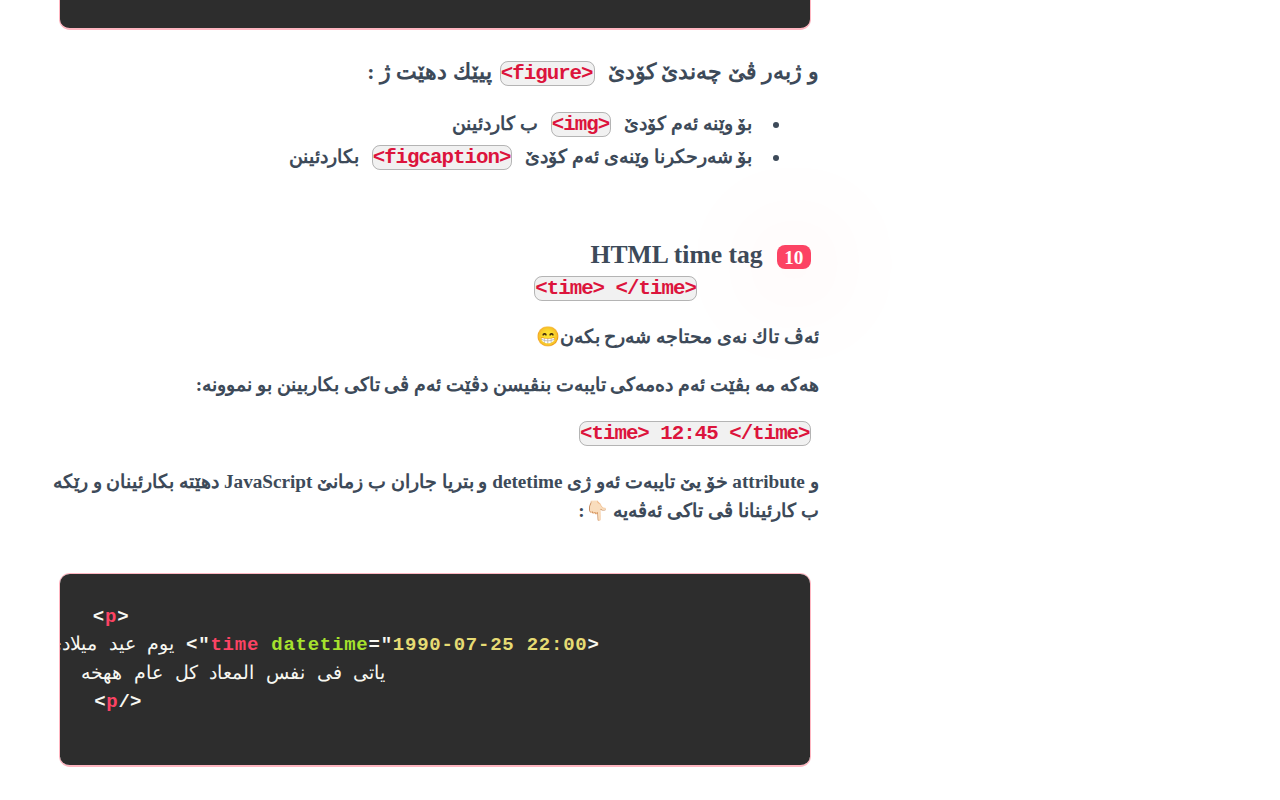
<file: گرنگترین کۆد.html>
<!DOCTYPE html>
<html lang="en">
<head>
    <meta charset="UTF-8">
    <meta http-equiv="X-UA-Compatible" content="IE=edge">
    <meta name="viewport" content="width=device-width, initial-scale=1.0">
    <link rel="stylesheet" href="style2.css">
    <title> courses html</title>
</head>
<body>

    <br><br>
    <section>
        <img class="im1" src="html.png" alt="">
        <h1 style="color: #2d2d2d; font-size: 25px;">فێربوونا زمانێ <span style="color:#e34f26 ;"> HTML</span> </h1><br>
    </section>
        <aside >
            <h1>ناڤەرۆک</h1>
            <ul >
                <li ><a href="http://127.0.0.1:5500/html.html" >پێشـــەكى ل سەر HTML</a></li>
                <li><a href="html1.html"> پێکهاتیێن HTML</a></li>
                <li><a href="vscode.html">بەرنامێ نڤیسینا کۆدا </a></li>
                <li><a href="html tags.html">تاکێن ئەساسی یێن زمانێ HTML</a></li>
                <li><a href="گرنگترین کۆد.html">گرنگتین کۆدێن زمانێ HTML</a></li>
                <li><a href="داhead كودێن د ناڤ تاگێ.html">كودێن د ناڤ تاگێ head دا</a></li>
            </ul>
        </aside>


        <h1 class="box" dir="rtl">گرنگتین کۆدێن زمانێ HTML</h1>

    <article class="article1" dir="rtl"  >  
        <P class="p-vs" style="text-align: right;"> گرنگتین کۆدێن زمانێ HTML ب دیتنا من یێن کو مەعنەکێ ددەتە سایتی بۆ نممونە تاگێ <span class="code1">&lt;div&gt;</span> چ مەعنێ ناددەتە سایتی و بەرڤاژی تاگێ <span class="code1">&lt;time&gt;</span> دناڤ دا دەم دیار دبیت</P>
        
        <p class="p-vs" style="text-align: right;">بەری دەست ب شەرح کرنێ بکەن ، ل هزرا تە مایە ئەڤ خشتە ( مخطط ) مه بەری نهۆ شەرح کربوو دێ نهو دەست ب شەرح کرنا هەر تاگەکی مناسب ل هەر پێکهاتیەکی ژ پێکهاتیێن وی دەینە نیاسین :</p>  
        <div style="border:4px solid"><span lang=" en">Header</span>
            <div  style="border:2px solid; color:orange;margin-bottom:10px;  margin-right: 5px; ;  margin-left: 5px; "><span style="color:red;font-size:1.5rem" lang=" en">Navigation Bar</span></div>
        </div>

        <div style="overflow:hidden;margin-top:10px "><div style="width:32%;float:right;height:20rem; border:2px solid; color:#3d4a59" ><span lang="en">Sidebar</span></div>
         <div style="width:60%;float:left;height:20rem;border:2px solid; color:#3d4a59" ><span lang="en">Main content</span></div>
        </div>
        <div style="border:2px solid; color:#3d4a59;margin-top:10px;">Footer</div>

        <br>
        <div style="width: 100; height:100; background-color:navy; color:#fff" >
            video
        </div><br>
        <div style="width: 100; height:100; background-color:navy; color:#fff" >
            video
        </div>
        
    </article>
    <article class="article1" dir="rtl"  >
        <dl style="color: #3d4a59;">
            <dt lang="en" dir="ltr" style="text-align:right;  font-size: 1.6rem; margin-bottom:15px"><span class="why-us" >1</span> HTML header tag<div  lang="en" dir="ltr"><span class="code1" style="margin-left: 370px;">&lt;header&gt; &lt;/header&gt; </span></dt>
                <dd>
                    ئەڤ ئیلێمێنت بتریا جاران ل سەرێ سایتی یە و دناڤ دا کۆمەکە تاگان هەیە وەکی <span class="code1">&lt;h1&gt;</span> هەتە <span class="code1">&lt;h6&gt;</span> یان لۆگۆیێ مالپەرێ یان لینگێ سايتى …. 
                </dd>
                <dd>
                    هەکە مە سایتێ خۆ دا نیاسین وەک <span class="code1">&lt;header&gt;</span> چ د ناڤ دایە :
                </dd>
                <dd>
                    <ul >
                        <li style="text-align: right;">
                            تاگێ<span class="code1">&lt;h1&gt;</span> ناڤێ Monther Hawn دناڤ دایە
                        </li>
                        <li style="text-align: right;">
                            تاگێ<span class="code1">&lt;nav&gt;</span>هندەک لینکێت مالپەرێ  دناڤ داینە ، ل ژمارا<span class="why-us">2</span>دێ بتر شەرح کەن 
                        </li style="text-align: right;">
                    </ul>
                </dd>
                <dd>
                    <p class="p-vs" style="text-align:right;"><span class="warning" style="font-size: 2rem; " >⚠</span>چێدبیت سایتی بتر ژ<span class="code1">&lt;header&gt;</span>هەبیت</p>
                </dd>
        </dl>
        <dl style="color: #3d4a59;">
            <dt lang="en" dir="ltr" style="text-align:right;  font-size: 1.6rem; margin-bottom:15px"><span class="why-us" >2</span> HTML nav tag<div  lang="en" dir="ltr"><span class="code1" style="margin-left: 370px;">&lt;nav&gt; &lt;/nav&gt; </span></dt>
                <dd>
                    <ul>
                        <li style="text-align: right;">
                            ئەڤ ئیلێمێنت بتریا جاران دناڤ ئیلێمێنتێ<span class="code1">&lt;header&gt;</span>دایە و پێکدهێت ژ گرۆپەکی لینکە و ب رێکە وی بکارهێنەر دشێن ژ مالپەرەکی بجن بۆ ئێکی دی
                        </li>
                        <li style="text-align: right;">
                    <span class="code1">&lt;nav&gt;</span>هاتیە کورتکرن ژ پەیڤە navigation و مەعنە وێ( تنقل )
                        </li>
                    </ul>
                    
                </dd>
        </dl>
        <dl style="color: #3d4a59;">
            <dt lang="en" dir="ltr" style="text-align:right;  font-size: 1.6rem; margin-bottom:15px"><span class="why-us" >3</span> HTML a tag<div  lang="en" dir="ltr"><span class="code1" style="margin-left: 370px;">&lt;a&gt; &lt;/a&gt; </span></dt>
                <dd style="color: #3d4a59;">
                    <ul>
                        <li style="text-align: right;">
                            a هاتیە کورتکرن ژ پەیڤە Anchor
                        </li>
                        <li style="text-align: right;">
                            ئەڤ تاگ دهێتە بکارئینان ژبو ڤەگوهاستنا لینکە د ناڤبەرا سایتا دا ؛ ئەو ژی هەکە لینکێ ناڤ سایتی دا بیت یان خارجی بیت<br>
                            و ئەڤی تاگی attribute خۆ یێ تایبەت هەیە
                        </li>
                        <li style="text-align: right;">
                            href: قیمەتە دناڤ دا ئەو لینکێ هەکە تو د گەهیێ ؛ و هەر دەمێ تە کلیک کر دێ بۆ تە سایتەک ڤەبیت.
                        </li>
                    </ul>
                </dd>
        </dl >
        <dl>
    <dt lang="en" dir="ltr" style="text-align:right;  font-size: 1.6rem; margin-bottom:15px"><span class="why-us" >4</span> HTML main tag<div  lang="en" dir="ltr"><span class="code1" style="margin-left: 370px;">&lt;main&gt; &lt;/main&gt; </span></dt>
        <dd style="color: #3d4a59;">
            ئەڤ تاگ گەلەك تاگ دناڤ دەینە یێن ئەساسیا مالپەرێ و نموونە ل سەر ڤێ مالپەرێ ؛ <br>پرسیار/ ناڤەرۆکا ئەساسی یا مالپەری چییە؟
            <br>بەرسڤ/ ناڤەرۆکە ئەساسی ئەوا یا <span style="font-size: larger;">گرنگترین کۆدێن زمانێ html </span>  تێدا یە
        </dd>
        <dd style="color: #3d4a59;">
            پێزانینێن سەرەکی د ناڤ رووپەلێ دەینە و بێ وێ رووپەلە مە ج واتەیا( مەعنا ) نادە ؛ و دنیڤا رووپەلێ دە دناڤبەرا Header وFooter
        </dd>
        </dl>
        <dl style="color: #3d4a59;">
            <dt lang="en" dir="ltr" style="text-align:right;  font-size: 1.6rem; margin-bottom:15px"><span class="why-us" >5</span> HTML aside tag<div  lang="en" dir="ltr"><span class="code1" style="margin-left: 370px;">&lt;aside&gt; &lt;/aside&gt; </span></dt>
                <dd>
                    <ul>
                        <li style="text-align: right;">
                            aside مەعنا وی ئاليەک یان رەخەك
                        </li>
                        <li style="text-align: right;">
                            ئەو پەشەکە ژ رەخێ مالپەری و بتریا جاران پێکدهێت ژ ریکلاما بەس با تو د بینیSidebar ل مالپەرێ مە دا پێکدهێت ژ لینکێت فێرکرنا زمانێ پرۆگرامینکێ.
                        </li>
                        <li style="text-align: right;">
                            ⇨ ئەڤە جهێSidebar
                        </li>
                        <li style="text-align: right;">
                            هەردیم  په‌یوه‌ندیەك دناڤبەرا aside و مالپەرێ دا هەیە وەکی سایتێ مە.                        </li>
                    </ul>
                </dd>
        </dl>
        <dl style="color: #3d4a59;">
            <dt lang="en" dir="ltr" style="text-align:right;  font-size: 1.6rem; margin-bottom:15px"><span class="why-us" >6</span> HTML footer tag<div  lang="en" dir="ltr"><span class="code1" style="margin-left: 370px;">&lt;footer&gt; &lt;/footer&gt; </span></dt> 
                <dd>
                    ئەو پەشێ دوماهیکێ یە ژ مالپەری و ل بنێ مالپەری یە پێکدهێت ژ:
               </dd> 
                <dd>
                    <ul >
                        <li style="text-align: right;">
                            لینکێت پەیجێن تۆرێن جڤاکی یێن مالپه‌رێ
                        </li>
                        <li style="text-align: right;">
                            لینکێت سایتا دناڤ مالپەرێ دا
                        </li>
                    </ul>
                </dd>
                <dd>
                    و دڤێ حالەتێ دە مالپەرێ مە ب رستەکە جوان و سادە هاتیە جێکرن ♥
                    <ul>
                        <li style="text-align: right;">
                            Designed and developed byMonther Hawn © 2023                        
                        </li>
                    </ul>
                </dd>
        </dl>

        <dl style="color: #3d4a59;">
            <dt lang="en" dir="ltr" style="text-align:right;  font-size: 1.6rem; margin-bottom:15px"><span class="why-us" >7</span> HTML article tag<div  lang="en" dir="ltr"><span class="code1" style="margin-left: 370px;">&lt;article&gt; &lt;/article&gt; </span></dt>
                <dd>
                    <ul>
                        <li  style="text-align: right;">
                            ئەڤ تاگ دهێنە دیار کرن وەکی تاگێن سەربخۆ یەعنی هەکە تو وێ ژ رووپەلێ ژێبی ژی چ تەسیر ل رووپەلێ نابیت
                        </li>
                        <li  style="text-align: right;">
                            هەروەسا دناڤ دا گەلەك کۆد دهێنە بکارئینان
                        </li>
                        
                    </ul>
                </dd> 
                <dd style="font-size: 1.4rem;">
                    جوداهی دناڤبەرا تاگێ <span class="code1">&lt;p&gt;</span>و تاگێ <span class="code1">&lt;article&gt;</span> چییە ؟
                </dd>
                <dd>
                    تاگێ <span class="code1">&lt;p&gt;</span> پاراگرافه‌ک د گۆتاره‌کێ دايه و تاگێ<span class="code1">&lt;article&gt;</span>ئەو بخۆ گۆتارە بو نموونە 👇🏻
                </dd>
        </dl>
        <div class="highliguht">
            <span ><span style="color: #fff;">&lt;</span>article<span style="color: #fff;">&gt;</span></span> 
            <div style="margin-right: 400px;padding-top:10px;">
                <span ><span style="color: #fff;">&lt;</span>h1<span style="color: #fff;">&gt;</span></span><span style="color: #fff; font-size:17px;"> كورتكرن </span> <span > <span style="color: #fff;">&lt;/</span>h1<span style="color: #fff;">&gt;</span></span> 
            </div>
            <div class="div-code" >
                <span ><span style="color: #fff;">&lt;</span>p<span style="color: #fff;">&gt;</span></span><span style="color: #fff; font-size:17px;"> ئه‌م ڤێ گۆتارێ د 3 تاگان ده‌ کورت دکەن.... </span> <span > <span style="color: #fff;">&lt;/</span>p<span style="color: #fff;">&gt;</span></span>
            </div>
            <span ><span style="color: #fff;">&lt;</span>article<span style="color: #fff;">/&gt;</span></span>
            
        </div>

        <dl  style="color: #3d4a59;">
            <dt lang="en" dir="ltr" style="text-align:right;  font-size: 1.6rem; margin-bottom:15px"><span class="why-us" >8</span> HTML section tag<div  lang="en" dir="ltr"><span class="code1" style="margin-left: 370px;">&lt;section&gt; &lt;/section&gt; </span></dt>
                <dd>
                    <span class="code1">section</span>  مەعنە وێ لق( قسم ، فرع ) و گەلەك جاران رووپەلێ داپەش دکە ل سەر چەند بەشە 
                </dd>
                <dd style="font-size: 1.4rem;">
                    جوداهی دناڤبەرا تاگێ <span class="code1">&lt;section&gt;</span>و تاگێ <span class="code1">&lt;article&gt;</span> چییە ؟
                </dd>
                <dd>
                    نموونە ل سەر ڤێ چەندێ دەمێ تە سایتەك هەبیت و ژ دوو  قسمە پێکهاتبیت:
                </dd>
                <dd>
                    <ul>
                        <li  style="text-align: right;">
                            قسمێ یەکێ ل سەر نووچه‌یێن سپۆرێ را بيت ئەم <span class="code1">&lt;section&gt;</span> بکاردئینن
                        </li>
                        <li class="li-doc">
                            جارا یەکێ ئەم تاگێ <span class="code1">&lt;article&gt;</span> ب کاردئینن
                        </li>
                        <li class="li-doc">
                            جارا دووێ ئەم تاگێ <span class="code1">&lt;article&gt;</span> ب کاردئینن
                        </li>
                    </ul>
                </dd>

                <dd>
                    <ul>
                        <li  style="text-align: right;">
                            قسمێ دووێ ل سەر نووچه‌یێن هه‌وایێ ( حالة الطقس ) را بيت ئەم <span class="code1">&lt;section&gt;</span> بکاردئینن
                        </li>
                        <li class="li-doc">
                            جارا یەکێ ئەم تاگێ <span class="code1">&lt;article&gt;</span> ب کاردئینن
                        </li>
                        <li class="li-doc">
                            جارا دووێ ئەم تاگێ <span class="code1">&lt;article&gt;</span> ب کاردئینن
                        </li>
                    </ul>
                </dd>
        </dl>

        <dl style="color: #3d4a59;">
            <dt lang="en" dir="ltr" style="text-align:right;  font-size: 1.6rem; margin-bottom:15px"><span class="why-us" >9</span> HTML figure; figcaption; img tags<div  lang="en" dir="ltr"><span class="code1" style="margin-left: 370px;">&lt;figure&gt; &lt;/figure&gt;</span> <br>
                <span class="code1" style="margin-left: 290px;" >&lt;figcaption&gt; &lt;/figcaption&gt;</span><br><span class="code1" style="margin-left: 320px;" >&lt;img src="example.jpg"&gt; </span>
            </dt>
            <dd>
                دەمێ تە بڤێت تو وێنەکی د ناڤ سایتێ خۆ دە زێدا بکەی و رستەکێ ل بنێ وێنێ بنڤیسی رێکا درست بۆ بکارئینانێ ئەڤ هەرسێ تاگن👆🏽. بو نموونە تە وێنێ لالش هەبیت lalish.png و ل بنی دە بنڤیسی لالشە نورانی ,ئەڤ کۆدێن وێ نە
            </dd>
        </dl>
        <pre class=" language-html" dir="ltr" tabindex="0"> 
            <code class=" language-html"><span class="token tag"><span class="token tag"><span class="token punctuation">&lt;</span>figure</span><span class="token punctuation">&gt;</span></span>
                <span class="token tag"><span class="token tag"><span class="token punctuation">&lt;</span>img</span> <span class="token attr-name">src</span><span class="token attr-value"><span class="token punctuation attr-equals">=</span><span class="token punctuation">"</span>lalish.png<span class="token punctuation">"</span></span><span class="token punctuation">&gt;</span></span>
                <span class="token tag"><span class="token tag"><span class="token punctuation">&lt;</span>figcaption</span><span class="token punctuation">&gt;</span></span> لالشا نورانى  <span class="token tag"><span class="token tag"><span class="token punctuation">&lt;/</span>figcaption</span><span class="token punctuation">&gt;</span></span>
            <span class="token tag"><span class="token tag"><span class="token punctuation">&lt;/</span>figure</span><span class="token punctuation">&gt;</span></span></code> 
            </pre>
            <dl  style="color: #3d4a59;">
                <dt style="text-align:right;">
                    و ژبەر ڤێ چەندێ کۆدێ <code class="code1">&lt;figure&gt;</code>پیێك دهێت ژ :
                </dt>
                <dd>
                    <ul>
                        <li style="text-align: right;">
                            بۆ وێنە ئەم کۆدێ <code class="code1">&lt;img&gt;</code> ب کاردئینن
                        </li>
                        <li style="text-align: right;">
                            بۆ شەرحکرنا وێنەی ئەم کۆدێ <code class="code1">&lt;figcaption&gt;</code> بکاردئینن
                        </li>
                    </ul>
                </dd>
            </dl>
            <dl style="color: #3d4a59;">
                <dt lang="en" dir="ltr" style="text-align:right;  font-size: 1.6rem; margin-bottom:15px"><span class="why-us" >10</span> HTML time tag<div  lang="en" dir="ltr"><span class="code1" style="margin-left: 370px;">&lt;time&gt; &lt;/time&gt; </span></dt>
                    <dd>
                        ئەڤ تاك نەی محتاجە شەرح بکەن😁
                    </dd>
                    <dd>
                        هەکە مە بڤێت ئەم دەمەکی تایبەت بنڤیسن دڤێت ئەم ڤی تاکی بکاربینن بو نموونە:
                    </dd>
                    <dd>
                        <code class="code1">&lt;time&gt; 12:45 &lt;/time&gt;</code>
                    </dd>
                    <dd>
                        و attribute خۆ یێ تایبەت ئەو ژی detetime و بتريا جاران ب زمانێ JavaScript دهێتە بکارئینان و رێکە ب کارئینانا ڤی تاکی ئەڤەیە 👇🏻:
                    </dd>
            </dl>
            <pre class=" language-html" dir="ltr" tabindex="0"> 
                <code class=" language-html"><span class="token tag"><span class="token tag"><span class="token punctuation">&lt;</span>p</span><span class="token punctuation">&gt;</span></span> 
                  <span class="token tag"><span class="token tag"><span class="token punctuation">&lt;</span>time</span> <span class="token attr-name">datetime</span><span class="token attr-value"><span class="token punctuation attr-equals">=</span><span class="token punctuation">"</span>1990-07-25 22:00<span class="token punctuation">"</span></span><span class="token punctuation">&gt;</span></span> يوم عيد ميلادى <span class="token tag"><span class="token tag"><span class="token punctuation">&lt;/</span>time</span><span class="token punctuation">&gt;</span></span> 
                  ياتى فى نفس المعاد كل عام ههخه
                <span class="token tag"><span class="token tag"><span class="token punctuation">&lt;/</span>p</span><span class="token punctuation">&gt;</span></span></code> 
                </pre>
        
    </article>

    

   
    
</body>
</html>
</file>
<file: style.css>
.wrapper {
    position: absolute;
    z-index: 5;
    top: 50%;
    left: 50%;
    padding: 40px 28px;
    background: #fff;
    border-radius: 15px;
    opacity: 0;
    pointer-events: none;
    transform: translate(-50%,-50%) scale(1.2);
    box-shadow: 10px 10px 15px rgba(0,0,0,.06);
    transition: opacity .2s 0s ease-in-out,transform .2s 0s ease-in-out;
    width: 80vw;
    height: 75vh;
    display: flex;
    justify-content: center
}
.wrapper.show {
    opacity: 1;
    pointer-events: auto;
    background-color: bisque
}

.dark .wrapper.show {
    background-color: #fff
}

.content .warn-icon,.warn-icon .icon,.wrapper .content {
    display: flex;
    align-items: center;
    justify-content: center
}

.wrapper .content {
    flex-direction: column
}

.content .warn-icon {
    height: 115px;
    width: 115px;
    border-radius: 50%;
    background: linear-gradient(lightpink 0,#ffb6c1 0,#d33639 100%,#f92121 100%)
}

.warn-icon .icon {
    height: 100px;
    width: 100px;
    background: #fff;
    border-radius: inherit
}

.warn-icon .icon i {
    font-size: 50px
}

.content h2 {
    margin-top: 35px;
    font-size: 32px
}

.content p {
    font-size: 19px;
    text-align: center;
    margin-top: 20px
}

.adbtn {
    height: 57px;
    width: 135px;
    margin-top: 30px;
    border-radius: 50px;
    position: relative;
    overflow: hidden
}

.adbtn .bg-layer {
    height: 100%;
    width: 300%;
    position: absolute;
    left: -100%;
    background: -webkit-linear-gradient(135deg,#ffb6c1 ,#d33639,#ffb6c1 ,#d33639);
    transition: all .4s ease
}

.adbtn:hover .bg-layer {
    left: 0
}

.content button {
    position: relative;
    z-index: 1;
    height: 100%;
    width: 100%;
    background: 0 0;
    font-size: 18px;
    border: none;
    outline: 0;
    color: #fff;
    cursor: pointer
}

.mb {
    margin-bottom: 25px!important
}

.blue {
    color: #4169e1;
    font-weight: 700
}

.blue-dark {
    color: #4169e1;
    font-weight: 700
}

.dark .blue-dark {
    color: #faebd7
}

.bluegold {
    color: #4169e1;
    margin: 1rem
}

.dark .bluegold {
    color: #faebd7
}

.dark .gold {
    color: #faebd7
}

.inline-block {
    display: inline-block;
    margin: 0 .5rem
}

.flex {
    display: flex;
    flex-direction: row;
    flex-wrap: wrap;
    justify-content: center
}

.fl {
    float: left;
    position: relative;
    bottom: 9px;
    color: #fff;
    font-weight: 700
}

.fr {
    float: right;
    position: relative;
    bottom: 9px;
    color: #fff;
    font-weight: 700
}

.source {
    cursor: pointer
}

.table-2col {
    width: 50%;
    border-radius: 15rem;
    font-weight: 500;
    margin-bottom: 3rem
}

.divvid {
    text-align: center;
    margin: 4rem 0
}

.divvid .mybtn {
    font-size: 1.6rem
}

.videoarticle {
    width: 90%;
    height: 45rem;
    border-radius: .7rem;
    border: 2px solid #777;
    margin: 2rem 0
}

@media (max-width: 600px) {
    .table-2col {
        width:96%
    }

    .videoarticle {
        width: 98%;
        height: 20rem;
        border-radius: 1.2rem;
        border: 2px solid #777
    }
}

.source:hover {
    font-weight: bolder;
    border-bottom: 2px solid #fc4364
}

.left-section-course {
    width: 50%;
    padding-bottom: 1rem
}

@media (max-width: 576px) {
    .left-section-course {
        float:none;
        width: 100%
    }
}

.no-style {
    list-style: none;
    font-weight: 400
}

.source-right {
    float: right;
    font-weight: 400;
    margin-right: 2rem
}

.source-left {
    display: inline-block;
    font-weight: 400;
    margin-left: 2rem
}

.dark .source-left,.dark .source-right {
    color: #faebd7
}
.dark .in-this-course {
    color: #faebd7
}

@media (max-width: 1148px) {
    .source-right {
        float:none;
        margin-top: 3rem
    }

    .source-left {
        margin-left: 0
    }
}

.w3org {
    margin-left: 3rem;
    color: #333;
    font-size: x-large
}

.dark .w3org {
    color: #fff
}

.dark .w3schools {
    color: #fff
}

.w3schools {
    margin-left: 3rem;
    color: #333;
    font-size: x-large
}

.hidden {
    display: none
}

.dark {
    background-color: #2d2d2d;
    color: #fff
}

@media (max-width: 990px) {
    .showBig {
        display:none
    }
}

code[class*=language-],pre[class*=language-] {
    color: #f8f8f2;
    font-family: Consolas,Monaco,"Andale Mono","Ubuntu Mono",monospace;
    font-size: .9em;
    text-align: left;
    white-space: pre;
    word-spacing: normal;
    word-break: normal;
    word-wrap: normal;
    line-height: 1.3;
    -moz-tab-size: 4;
    -o-tab-size: 4;
    tab-size: 4;
    -webkit-hyphens: none;
    -moz-hyphens: none;
    -ms-hyphens: none;
    hyphens: none
}

pre[class*=language-] {
    padding-left: 1em;
    padding-bottom: 1em;
    margin: 1em .5rem;
    overflow: auto;
    border-radius: .5em
}

:not(pre)>code[class*=language-],pre[class*=language-] {
    background: #2d2d2d;
    border: 1px solid #ffb6c1;
    border-bottom: 2px solid #ffb6c1;
    overflow-x: auto;
    font-weight: 400
}

:not(pre)>code[class*=language-] {
    padding: .1em;
    border-radius: .5em;
    white-space: normal
}

.token.punctuation {
    color: #f8f8f2
}

.token.namespace {
    opacity: .7
}

.token.constant,.token.deleted,.token.property,.token.symbol,.token.tag {
    color: #fc4364;
    font-size: 19px;
    font-weight: 700;
    letter-spacing: .04em
}

@media (max-width: 500px) {
    .token.constant,.token.deleted,.token.property,.token.symbol,.token.tag {
        font-size:16px
    }
}

.token.boolean,.token.number {
    color: #ae81ff
}

.token.attr-name,.token.builtin,.token.char,.token.inserted,.token.selector,.token.string {
    color: #a6e22e
}

.language-css .token.string,.style .token.string,.token.entity,.token.operator,.token.url,.token.variable {
    color: #f8f8f2
}

.token.atrule,.token.attr-value,.token.class-name,.token.function {
    color: #e6db74
}

.token.keyword {
    color: #66d9ef
}

.token.important,.token.regex {
    color: #fd971f
}

.token.bold,.token.important {
    font-weight: 700
}

.token.italic {
    font-style: italic
}

.token.entity {
    cursor: help
}

mark {
    background-color: #fc4364;
    color: #fff;
    margin: .5rem;
    padding: 3px 6px;
    border-radius: .5rem;
    display: inline-block
}

.dark mark {
    box-shadow: 0 7px 93px 0 rgba(255,131,131,.47)
}

.dark .html-sidebar {
    scrollbar-color: #9e4673 rgba(255,131,131,.08)
}

li:focus {
    border-bottom: 2px solid #fc4364
}

.warning {
    font-size: 2.5rem;
    color: #fc4364;
    position: relative;
    top: .3rem;
    padding: .6rem
}

.right-section {
    text-align: center;
    width: 50%
}

.left-section {
    text-align: center;
    width: 50%
}

.pic {
    background-image: url(/monther.jpg);
    border-radius: 50%;
    border: 2px solid #fff;
    box-shadow: 0 2px 8px 0 rgba(0,0,0,.25);
    height: 12rem;
    width: 9.5rem;
    margin-top: 1rem;
    animation: radiuscol 3s infinite;
    background-position: center;
    background-repeat: no-repeat;
    background-size: cover;
    margin-left: auto;
    margin-right: auto
}

.dark .pic {
    box-shadow: 5px -7px 20px 0 rgba(255,131,131,.47)
}

@keyframes radiuscol {
    0%,100% {
        border-right: 2px solid #ff0101;
        border-left: 2px solid #ff0101;
        border-bottom: 2px solid #0400fd;
        border-top: 2px solid #0400fd;
    }

    50% {
        border-bottom: 2px solid #ff8a00;
        border-top: 2px solid #ff8a00;
        border-left: 2px solid #00fca8;
        border-right: 2px solid #00fca8;
    }
}

.left-section .btn {
    margin: 1rem;
    border-radius: .5rem
}

.goal-title {
    font-size: 1.7rem;
    color: #646464;
    margin: 3rem 0 1rem 0
}

.dark .goal-title {
    color: #faebd7
}

@media (max-width: 576px) {
    .left-section,.right-section {
        float:none;
        width: 100%
    }

    .pic {
        margin-top: 3rem
    }
}

.why-us {
    background-color: #fc4364;
    padding: .1rem .45rem;
    color: #fff;
    border-radius: .5rem;
    margin: .5rem;
    font-size: 1.2rem;
    box-shadow: 0 7px 93px 0 rgba(255,131,131,.47)
}

.last {
    margin-bottom: 6rem
}

@media (max-width: 400px) {
    .last {
        margin-bottom:4rem
    }
}

li {
    margin-top: .25em
}

html a {
    text-decoration: none;
    color: inherit
}

.card {
    box-shadow: 0 5px 30px 0 rgba(0,0,0,.25);
    width: 98%;
    margin: 0 auto;
    border-radius: 10px;
    height: 100%;
    padding: 1%;
    overflow: auto
}

.dark .card {
    box-shadow: 0 7px 93px 0 rgb(255 131 131 / 47%);
    background-color: rgba(255,131,131,.08)
}

.ml {
    margin-left: 1rem
}

.mt {
    margin: .5em
}

.mtt {
    margin-top: 1rem
}

.mttt {
    margin-top: 1.5rem
}

.mtttt {
    margin-top: 2rem!important
}




@media (min-width: 576px) {
    .container {
        max-width:540px
    }
}

@media (min-width: 768px) {
    .container {
        max-width:720px
    }
}

@media (min-width: 992px) {
    .container {
        max-width:960px
    }
}

@media (min-width: 1200px) {
    .container {
        max-width:1140px
    }
}

@media (max-width: 688px) {
    .family {
        flex-direction:column
    }

    .box {
        margin-bottom: 2.5rem;
        margin-top: .5rem;
        padding: .7rem
    }
}

@media (max-width: 490px) {
    .box {
        margin-bottom:3.5rem;
        padding: .7rem;
        margin-top: .5rem
    }
}

@media (min-width: 1200px) {
    .box {
        width:50%;
        width: fit-content
    }
}

.mybtn {
    margin: .5rem;
    color: #3d4a59;
    display: inline-block;
    text-align: center;
    cursor: pointer;
    border: 1px solid #33557c;
    padding: .375rem .75rem;
    font-size: 1rem;
    line-height: 1.5;
    border-radius: .3rem;
    transition: all .5s;
    text-transform: capitalize
}

.dark .mybtn {
    box-shadow: 0 0 0 #9e4673,0 0 10px #9e4673,0 0 0 #9e4673;
    border: 1px solid #fff;
    color: #fff
}

.mybtn:hover {
    background-color: #fc4364;
    color: #fff;
    font-size: 1.03rem
}

.dark .mybtn:hover {
    background-color: #fc4364;
    font-size: 1.03rem
}

.overflow {
    font-weight: 500;
    font-size: 1.2rem;
    line-height: 1.9rem;
    display: flex;
    flex-wrap: wrap
}

.nav-advertise {
    width: 20%
}

@media (max-width: 1199px) {
    .nav-advertise {
        width:30%;
        margin: 1px auto
    }
}

.html-sidebar {
    background-color: #28568b;
    overflow-y: auto;
    border-radius: 5px;
    color: #fff;
    font-size: 1.07rem;
    border: 1px solid #faebd7;
    padding-right: .5rem;
    padding-bottom: 1rem
}

.html-left-section {
    width: 80%;
    padding: 1rem
}

.advertise {
    margin-top: 60px;
    background-color: #28568b;
    border-radius: .5rem;
    color: #fff;
    border: 1px solid #faebd7;
    padding: 1rem
}

@media (max-width: 1199px) {
    .html-left-section {
        width:70%
    }
}

@media (max-width: 990px) {
    .nav-advertise {
        width:95%
    }

    .html-sidebar {
        font-size: 1.2rem;
        height: 320px
    }

    .html-left-section {
        width: 100%
    }

    .advertise {
        display: none
    }

    .hidden {
        display: inline
    }

    .css-sidebar {
        width: -webkit-fit-content;
        width: -moz-fit-content;
        width: fit-content;
        margin: auto
    }
}

.dark .advertise,.dark .html-sidebar {
    box-shadow: 0 2px 10px 0 rgb(255 131 131 / 47%);
    background-color: #121212;
    background-image: linear-gradient(rgba(255,255,255,.09),rgba(255,255,255,.09))
}

dl {
    padding: 1.5rem 0;
    line-height: 1.8rem;
    font-size: 1.35rem
}

dt {
    font-weight: 700;
    padding-bottom: .5rem;
    margin-top: 4rem
}

dd {
    font-size: 1.15rem
}

.title {
    margin-top: 4rem!important
}

.html-left-section ul {
    padding: 1rem 0
}

.h-paragraph {
    margin: 4.5rem 0 1.3rem 0
}

.hh-paragraph {
    margin-bottom: 2.5rem
}

.div-border {
    border: 2px solid;
    margin: 2%;
    text-align: center;
    font-size: 1.6rem
}

.article-img {
    margin: auto;
    text-align: center;
    border-radius: 1rem;
    max-width: 100%;
    height: auto
}

.dark img {
    border: 1px solid #ffb6c1
}

.paragraph-bold pre {
    font-weight: 400;
    margin-bottom: 5rem
}

.emojimove {
    animation: emoji 3s infinite
}

@keyframes emoji {
    0%,100% {
        opacity: .1
    }

    50% {
        opacity: 1
    }
}

summary {
    outline: 0;
    cursor: pointer
}

.youtube {
    border: 1px solid #fff;
    background-color: #fc4364;
    color: #fc4364;
    color: #fff
}

.dark .youtube {
    background-color: transparent
}

.facebook {
    border: 1px solid #fff;
    background-color: #4169e1;
    color: #fff
}

.dark .facebook {
    background-color: transparent
}

.facebook:hover {
    border: 1px solid #fff;
    background-color: #4169e1;
    color: #fff
}

.instagram {
    color: #fff;
    border: 1px solid #fff;
    background: #f09433;
    background: -moz-linear-gradient(45deg,#f09433 0,#e6683c 25%,#dc2743 50%,#cc2366 75%,#bc1888 100%);
    background: -webkit-linear-gradient(45deg,#f09433 0,#e6683c 25%,#dc2743 50%,#cc2366 75%,#bc1888 100%);
    background: linear-gradient(45deg,#f5c33b 0,#e6683c 25%,#dc2743 50%,#cc2366 75%,#bc1888 100%);
    filter: progid:DXImageTransform.Microsoft.gradient(startColorstr='#f09433', endColorstr='#bc1888', GradientType=1)
}

.iframe-container {
    border-radius: 1rem;
    float: left;
    margin: 0 auto;
    margin-left: 1rem;
    margin-right: 1rem;
    padding-bottom: 3rem;
    width: calc(100% - 19rem)
}

.videoWrapper iframe {
    height: 45rem;
    width: 100%;
    border-radius: 1.2rem;
    border: 2px solid #777
}

.sidebar {
    height: 45rem;
    background-color: #3d4a59;
    overflow-y: scroll;
    border-radius: .5rem;
    color: #fff;
    border-radius: .5rem;
    border: 1px solid #faebd7;
    float: right;
    width: 17rem
}

.sidebar .link-container {
    text-decoration: none;
    list-style: none;
    margin-top: 1rem;
    line-height: 1.5rem
}

.dark .sidebar {
    box-shadow: 0 7px 93px 0 rgba(255,131,131,.47);
    background-color: rgba(255,131,131,.08)
}

.big1 {
    font-size: 1.3rem
}

.big2 {
    font-size: 1.5rem;
    line-height: 1.7em
}

.big3 {
    font-size: 1.7rem;
    line-height: 1.7em
}

.small {
    font-size: 1.1rem
}

.left {
    text-align: left
}

.padding {
    padding: 1rem
}

.link2 {
    color: #4169e1
}

.link2:hover {
    font-weight: 700;
    border-bottom: 2px solid #fc4364
}

.dark .link2 {
    color: #faebd7
}

dfn {
    letter-spacing: .5px
}

span[role=img] {
    font-weight: 500
}

@media (min-width: 1600px) {
    .videoWrapper iframe {
        width:67%
    }

    .videoWrapper {
        text-align: center
    }
}

@media (max-width: 800px) {
    .videoWrapper iframe {
        width:99%;
        display: block;
        height: 30rem
    }

    .sidebar {
        height: 30rem
    }
}

@media (max-width: 600px) {
    .sidebar {
        display:block;
        width: 90%;
        height: auto;
        float: none;
        margin: 0 auto
    }

    .iframe-container {
        width: 100%;
        margin: 2rem auto;
        display: block
    }

    .sidebar .link-container {
        width: fit-content;
        margin: auto
    }

    .big1,.big2 {
        font-size: 1rem;
        line-height: 1.7em;
        margin-left: 11px
    }
}

* {
    padding: 0;
    margin: 0;
    text-decoration: none;
    box-sizing: border-box;
    font-family: sans-serif,Arial,Helvetica,sans-serif
}

html {
    -ms-text-size-adjust: 100%;
    -webkit-text-size-adjust: 100%;
    height: 100%;
    scroll-behavior: smooth;
    transition: all .5s;
    box-sizing: border-box;
    color: #3d4a59;
    scrollbar-color: #9e4673 #3d4a59
}

*,:after,:before {
    box-sizing: inherit
}

p {
    margin-bottom: 1rem
}

::-webkit-scrollbar {
    width: .7rem
}

::-webkit-scrollbar-track {
    border: 7px solid #232943;
    box-shadow: inset 0 0 2.5px 2px rgba(0,0,0,.5);
    border-radius: 4px;
    background: #e0e0e0
}

::-webkit-scrollbar-thumb {
    border-radius: 2px;
    background: #888
}

::-webkit-scrollbar-thumb:hover {
    background: #555
}

.code {
    color: #dc143c;
    background-color: #f1f1f1;
    padding-left: 4px;
    padding-right: 4px;
    margin: .5rem;
    border-radius: .5rem;
    letter-spacing: -1px;
    display: inline-block;
    font-weight: 700;
    font-size: 1.3rem;
    font-family: Consolas,"courier new";
    border: 1px solid rgba(0,0,0,.25)
}

del,s {
    text-decoration: line-through
}

ins,u {
    text-decoration: none;
    border-bottom: 2px solid red;
    display: inline-block;
    padding-bottom: 10px
}

u {
    border-bottom: 4px solid #ff415d;
    border-radius: 25px;
    padding: 0 30px 10px 30px;
    margin-bottom: 1.5rem
}

table,td,th {
    border: 1px solid #3d4a59;
    text-align: center;
    margin: auto
}

.dark table,.dark td,.dark th {
    border: 1px solid #fff
}

table {
    border-collapse: collapse
}

td {
    padding: 1rem
}

tr .mybtn {
    color: #4169e1
}

th {
    padding: 1rem;
    font-weight: 500
}

caption {
    margin-bottom: 2rem
}

ol,ul {
    line-height: 2rem;
    list-style-position: inside;
    padding: 1rem 1rem
}

@media (max-width: 500px) {
    ol,ul {
        padding:1rem 0
    }
    .divvid .mybtn {
        font-size: 1rem
    }

    .hidden {
        display: none
    }

    .html-sidebar {
        padding-right: 0
    }

    .css-sidebar {
        padding-right: 3rem
    }

    .code {
        font-size: 1.1rem
    }

    .paragraph-bold pre {
        font-size: 16px
    }
}

strong {
    margin: .5rem;
    display: inline-block
}

footer {
    margin-top: 5rem
}

.footer {
    background-color: #154e87;
    width: 100%;
    color: #fff;
    text-align: center;
    font-size: 1.2rem;
    padding: .2rem;
    border-top-left-radius: 5px;
    border-top-right-radius: 5px
}

.dark .footer {
    background-color: #121212;
    background-image: linear-gradient(rgba(255,255,255,.09),rgba(255,255,255,.09))
}

.start-with-us {
    text-align: center;
    opacity: .85;
    margin-bottom: .8rem!important;
    font-size: 1.1rem;
    font-weight: 500;
    border-top: 4px solid #1976d2
}

.dark .start-with-us {
    border-top: 4px solid #fff
}

.start-with-us:hover {
    box-shadow: inset rgb(255 131 131 / 47%) 0 7px 17px 0!important
}

@media (max-width: 446px) {
    .start-with-us {
        font-size:.85rem
    }

    .footer {
        font-size: .85rem
    }
}

.family {
    list-style-type: none;
    padding-top: .8rem;
    display: flex;
    justify-content: space-around;
    flex-wrap: wrap
}

.join-family {
    font-size: 1.7rem;
    border-bottom: 4px solid #f1728c;
    display: inline-block;
    padding: 0 20px 9px 20px;
    border-radius: 10%
}

.link {
    text-decoration: none;
    color: #fff
}

.fam-link {
    color: #3d4a59
}

.fam-link:hover {
    font-size: 1.15rem
}

.adsbygoogle {
    border: none
}

.header-li {
    text-decoration: none;
    color: #fff5ee;
    cursor: pointer
}

.header-li label {
    cursor: pointer
}

.dark .header-li {
    color: #faebd7
}

.header-li:hover>div {
    display: flex;
    justify-content: space-around;
    position: absolute;
    left: 10vw;
    right: 10vw;
    box-shadow: 0 5px 25px 0 rgba(0,0,0,.6);
    padding: 1rem;
    border-radius: .5rem;
    color: #3d4a59;
    margin-right: 1rem;
    background-color: #fff
}

.ul-hidden {
    display: none;
    z-index: 5
}

.list {
    color: orange!important;
    font-weight: 700
}

.dark .link .list {
    color: #faebd7
}

.dark .link {
    color: #faebd7
}

.active {
    font-weight: 700;
    border-bottom: 2px solid #fc4364
}

.link:focus,.link:hover {
    font-weight: 700;
    border-bottom: 2px solid #fc4364
}

.ul-header {
    display: flex;
    flex-direction: row;
    flex-wrap: wrap;
    justify-content: center;
    list-style: none;
    font-size: 1.2rem
}

.nav .navx ul li {
    padding: 0 1.5rem
}

.learn-li {
    list-style: none;
    padding: 0
}

.logo:hover {
    font-size: x-large
}

.theme-btn {
    outline: 0;
    cursor: pointer;
    font-size: 1.2rem;
    background-color: transparent;
    border: none;
    color: wheat
}

.nav {
    background-color: #175b9f;
    width: 100%;
    border-bottom-right-radius: 5px;
    border-bottom-left-radius: 5px;
    text-align: center;
    margin-bottom: 3rem;
    display: flex;
    align-items: center;
    justify-content: space-between
}

.dark .nav {
    background-color: #121212;
    background-image: linear-gradient(rgba(255,255,255,.09),rgba(255,255,255,.09));
    border-bottom: 1px solid #faebd7
}

.logo {
    color: #fff;
    transition: all .3s;
    font-family: sans-serif;
    font-size: 1.7rem;
    font-weight: 700;
    margin-left: 44px
}

.navx {
    margin-right: 22px
}

@media (max-width: 700px) {
    .navx {
        margin-right:0
    }

    .nav {
        flex-direction: column
    }

    .logo {
        font-size: 1.2rem;
        margin-left: 0
    }

    .ul-header {
        font-size: 1rem;
        padding: 0
    }

    .nav .navx ul li {
        padding: 1rem
    }
}

@media (max-width: 350px) {
    .ul-header {
        flex-direction:column
    }
}

ol li {
    list-style: none
}

ol {
    counter-reset: plusone
}

ol li::before {
    counter-increment: plusone;
    content: counter(plusone);
    background-color: #fc4364;
    padding: .1rem .45rem;
    color: #fff;
    border-radius: .5rem;
    margin: .5rem;
    font-size: 1.2rem;
    box-shadow: 0 7px 93px 0 rgba(255,131,131,.47)
}

.border {
    border: 2px solid #ffb6c1;
    border-radius: 1rem;
    padding: 6px;
    border-left: 10px solid #fd6c6c;
    width: fit-content;
    margin-right: auto;
    margin-left: auto
}

.box {
    font-weight: 5000;
    text-align: center;
    color: #fff;
    background-color: #1976d2;
    padding: .7rem 3rem;
    font-size: 1.5rem;
    margin: 1rem auto 3rem;
    border-radius: 5px
}

.dark .box {
    background-color: #9e4673;
    box-shadow: 0 7px 20px -5px rgba(255,131,131,.47)
}

.support {
    border: 2px solid #fa923f;
    border-radius: 12px;
    padding: 0 1rem!important;
    transition: all .3s;
    animation: changecolor 10s infinite
}

.support:hover {
    background-image: linear-gradient(to left,#f219aa,#7026b9);
    border: 3px solid #fff;
    animation: none
}

@keyframes changecolor {
    0%,100% {
        border: 2px solid #fd6c6c
    }

    25% {
        border: 2px solid #f219aa
    }

    50% {
        border: 2px solid red
    }

    65% {
        border: 2px solid #7026b9
    }

    75% {
        border: 2px solid #f219aa
    }
}
</file>
<file: style2.css>
*{
    margin: 0;
    text-align: center;
    border-radius: 10px;
    direction: rtl;
}

   
a{
    color: white;
    padding: 15px 30px ;
    text-decoration: none;
    font-size: 20px;
}        
.article1{
   /* box-shadow: rgba(9, 30, 66, 0.25) 0px 4px 8px -2px, 
    rgba(9, 30, 66, 0.08) 0px 0px 0px 1px;*/
    margin: 5px auto;
    margin-top: 5px;
    height: 100%;
    padding: 2%;
    font-size: 1.5rem;
    line-height: 2.9rem;
    font-weight: 600;
    width: 60%;
    float: left;
    margin-left: 25px;      
    color: #3d4a3d; 
    
}
.im1{
    width: 14%;
    padding-bottom: 5px;
}
.imh1{
    padding-bottom:35px ;
}
h3{
    color: #fc4364;
}
aside{
    float: right;
    width: 30%;
    margin: 10px;
    background-color: #175b9f;
    color: white;
    border-top-left-radius:10px ;
    border-top-right-radius: 10px;  
 }
 aside li{
    line-height: 1.25rem;
    text-align: center;
 }
 aside h1{
    text-align: center;
    background-color: #10457a;
    color: #fff;
    padding: 10px;
    border-top-left-radius:10px ;
    border-top-right-radius: 10px;
 }
 aside ul li,
 aside ul li a {
    text-align: right;
    display: block;
 }
 aside ul li a:link,
 aside ul li a:visited{
    text-decoration: none;
    font-size: 1.1em;
    padding: 5px;
    transition: all 0.5s;

 }
 aside ul li a:hover,
 aside ul li a:active{
    text-indent: 20px;
    background-color: #dc143c;
    width: 96%;
 }

.box {
display: flex;
justify-content: center;
font-weight: 500;
text-align: center;
color: #fff;
background-color: #175b9f;
padding: 0.7rem 3rem;
font-size: 1.5rem;
margin: 1rem auto 2rem;
border-radius: 5px;
width: 55%;
margin-left: 25px;
margin-bottom: 10px;
}
abbr{
text-decoration:none;
}
.why-us {
background-color: #fc4364;
padding: 0.1rem 0.45rem;
color: #fff;
border-radius: 0.5rem;
margin: 0.5rem;
font-size: 1.2rem;
box-shadow: 0 7px 93px 0 rgba(255,131,131,.47);
}
.h-paragraph {
margin: 4.5rem 0 1.3rem 0;
color: #3d4a59;
}
.paragragh{
font-size: 21px;
text-align: right;
}
.mybtn{
margin: 0.5rem;
color: #3d4a59;
display: inline-block;
text-align: center;
border: 1px solid #33557c;
padding: 0.375rem 0.75rem;
font-size: 1rem;
line-height: 1.5;
border-radius: 0.3rem;
transition: all .5s;
text-transform: capitalize
}
.mybtn:hover{
  background-color: #fc4464;
  color: #f1f1f1;
}
ul {
line-height: 2rem;
list-style-position: inside;

}
.li1 {
margin-top: 0.25em;
text-align: right;
font-size: 1.3rem;
}
.highliguht {
background: #2d2d2d;
padding: 10px;
font-size: 85.7142857%;
line-height: 1.25rem;
border-radius: 10px;
border: 1px solid rgba(101,109,119,.16);
-webkit-font-smoothing: auto;
text-align: left;
color: #fc4364;
font-weight: 600;
border: 1px solid #ffb6c1;
}
.cod{
    display: block;
    margin-right: 500px;
}
.div-code{
    margin-right:200px;
}
.badge:empty {
display: inline-block;
width: 1rem;
height: 1rem;
min-width: 0;
min-height: auto;
padding: 0;
border-radius: 100rem;
}
.bg-orange {
background: #f76707;
}
.bg-azure {
background: #4299e1;
}
.bg-green {
background: #2fb344;
}
.code1 {
color: #dc143c;
background-color: #f1f1f1;
margin: 0.5rem;
border-radius: 0.5rem;
letter-spacing: -1px;
font-weight: 600;
font-size: 1.3rem;
font-family: Consolas,"courier new";
border: 1px solid rgba(0,0,0,.25);
text-align: left;
}

.warning {
font-size: 2.7rem;
color: #fc4364;
position: relative;
top: 0.3rem;
padding: 0.6rem;
}
ol li {
list-style: none;
}
mark {
background-color: #fc4364;
color: #fff;
margin: 0.5rem;
padding: 2px 5px;
border-radius: 0.5rem;
display: inline-block;
font-weight: 600;
width: 100%;
}
.article-img {
margin: 30px;
text-align: center;
max-width: 100%;
height: auto;
}
dl {
padding: 1.5rem 0;
line-height: 1.8rem;
font-size: 1.35rem;

}
dd {
display: block;
margin-block-start: 1em;
margin-block-end: 1em;
margin-inline-start: 0px;
margin-inline-end: 0px;  
text-align: right;
font-size: 1.2rem;

}
dt{
   color: #3d4a59; 
}
.p-vs{
    text-align: center;
    font-size: 22px;
    color: #3d4a59;
}
.divs{
    background-color: #dc143c;
    margin-right: 1%;
    width: 98%;
    line-height:30px;
    border-radius: 5px;
    margin: 10px;
    border: none;
}
.divs:hover {
    background: rgb(2,0,36);
    background: linear-gradient(90deg, rgba(30,144,255,1) 0%, rgba(0,212,255,1) 100%);
}
.litags{
    text-align: right;
    list-style-position: inside;
    font-size: 20px;
}

hr{
    background-color: #fc4464;
    width: 94%;
    margin-right: 3%;
    height: 2px;
    border: #fc4464;
}
.li-doc{
    text-align: right;
    list-style-type: circle;
}

code[class*="language-"],
  pre[class*="language-"] {
    color: #f8f8f2;
    font-family: "Consolas", "Monaco", "Andale Mono", "Ubuntu Mono", monospace;
    font-size: 0.9em;
    text-align: left;
    white-space: pre;
    word-spacing: normal;
    word-break: normal;
    word-wrap: normal;
    line-height: 1.3;
    -moz-tab-size: 4;
    -o-tab-size: 4;
    tab-size: 4;
    -webkit-hyphens: none;
    -moz-hyphens: none;
    -ms-hyphens: none;
    hyphens: none;
  }
  pre[class*="language-"] {
    padding-left: 1em;
    padding-bottom: 1em;
    margin: 0.2em 0.5rem;
    overflow: auto;
    border-radius: 0.5em;
  }
  :not(pre) > code[class*="language-"],
  pre[class*="language-"] {
    background: #2d2d2d;
    border: 1px solid lightpink;
    border-bottom: 2px solid lightpink;
    overflow-x: auto;
    font-weight: normal;
  }
  :not(pre) > code[class*="language-"] {
    padding: 0.1em;
    border-radius: 0.5em;
    white-space: normal;
  }
  .token.punctuation {
    color: #f8f8f2;
  }
  
  .token.namespace {
    opacity: 0.7;
  }
  .token.property,
  .token.tag,
  .token.constant,
  .token.symbol,
  .token.deleted {
    color: #fc4364;
    font-size: 19px;
    font-weight: bold;
    letter-spacing: 0.04em;
  }
  
  @media (max-width: 500px) {
    .token.property,
    .token.tag,
    .token.constant,
    .token.symbol,
    .token.deleted {
      font-size: 15px;
    }
  }
  .token.operator,
  .token.entity,
  .token.url,
  .language-css .token.string,
  .style .token.string,
  .token.variable {
    color: #f8f8f2;
  }
  token.selector,
  .token.attr-name,
  .token.string,
  .token.char,
  .token.builtin,
  .token.inserted {
    color: #a6e22e;
  }
  .token.operator,
  .token.entity,
  .token.url,
  .language-css .token.string,
  .style .token.string,
  .token.variable {
    color: #f8f8f2;
  }
  
  .token.atrule,
  .token.attr-value,
  .token.function,
  .token.class-name {
    color: #e6db74;
  }
  
  .token.keyword {
    color: #66d9ef;
  }
  
  .token.regex,
  .token.important {
    color: #fd971f;
  }
   /*scrollcar*/
  ::-webkit-scrollbar {
    width: 0.7rem;
  }
  ::-webkit-scrollbar-track {
    border: 7px solid #040c33;
    box-shadow: inset 0 0 2.5px 2px rgba(0, 0, 0, 0.5);
    border-radius: 4px;
    background: #e0e0e0;
  }
  
  ::-webkit-scrollbar-thumb {
    /* background: linear-gradient(90deg, #9e4673, #3d4a59); */
    border-radius: 2px;
    background: #888;
  }
  
  ::-webkit-scrollbar-thumb:hover {
    /* background: linear-gradient(270deg, #9e4673, #3d4a59, #9e4673); */
    background: #ffffff;
  }
dl{
  color: #3d4a59;
}
</file>
